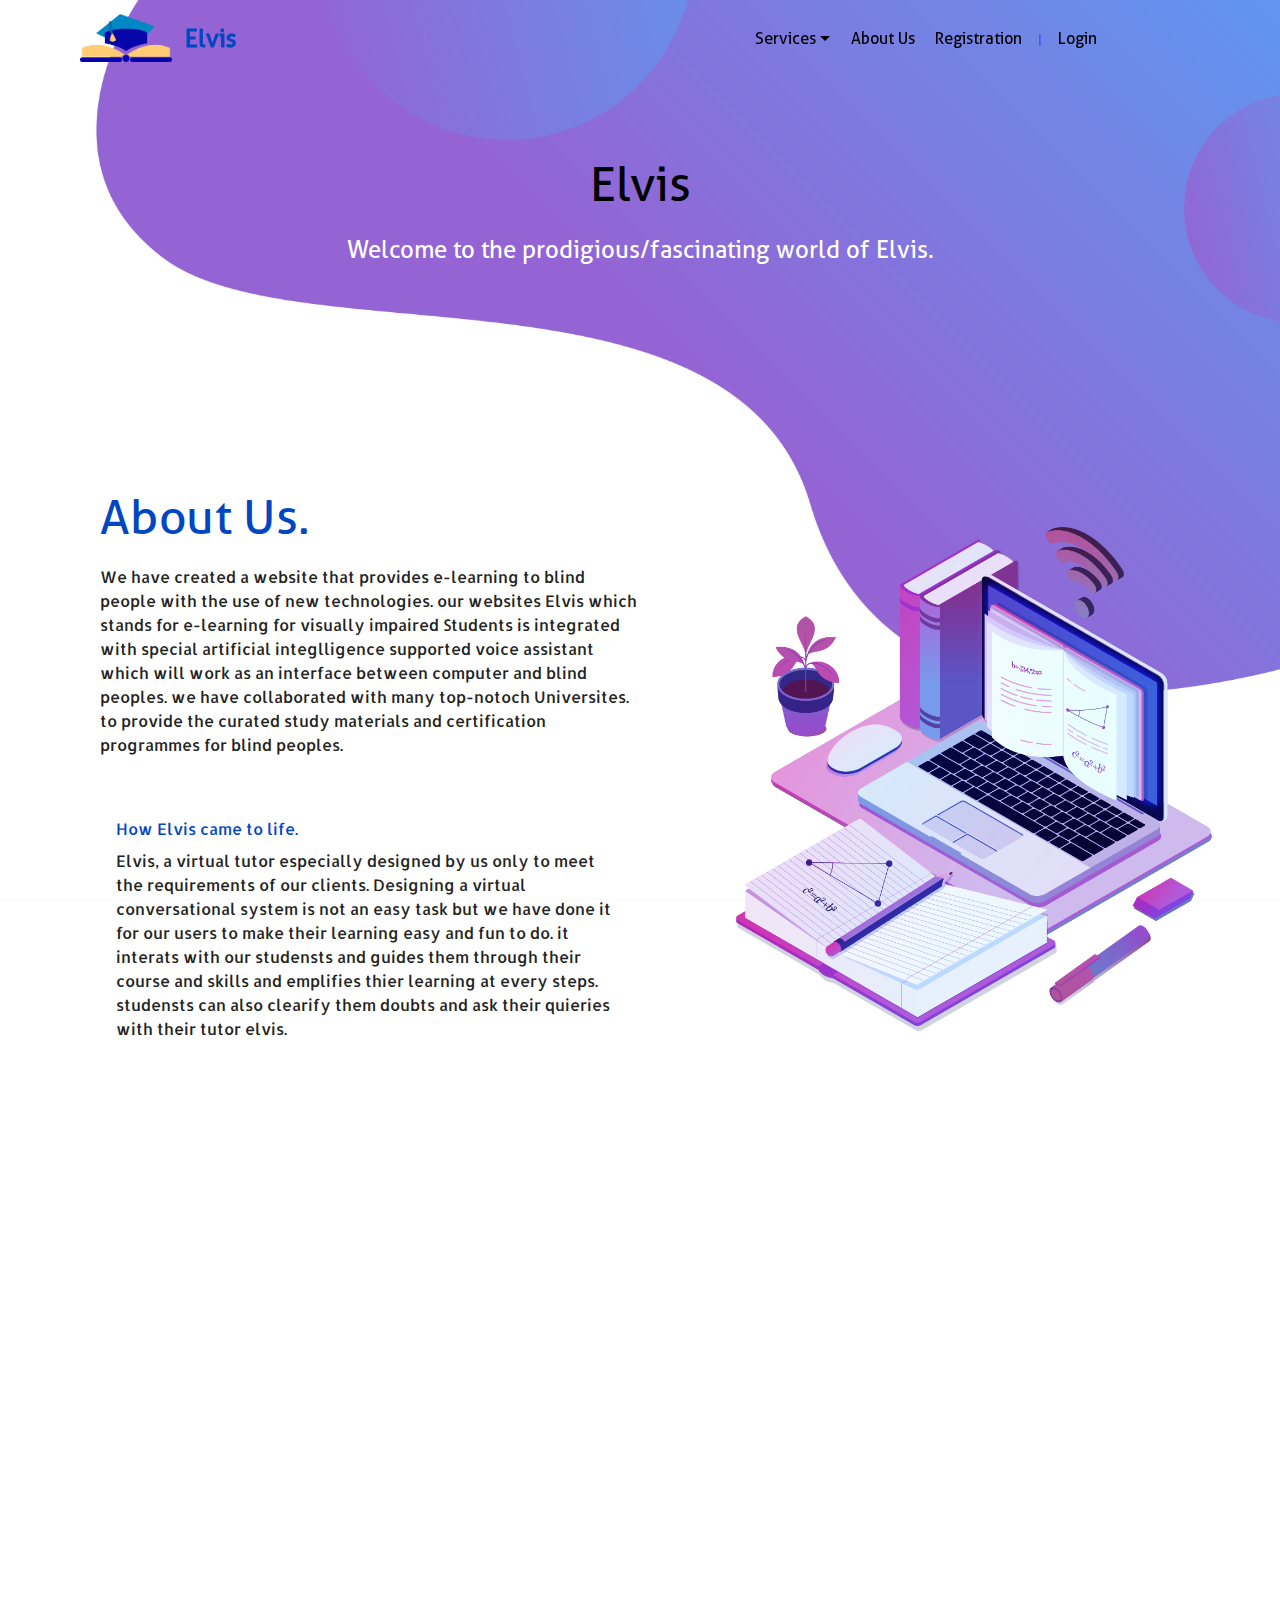
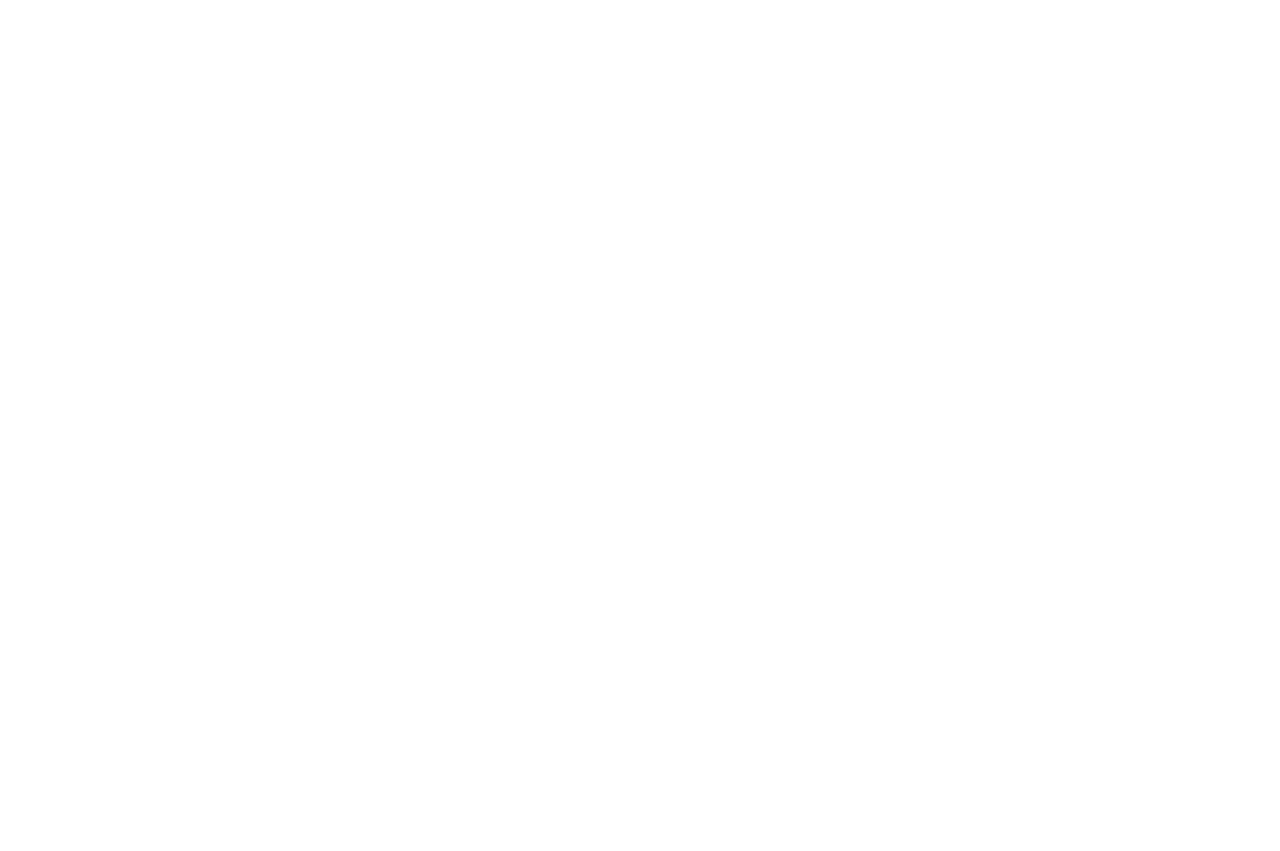
<file: aboutus.html>
<!DOCTYPE html>
<html>

<head>
    <!-- Site made with Mobirise Website Builder v4.10.15, https://mobirise.com -->
    <meta charset="UTF-8">
    <meta http-equiv="X-UA-Compatible" content="IE=edge">
    <meta name="generator" content="Mobirise v4.10.15, mobirise.com">
    <meta name="viewport" content="width=device-width, initial-scale=1, minimum-scale=1">
    <link rel="shortcut icon" href="assets/images/asset-5-236x123.png" type="image/x-icon">
    <meta name="description" content="">

    <title>Page 2</title>
    <link rel="stylesheet" href="assets/web/assets/mobirise-icons/mobirise-icons.css">
    <link rel="stylesheet" href="assets/bootstrap/css/bootstrap.min.css">
    <link rel="stylesheet" href="assets/bootstrap/css/bootstrap-grid.min.css">
    <link rel="stylesheet" href="assets/bootstrap/css/bootstrap-reboot.min.css">
    <link rel="stylesheet" href="assets/tether/tether.min.css">
    <link rel="stylesheet" href="assets/animatecss/animate.min.css">
    <link rel="stylesheet" href="assets/dropdown/css/style.css">
    <link rel="stylesheet" href="assets/theme/css/style.css">
    <link href="assets/fonts/style.css" rel="stylesheet">
    <link rel="preload" as="style" href="assets/css/mbr-additional.css">
    <link rel="stylesheet" href="assets/css/mbr-additional.css" type="text/css">



</head>

<body>
    <section class="menu cid-rGpFyz8nLM" once="menu" id="menu1-j">



        <nav class="navbar navbar-expand beta-menu navbar-dropdown align-items-center navbar-fixed-top navbar-toggleable-sm bg-color transparent">
            <button class="navbar-toggler navbar-toggler-right" type="button" data-toggle="collapse" data-target="#navbarSupportedContent" aria-controls="navbarSupportedContent" aria-expanded="false" aria-label="Toggle navigation">
            <div class="hamburger">
                <span></span>
                <span></span>
                <span></span>
                <span></span>
            </div>
        </button>
            <div class="menu-logo">
                <div class="navbar-brand">
                    <span class="navbar-logo">
                    <a href="index.html">
                         <img src="assets/images/asset-5-236x123.png" alt="Mobirise" title="" style="height: 3rem;">
                    </a>                </span>
                    <span class="navbar-caption-wrap"><a class="navbar-caption text-primary display-5" href="index.html" style="color: white;" >Elvis</a></span>
                </div>
            </div>
            <div class="collapse navbar-collapse" id="navbarSupportedContent">
                <ul class="navbar-nav nav-dropdown nav-right" data-app-modern-menu="true">
                    <li class="nav-item dropdown"><a class="nav-link link text-black dropdown-toggle display-4" href="services.html" data-toggle="dropdown-submenu" aria-expanded="true">
                        
                        Services
                    </a>
                        <div class="dropdown-menu" style=" box-shadow: 10px; background-color: rgb(4, 229, 245);  border-radius: 15px; -webkit-box-shadow: 10px 10px 32px -23px rgba(0,0,0,0.69); -moz-box-shadow: 10px 10px 32px -23px rgba(0,0,0,0.69); box-shadow: 10px 10px 32px -23px rgba(0,0,0,0.69); ">
                            <div class="dropdown">
                                <a class="text-black dropdown-item dropdown-toggle display-4" href="services.html" data-toggle="dropdown-submenu" aria-expanded="false">Packages</a>
                                <div class="dropdown-menu dropdown-submenu" style=" box-shadow: 10px; border-radius: 20px; -webkit-box-shadow: 10px 10px 32px -23px rgba(0,0,0,0.69); -moz-box-shadow: 10px 10px 32px -23px rgba(0,0,0,0.69); box-shadow: 10px 10px 32px -23px rgba(0,0,0,0.69); ">
                                    <a class="text-black dropdown-item display-4" href="services.html#packages">University Package</a>
                                    <a class="text-black dropdown-item display-4" href="services.html#packages?slide=1">&nbsp;School Package</a>
                                    <a class="text-black dropdown-item display-4" href="services.html#packages">Primary Package</a>
                                    <a class="text-black dropdown-item display-4" href="services.html#packages">Specific Package</a>
                                    <a class="text-black dropdown-item display-4" href="services.html#packages">&nbsp;Masters's Package</a>
                                </div>
                            </div>
                            <div class="dropdown"><a class="text-black dropdown-item dropdown-toggle display-4" href="services.html#audiolibrary" aria-expanded="false" data-toggle="dropdown-submenu">Audio &nbsp;Library</a>
                                <div class="dropdown-menu dropdown-submenu" style=" box-shadow: 10px; border-radius: 20px; -webkit-box-shadow: 10px 10px 32px -23px rgba(0,0,0,0.69); -moz-box-shadow: 10px 10px 32px -23px rgba(0,0,0,0.69); box-shadow: 10px 10px 32px -23px rgba(0,0,0,0.69); ">
                                    <a class="text-black dropdown-item display-4" href="services.html#audiolibrary" aria-expanded="false">Modules</a>
                                    <a class="text-black dropdown-item display-4" href="services.html#audiolibrary" aria-expanded="false">Lectures</a>
                                    <a class="text-black dropdown-item display-4" href="services.html#audiolibrary" aria-expanded="false">Audio Books</a>
                                    <a class="text-black dropdown-item display-4" href="services.html#audiolibrary" aria-expanded="false">Personalized Speckers</a>
                                    <a class="text-black dropdown-item display-4" href="services.html#audiolibrary" aria-expanded="false">Motivational Speckers</a>
                                </div>
                            </div>
                            <div class="dropdown"><a class="text-black dropdown-item dropdown-toggle display-4" href="services.html#gadgets" aria-expanded="false" data-toggle="dropdown-submenu">Gadgets</a>
                                <div class="dropdown-menu dropdown-submenu" style=" box-shadow: 10px; border-radius: 20px; -webkit-box-shadow: 10px 10px 32px -23px rgba(0,0,0,0.69); -moz-box-shadow: 10px 10px 32px -23px rgba(0,0,0,0.69); box-shadow: 10px 10px 32px -23px rgba(0,0,0,0.69); ">
                                    <a class="text-black dropdown-item display-4" href="services.html#gadgets" aria-expanded="false">Braille &nbsp;Keyboard</a>
                                    <a class="text-black dropdown-item display-4" href="services.html#gadgets" aria-expanded="false">Specialized Microphone</a>
                                    <a class="text-black dropdown-item display-4" href="services.html#gadgets" aria-expanded="false">Haptic feedback Sensor</a>
                                    <a class="text-black dropdown-item display-4" href="services.html#gadgets" aria-expanded="false">Headphone</a>
                                    <a class="text-black dropdown-item display-4" href="services.html#gadgets" aria-expanded="false">Elvis &nbsp;Radio</a>
                                </div>
                            </div>
                            <div class="dropdown"><a class="text-black dropdown-item dropdown-toggle display-4" href="services.html#merchandise" aria-expanded="false" data-toggle="dropdown-submenu">Merchandise</a>
                                <div class="dropdown-menu dropdown-submenu" style=" box-shadow: 10px; border-radius: 20px; -webkit-box-shadow: 10px 10px 32px -23px rgba(0,0,0,0.69); -moz-box-shadow: 10px 10px 32px -23px rgba(0,0,0,0.69); box-shadow: 10px 10px 32px -23px rgba(0,0,0,0.69); ">
                                    <a class="text-black dropdown-item display-4" href="services.html#merchandise" aria-expanded="false">T-Shirts</a>
                                    <a class="text-black dropdown-item display-4" href="services.html#merchandise" aria-expanded="false">Hoddie</a>
                                    <a class="text-black dropdown-item display-4" href="services.html#merchandise" aria-expanded="false">Stricker</a>
                                    <a class="text-black dropdown-item display-4" href="services.html#merchandise" aria-expanded="false">Mobile Cover</a>
                                    <a class="text-black dropdown-item display-4" href="services.html#merchandise" aria-expanded="false">Necklace</a></div>
                            </div>
                        </div>
                    </li>
                    <li class="nav-item">
                        <a class="nav-link link text-black display-4" href="aboutus.html">
                        
                        About Us
                    </a>
                    </li>
                    <li class="nav-item"><a class="nav-link link text-black display-4" href="registration.html">Registration</a></li>
                    <li class="nav-item" style="color: blue; margin-top: 1px;">&nbsp; | &nbsp;</li>
                    <li class="nav-item"><a class="nav-link link text-black display-4" href="login.html">Login&nbsp;</a></li>
                    <li class="nav-item">&nbsp; &nbsp; &nbsp; &nbsp; &nbsp; &nbsp; &nbsp; &nbsp; &nbsp; &nbsp; &nbsp; &nbsp; &nbsp; &nbsp; &nbsp; &nbsp;</li>
                </ul>

            </div>
        </nav>
    </section>


    <section class="header1 cid-rGWI5OK4QW mbr-fullscreen " id="header1-1i">





        <div class="container">
            <div class="row justify-content-md-center" style="margin-top: -290px;">
                <div class="mbr-white col-md-10">

                    <h3 class="mbr-section-subtitle align-center mbr-light pb-3 mbr-fonts-style display-2" style="color: black;">Elvis&nbsp;</h3>
                    <p class="mbr-text align-center pb-3 mbr-fonts-style display-5" style="color: white;">Welcome to the prodigious/fascinating &nbsp;world of Elvis.</p>

                </div>
            </div>
        </div>

    </section>
    <section class="features11 cid-rGXC4cLgsx" id="features11-1l">





        <div class="container" style="margin-top: -490px;">
            <div class="col-md-12">
                <div class="media-container-row">
                    <div class="mbr-figure m-auto" style="width: 50%;">
                        <img src="assets/images/aboutus.png" style="margin-left: 32px;" title="">
                    </div>
                    <div class=" align-left aside-content">
                        <h2 class="mbr-title pt-2 mbr-fonts-style display-2">About Us.</h2>
                        <div class="mbr-section-text">
                            <p class="mbr-text mb-5 pt-3 mbr-light mbr-fonts-style display-7">We have created a website that provides e-learning to blind people with the use of new technologies. our websites Elvis which stands for e-learning for visually impaired Students is integrated with special artificial integlligence
                                supported voice assistant which will work as an interface between computer and blind peoples. we have collaborated with many top-notoch Universites. to provide the curated study materials and certification programmes for
                                blind peoples.</p>
                        </div>

                        <div class="block-content">
                            <div class="card p-3 pr-3">
                                <div class="media">

                                    <div class="media-body">
                                        <h4 class="card-title mbr-fonts-style display-7">How Elvis came to life.</h4>
                                    </div>
                                </div>

                                <div class="card-box">
                                    <p class="block-text mbr-fonts-style display-7">Elvis, a virtual tutor especially designed by us only to meet the requirements of our clients. Designing a virtual conversational system is not an easy task but we have done it for our users to make their learning easy
                                        and fun to do. it interats with our studensts and guides them through their course and skills and emplifies thier learning at every steps. studensts can also clearify them doubts and ask their quieries with their
                                        tutor elvis. &nbsp;</p>
                                </div>
                            </div>

                        </div>
                    </div>
                </div>
            </div>
        </div>
    </section>


    <section class="header1 cid-rGWI5OK4QW" style=" height: 85vh; background-color: white; background-image: none;" id="header1-1i">





        <div class="container" style="">
            <div class="row justify-content-md-center">
                <h2 class="pb-5 mbr-fonts-style display-2" style="margin-top:-80px ; color: blue;">People Who Brought Elvis To Life.</h2>

            </div>



        </div>
        <img class="pb-5 mbr-fonts-style " src="assets/images/signatureall.png" style="width:100%; height: 30em;   margin-top: -55px;">

    </section>


    <section class="footer3 cid-rGs4LBPm4Y mbr-reveal" id="footer3-15">





        <div class="container" style="height:35vh">
            <div class="media-container-row content">
                <div class="col-md-2 col-sm-4">
                    <div class="mb-3 img-logo">
                        <a href="index.html">
                            <img src="assets\images\asset-5-236x123.png" title="" style="width: 100px; height: 70px; margin-top: 5px;">
                        </a>
                    </div>
                    <p class="mbr-fonts-style foot-logo display-7" style="margin-left:30px ; margin-top: -10px; ">Elvis</p>
                </div>
                <div class="col-md-3 col-sm-4">
                    <p class="mb-4 mbr-fonts-style foot-title display-7">
                        RECENT NEWS
                    </p>
                    <p class="mbr-text mbr-links-column mbr-fonts-style display-7">
                        <a href="#" class="text-white">About us</a>
                        <br><a href="#" class="text-white">Services</a>
                        <br>Registration&nbsp;<br>Login</p>
                </div>
                <div class="col-md-3 col-sm-4">
                    <p class="mb-4 mbr-fonts-style foot-title display-7">
                        CATEGORIES
                    </p>
                    <p class="mbr-text mbr-fonts-style mbr-links-column display-7">Packages&nbsp;<br>Audio Library<br>Gadgets&nbsp;<br>Merchandise<br></p>
                </div>
                <div class="col-md-4 col-sm-12">
                    <p class="mb-4 mbr-fonts-style foot-title display-7">Enquiry</p>
                    <p class="mbr-text form-text mbr-fonts-style display-4">Drop Your Mail Address, We'll Get Back to You.</p>
                    <div class="media-container-column" data-form-type="formoid">
                        <!---Formbuilder Form--->
                        <form action="enquiry.html" method="POST" class="mbr-form form-with-styler" data-form-title="Enquiry Mail"><input type="hidden" name="email" data-form-email="true" value="enquirymail">
                            <div hidden="hidden" data-form-alert="" class="alert alert-success col-12">Thankyou, We'll Get Back To You Shortly...</div>
                            <div hidden="hidden" data-form-alert-danger="" class="alert alert-danger col-12">
                            </div>
                    </div>
                    <div class="dragArea row form-inline justify-content-center">
                        <div class="col-auto form-group " data-for="email">
                            <input type="email" name="email" placeholder="Email" data-form-field="Email" required="required" class="form-control input-sm input-inverse my-2 display-7" id="email-footer3-15">
                        </div>
                        <div class="col-auto input-group-btn  m-2"><button type="submit" class="btn btn-primary m-0 display-4">Submit</button></div>
                    </div>
                    </form>
                    <!---Formbuilder Form--->
                </div>

            </div>
        </div>
        <div class="footer-lower">
            <div class="media-container-row">
                <div class="col-sm-12">
                    <hr>
                </div>
            </div>
            <div class="media-container-row" style="margin-left: 300px;">
                <div class="col-sm-6 copyright">
                    <p class="mbr-text mbr-fonts-style display-7">
                        © Copyright 2019 Elvis - All Rights Reserved<br></p>
                </div>
                <div class="col-md-6" style="margin-right: 400px;">
                    <div class="social-list align-right">
                        <div class="soc-item">
                            <a href="https://twitter.com/talyor'suniversity" target="_blank">
                                <span class="mbr-iconfont mbr-iconfont-social socicon-twitter socicon"></span>
                            </a>
                        </div>
                        <div class="soc-item">
                            <a href="https://www.facebook.com/pages/talyor's university" target="_blank">
                                <span class="mbr-iconfont mbr-iconfont-social socicon-facebook socicon"></span>
                            </a>
                        </div>
                        <div class="soc-item">
                            <a href="https://www.youtube.com/c/talyorsuniversity" target="_blank">
                                <span class="mbr-iconfont mbr-iconfont-social socicon-youtube socicon"></span>
                            </a>
                        </div>



                    </div>
                </div>
            </div>
        </div>
        </div>
    </section>

    <script src="assets/web/assets/jquery/jquery.min.js"></script>
    <script src="assets/popper/popper.min.js"></script>
    <script src="assets/bootstrap/js/bootstrap.min.js"></script>
    <script src="assets/tether/tether.min.js"></script>
    <script src="assets/smoothscroll/smooth-scroll.js"></script>
    <script src="assets/touchswipe/jquery.touch-swipe.min.js"></script>
    <script src="assets/viewportchecker/jquery.viewportchecker.js"></script>
    <script src="assets/parallax/jarallax.min.js"></script>
    <script src="assets/dropdown/js/nav-dropdown.js"></script>
    <script src="assets/dropdown/js/navbar-dropdown.js"></script>
    <script src="assets/theme/js/script.js"></script>


    <div id="scrollToTop" class="scrollToTop mbr-arrow-up">
        <a style="text-align: center;"><img src="assets\images\up-arrow.png" style="height: 82px; width: 82px; margin-left: -10px; margin-top:-12px ; ">
        </a>
    </div>
    <input name="animation" type="hidden">
</body>

</html>
</file>
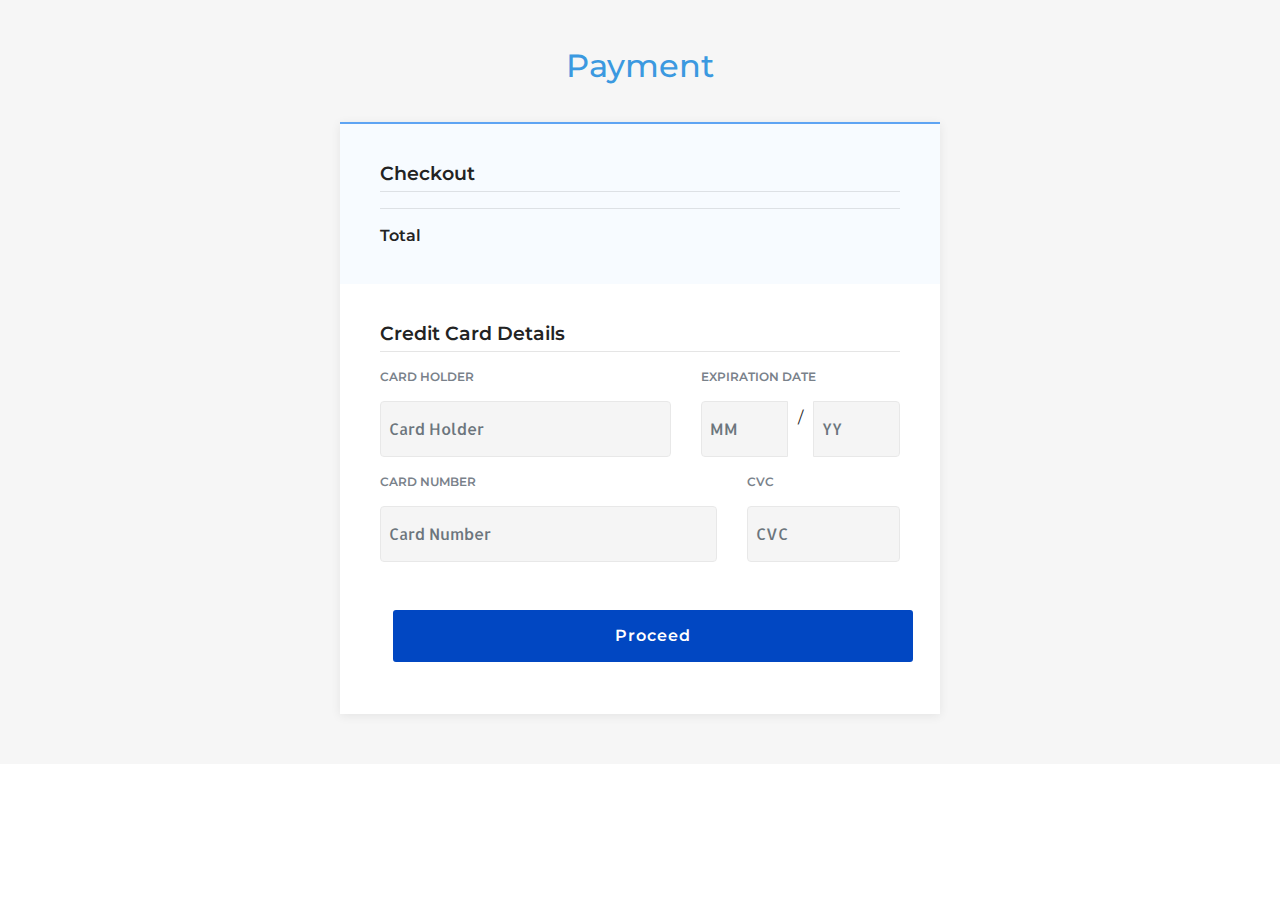
<file: checkout.html>
<html>

<head>
    <title>

    </title>
    <link rel="stylesheet" href="assets/icons/icons.css">
    <link rel="stylesheet" href="assets/bootstrap/css/bootstrap.min.css">
    <link rel="stylesheet" href="assets/bootstrap/css/bootstrap-grid.min.css">
    <link rel="stylesheet" href="assets/bootstrap/css/bootstrap-reboot.min.css">
    <link rel="stylesheet" href="assets/socicon/css/styles.css">
    <link rel="stylesheet" href="assets/dropdown/css/style.css">
    <link rel="stylesheet" href="assets/animatecss/animate.min.css">
    <link rel="stylesheet" href="assets/tether/tether.min.css">
    <link rel="stylesheet" href="assets/theme/css/style.css">
    <link href="assets/fonts/style.css" rel="stylesheet">
    <link rel="preload" as="style" href="assets/css/mbr-additional.css">
    <link rel="stylesheet" href="assets/css/mbr-additional.css" type="text/css">
    <link href="https://fonts.googleapis.com/css?family=Montserrat" rel="stylesheet">
    <link rel="stylesheet" href="payment.css">

</head>

<body>

    <main class="page payment-page">
        <section class="payment-form dark">
            <div class="container">
                <div class="block-heading">
                    <h2>Payment</h2>
                    <p></p>
                </div>
                <form>
                    <div class="products">
                        <h3 class="title">Checkout</h3>
                        <div class="item">
                            <span class='price' id='pricebbbnnvn'></span>
                            <p class='item-name' id='objectId'></p>

                        </div>

                        <div class="total">Total<span class="price" id='total'></span></div>
                    </div>
                    <div class="card-details">
                        <h3 class="title">Credit Card Details</h3>
                        <div class="row">
                            <div class="form-group col-sm-7">
                                <label for="card-holder">Card Holder</label>
                                <input id="card-holder" type="text" class="form-control" placeholder="Card Holder" aria-label="Card Holder" aria-describedby="basic-addon1">
                            </div>
                            <div class="form-group col-sm-5">
                                <label for="">Expiration Date</label>
                                <div class="input-group expiration-date">
                                    <input type="text" class="form-control" placeholder="MM" aria-label="MM" aria-describedby="basic-addon1">
                                    <span class="date-separator">/</span>
                                    <input type="text" class="form-control" placeholder="YY" aria-label="YY" aria-describedby="basic-addon1">
                                </div>
                            </div>
                            <div class="form-group col-sm-8">
                                <label for="card-number">Card Number</label>
                                <input id="card-number" type="text" class="form-control" placeholder="Card Number" aria-label="Card Holder" aria-describedby="basic-addon1">
                            </div>
                            <div class="form-group col-sm-4">
                                <label for="cvc">CVC</label>
                                <input id="cvc" type="text" class="form-control" placeholder="CVC" aria-label="Card Holder" aria-describedby="basic-addon1">
                            </div>
                            <div class="form-group col-sm-12">
                                <button type="button" class="btn btn-primary btn-block">Proceed</button>
                            </div>
                        </div>
                    </div>
                </form>
            </div>
        </section>
    </main>
    <script type="text/javascript">
        function getParameterByName(name, url) {
            if (!url) url = window.location.href;
            name = name.replace(/[\[\]]/g, '\\$&');
            var regex = new RegExp('[?&]' + name + '(=([^&#]*)|&|#|$)'),
                results = regex.exec(url);
            if (!results) return null;
            if (!results[2]) return '';
            return decodeURIComponent(results[2].replace(/\+/g, ' '));
        }

        if (getParameterByName('product') === 'unipacka') {
            document.querySelector('#pricebbbnnvn').textContent = '$1000'
            document.querySelector('#total').textContent = '$1000'
            document.querySelector('#objectId').textContent = 'University Package'
        }
        if (getParameterByName('product') === 'schpacka') {
            document.querySelector('#pricebbbnnvn').textContent = '$100'
            document.querySelector('#total').textContent = '$100'
            document.querySelector('#objectId').textContent = 'School Package'
        }
        if (getParameterByName('product') === 'pripacka') {
            document.querySelector('#pricebbbnnvn').textContent = '$50'
            document.querySelector('#total').textContent = '$50'
            document.querySelector('#objectId').textContent = 'Primary Package'
        }
        if (getParameterByName('product') === 'spcipacka') {
            document.querySelector('#pricebbbnnvn').textContent = '$500'
            document.querySelector('#total').textContent = '$500'
            document.querySelector('#objectId').textContent = 'Specific Package'
        }
        if (getParameterByName('product') === 'lect') {
            document.querySelector('#pricebbbnnvn').textContent = '$30'
            document.querySelector('#total').textContent = '$30'
            document.querySelector('#objectId').textContent = 'Lectures'
        }
        if (getParameterByName('product') === 'auidb') {
            document.querySelector('#pricebbbnnvn').textContent = '$8'
            document.querySelector('#total').textContent = '$8'
            document.querySelector('#objectId').textContent = 'Audio Books'
        }
        if (getParameterByName('product') === 'elvisradio') {
            document.querySelector('#pricebbbnnvn').textContent = '$60'
            document.querySelector('#total').textContent = '$60'
            document.querySelector('#objectId').textContent = 'Elvis Radio'
        }
        if (getParameterByName('product') === 'tshirt') {
            document.querySelector('#pricebbbnnvn').textContent = '$9'
            document.querySelector('#total').textContent = '$9'
            document.querySelector('#objectId').textContent = 'T-Shirt'
        }
        if (getParameterByName('product') === 'maspacka') {
            document.querySelector('#pricebbbnnvn').textContent = '$2000'
            document.querySelector('#total').textContent = '$2000'
            document.querySelector('#objectId').textContent = "Master's package"
        }
        if (getParameterByName('product') === 'modules') {
            document.querySelector('#pricebbbnnvn').textContent = '$20'
            document.querySelector('#total').textContent = '$20'
            document.querySelector('#objectId').textContent = "Modules"
        }
        if (getParameterByName('product') === 'perspeaker') {
            document.querySelector('#pricebbbnnvn').textContent = '$35'
            document.querySelector('#total').textContent = '$35'
            document.querySelector('#objectId').textContent = "Personalized Speakers"
        }
        if (getParameterByName('product') === 'motist') {
            document.querySelector('#pricebbbnnvn').textContent = '$5'
            document.querySelector('#total').textContent = '$5'
            document.querySelector('#objectId').textContent = "Motivational Stories"
        }
        if (getParameterByName('product') === 'bkey') {
            document.querySelector('#pricebbbnnvn').textContent = '$50'
            document.querySelector('#total').textContent = '$50'
            document.querySelector('#objectId').textContent = "Braille Keyboard"
        }
        if (getParameterByName('product') === 'spmicro') {
            document.querySelector('#pricebbbnnvn').textContent = '$120'
            document.querySelector('#total').textContent = '$120'
            document.querySelector('#objectId').textContent = "Specialized Microphone"
        }
        if (getParameterByName('product') === 'headphone') {
            document.querySelector('#pricebbbnnvn').textContent = '$30'
            document.querySelector('#total').textContent = '$30'
            document.querySelector('#objectId').textContent = "Headphone"
        }
        if (getParameterByName('product') === 'hapticsen') {
            document.querySelector('#pricebbbnnvn').textContent = '$250'
            document.querySelector('#total').textContent = '$250'
            document.querySelector('#objectId').textContent = "Haptic Feedback Sensor"
        }

        if (getParameterByName('product') === 'stickers') {
            document.querySelector('#pricebbbnnvn').textContent = '$3'
            document.querySelector('#total').textContent = '$3'
            document.querySelector('#objectId').textContent = "Stickers"
        }
        if (getParameterByName('product') === 'mobcover') {
            document.querySelector('#pricebbbnnvn').textContent = '$7'
            document.querySelector('#total').textContent = '$7'
            document.querySelector('#objectId').textContent = "Mobile Cover"
        }
        if (getParameterByName('product') === 'necklace') {
            document.querySelector('#pricebbbnnvn').textContent = '$11'
            document.querySelector('#total').textContent = '$11'
            document.querySelector('#objectId').textContent = "Necklace"
        }
    </script>

    <script src="assets/jquery/jquery.min.js"></script>
    <script src="assets/popper/popper.min.js"></script>
    <script src="assets/bootstrap/js/bootstrap.min.js"></script>
    <script src="assets/smoothscroll/smooth-scroll.js"></script>
    <script src="assets/dropdown/js/nav-dropdown.js"></script>
    <script src="assets/dropdown/js/navbar-dropdown.js"></script>
    <script src="assets/touchswipe/jquery.touch-swipe.min.js"></script>
    <script src="assets/viewportchecker/jquery.viewportchecker.js"></script>
    <script src="assets/parallax/jarallax.min.js"></script>
    <script src="assets/bootstrapcarouselswipe/bootstrap-carousel-swipe.js"></script>
    <script src="assets/mbr-testimonials-slider/mbr-testimonials-slider.js"></script>
    <script src="assets/tether/tether.min.js"></script>
    <script src="assets/theme/js/script.js"></script>
    <script src="assets/formoid/formoid.min.js"></script>
</body>

</html>
</file>
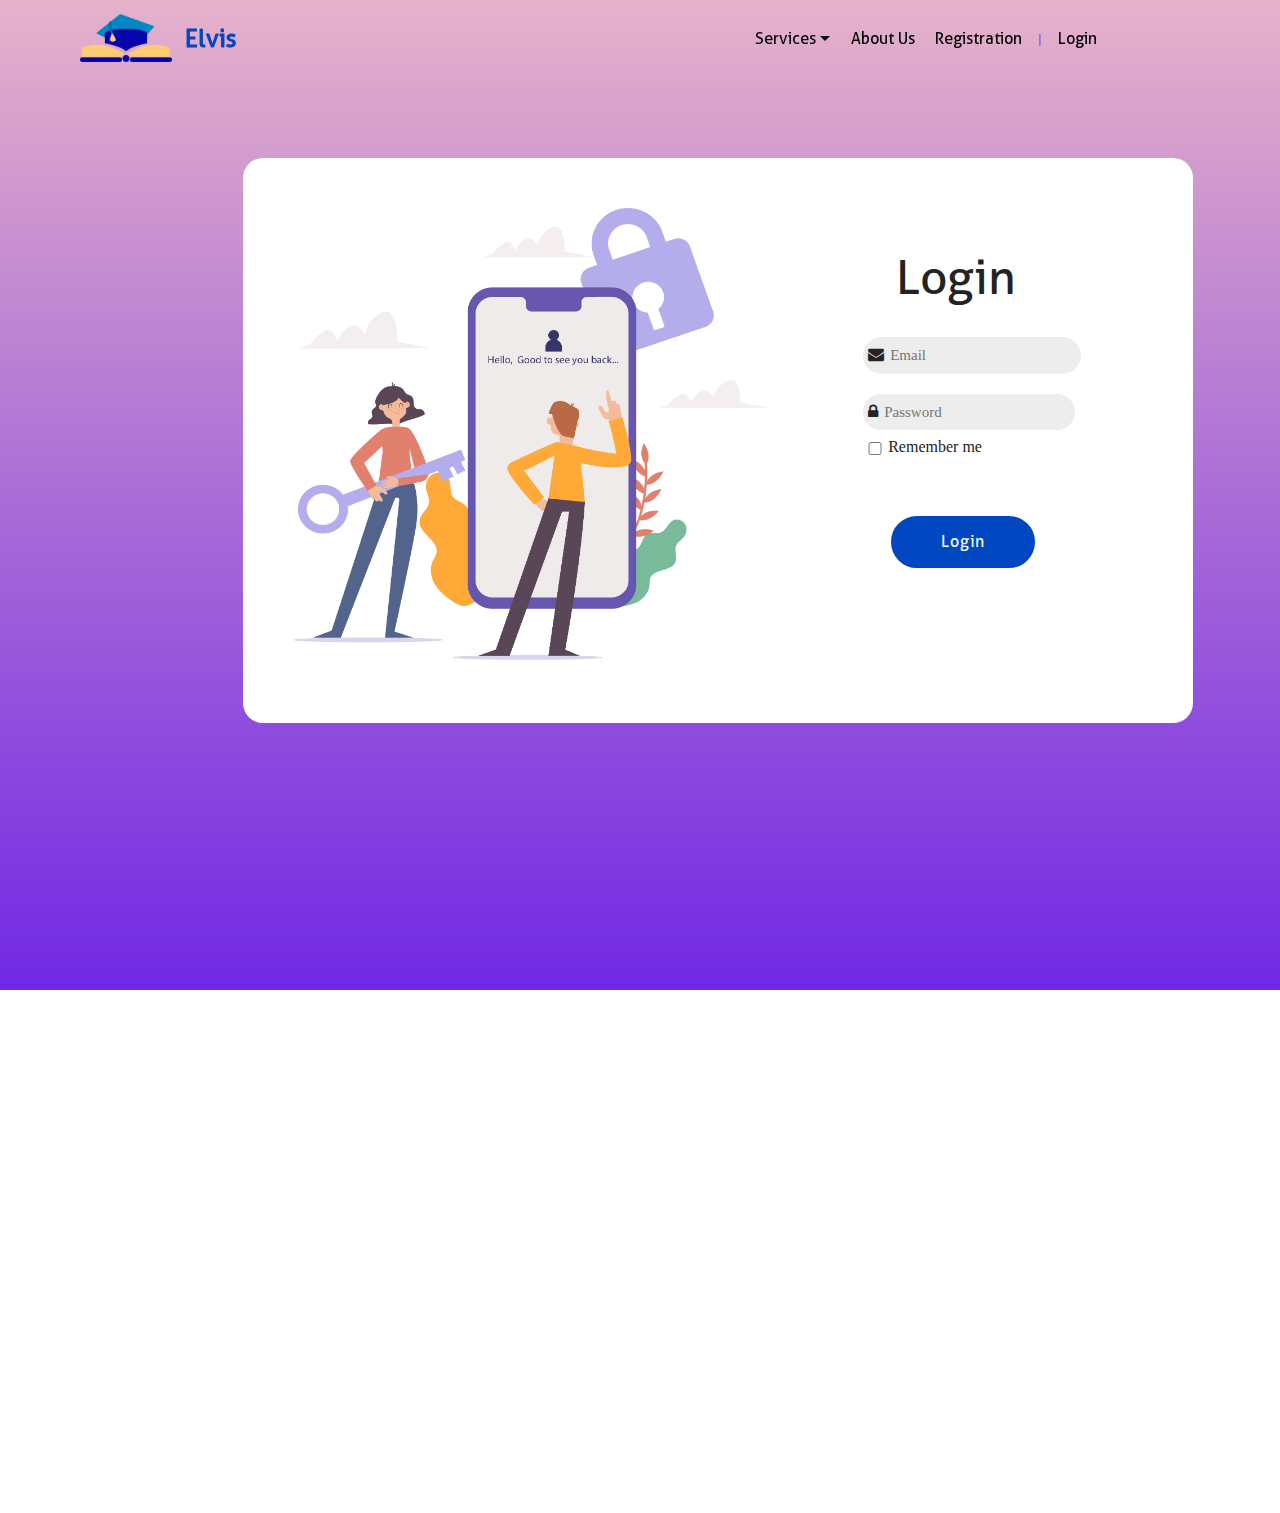
<file: login.html>
<html>

<head>
    <title>
        Login
    </title>

    <meta charset="UTF-8">
    <meta http-equiv="X-UA-Compatible" content="IE=edge">

    <meta name="viewport" content="width=device-width, initial-scale=1, minimum-scale=1">
    <link rel="shortcut icon" href="assets/images/asset-5-236x123.png" type="image/x-icon">
    <meta name="description" content="">

    <title>Services</title>
    <link rel="stylesheet" href="assets/icons/icons.css">
    <link rel="stylesheet" href="assets/bootstrap/css/bootstrap.min.css">
    <link rel="stylesheet" href="assets/bootstrap/css/bootstrap-grid.min.css">
    <link rel="stylesheet" href="assets/bootstrap/css/bootstrap-reboot.min.css">
    <link rel="stylesheet" href="assets/socicon/css/styles.css">
    <link rel="stylesheet" href="assets/dropdown/css/style.css">
    <link rel="stylesheet" href="assets/animatecss/animate.min.css">
    <link rel="stylesheet" href="assets/tether/tether.min.css">
    <link rel="stylesheet" href="assets/theme/css/style.css">
    <link href="assets/fonts/style.css" rel="stylesheet">
    <link rel="stylesheet" href="https://cdnjs.cloudflare.com/ajax/libs/font-awesome/4.7.0/css/font-awesome.min.css">
    <link rel="preload" as="style" href="assets/css/mbr-additional.css">
    <link rel="stylesheet" href="assets/css/mbr-additional.css" type="text/css">
    <style>
        .txtbox {
            float: left;
            background: rgb(237, 237, 237);
            border-radius: 29px;
            padding: 5px;
            margin-top: 20px;
        }
        
        input {
            border: none;
            padding: 2px;
            background: none;
            width: 80%;
            font-size: 15px;
        }
    </style>
</head>

<body>
    <section class="menu cid-rGpFyz8nLM" once="menu" id="menu1-j">



        <nav class="navbar navbar-expand beta-menu navbar-dropdown align-items-center navbar-fixed-top navbar-toggleable-sm bg-color transparent">
            <button class="navbar-toggler navbar-toggler-right" type="button" data-toggle="collapse" data-target="#navbarSupportedContent" aria-controls="navbarSupportedContent" aria-expanded="false" aria-label="Toggle navigation">
            <div class="hamburger">
                <span></span>
                <span></span>
                <span></span>
                <span></span>
            </div>
        </button>
            <div class="menu-logo">
                <div class="navbar-brand">
                    <span class="navbar-logo">
                    <a href="index.html">
                         <img src="assets/images/asset-5-236x123.png" alt="Mobirise" title="" style="height: 3rem;">
                    </a>                </span>
                    <span class="navbar-caption-wrap"><a class="navbar-caption text-primary display-5" href="index.html">Elvis</a></span>
                </div>
            </div>
            <div class="collapse navbar-collapse" id="navbarSupportedContent">
                <ul class="navbar-nav nav-dropdown nav-right" data-app-modern-menu="true">
                    <li class="nav-item dropdown"><a class="nav-link link text-black dropdown-toggle display-4" href="services.html" data-toggle="dropdown-submenu" aria-expanded="true">
                        
                        Services
                    </a>
                        <div class="dropdown-menu" style=" box-shadow: 10px; background-color: rgb(4, 229, 245);  border-radius: 15px; -webkit-box-shadow: 10px 10px 32px -23px rgba(0,0,0,0.69); -moz-box-shadow: 10px 10px 32px -23px rgba(0,0,0,0.69); box-shadow: 10px 10px 32px -23px rgba(0,0,0,0.69); ">
                            <div class="dropdown">
                                <a class="text-black dropdown-item dropdown-toggle display-4" href="services.html" data-toggle="dropdown-submenu" aria-expanded="false">Packages</a>
                                <div class="dropdown-menu dropdown-submenu" style=" box-shadow: 10px; border-radius: 20px; -webkit-box-shadow: 10px 10px 32px -23px rgba(0,0,0,0.69); -moz-box-shadow: 10px 10px 32px -23px rgba(0,0,0,0.69); box-shadow: 10px 10px 32px -23px rgba(0,0,0,0.69); ">
                                    <a class="text-black dropdown-item display-4" href="services.html#packages">University Package</a>
                                    <a class="text-black dropdown-item display-4" href="services.html?silde=2">&nbsp;School Package</a>
                                    <a class="text-black dropdown-item display-4" href="services.html#packages">Primary Package</a>
                                    <a class="text-black dropdown-item display-4" href="services.html#packages">Specific Package</a>
                                    <a class="text-black dropdown-item display-4" href="services.html#packages">&nbsp;Masters's Package</a>
                                </div>
                            </div>
                            <div class="dropdown"><a class="text-black dropdown-item dropdown-toggle display-4" href="services.html#audiolibrary" aria-expanded="false" data-toggle="dropdown-submenu">Audio &nbsp;Library</a>
                                <div class="dropdown-menu dropdown-submenu" style=" box-shadow: 10px; border-radius: 20px; -webkit-box-shadow: 10px 10px 32px -23px rgba(0,0,0,0.69); -moz-box-shadow: 10px 10px 32px -23px rgba(0,0,0,0.69); box-shadow: 10px 10px 32px -23px rgba(0,0,0,0.69); ">
                                    <a class="text-black dropdown-item display-4" href="services.html#audiolibrary" aria-expanded="false">Modules</a>
                                    <a class="text-black dropdown-item display-4" href="services.html#audiolibrary" aria-expanded="false">Lectures</a>
                                    <a class="text-black dropdown-item display-4" href="services.html#audiolibrary" aria-expanded="false">Audio Books</a>
                                    <a class="text-black dropdown-item display-4" href="services.html#audiolibrary" aria-expanded="false">Personalized Speckers</a>
                                    <a class="text-black dropdown-item display-4" href="services.html#audiolibrary" aria-expanded="false">Motivational Speckers</a>
                                </div>
                            </div>
                            <div class="dropdown"><a class="text-black dropdown-item dropdown-toggle display-4" href="services.html#gadgets" aria-expanded="false" data-toggle="dropdown-submenu">Gadgets</a>
                                <div class="dropdown-menu dropdown-submenu" style=" box-shadow: 10px; border-radius: 20px; -webkit-box-shadow: 10px 10px 32px -23px rgba(0,0,0,0.69); -moz-box-shadow: 10px 10px 32px -23px rgba(0,0,0,0.69); box-shadow: 10px 10px 32px -23px rgba(0,0,0,0.69); ">
                                    <a class="text-black dropdown-item display-4" href="services.html#gadgets" aria-expanded="false">Braille &nbsp;Keyboard</a>
                                    <a class="text-black dropdown-item display-4" href="services.html#gadgets" aria-expanded="false">Specialized Microphone</a>
                                    <a class="text-black dropdown-item display-4" href="services.html#gadgets" aria-expanded="false">Haptic feedback Sensor</a>
                                    <a class="text-black dropdown-item display-4" href="services.html#gadgets" aria-expanded="false">Headphone</a>
                                    <a class="text-black dropdown-item display-4" href="services.html#gadgets" aria-expanded="false">Elvis &nbsp;Radio</a>
                                </div>
                            </div>
                            <div class="dropdown"><a class="text-black dropdown-item dropdown-toggle display-4" href="services.html#merchandise" aria-expanded="false" data-toggle="dropdown-submenu">Merchandise</a>
                                <div class="dropdown-menu dropdown-submenu" style=" box-shadow: 10px; border-radius: 20px; -webkit-box-shadow: 10px 10px 32px -23px rgba(0,0,0,0.69); -moz-box-shadow: 10px 10px 32px -23px rgba(0,0,0,0.69); box-shadow: 10px 10px 32px -23px rgba(0,0,0,0.69); ">
                                    <a class="text-black dropdown-item display-4" href="services.html#merchandise" aria-expanded="false">T-Shirts</a>
                                    <a class="text-black dropdown-item display-4" href="services.html#merchandise" aria-expanded="false">Hoddie</a>
                                    <a class="text-black dropdown-item display-4" href="services.html#merchandise" aria-expanded="false">Stricker</a>
                                    <a class="text-black dropdown-item display-4" href="services.html#merchandise" aria-expanded="false">Mobile Cover</a>
                                    <a class="text-black dropdown-item display-4" href="services.html#merchandise" aria-expanded="false">Necklace</a></div>
                            </div>
                        </div>
                    </li>
                    <li class="nav-item">
                        <a class="nav-link link text-black display-4" href="aboutus.html">
                        
                        About Us
                    </a>
                    </li>
                    <li class="nav-item"><a class="nav-link link text-black display-4" href="registration.html">Registration</a></li>
                    <li class="nav-item" style="color: blue; margin-top: 1px;">&nbsp; | &nbsp;</li>
                    <li class="nav-item"><a class="nav-link link text-black display-4" href="login.html">Login&nbsp;</a></li>
                    <li class="nav-item">&nbsp; &nbsp; &nbsp; &nbsp; &nbsp; &nbsp; &nbsp; &nbsp; &nbsp; &nbsp; &nbsp; &nbsp; &nbsp; &nbsp; &nbsp; &nbsp;</li>
                </ul>

            </div>
        </nav>
    </section>
    <div style=" width: 100%; height:110vh; background-image: linear-gradient(to top, #7028e4 0%, #e5b2ca 100%); padding: 40px;   overflow-y: hidden; overflow-x: hidden;overflow: hidden;">
        <div style="width:950px; height:565px; margin-top: -20px; background-color: white; border-radius: 20px; display: flex; position: absolute; top:18%;left: 19%;   ">
            <div style=" height: 100%; width: 50%; float: left;">
                <div class="user_image">
                    <img src="assets/images/login.png" style="width: 100%; height: 80%; margin-top:50px ; margin-left: 50px; ">
                </div>
            </div>
            <div style=" height: 100%; width: 50%; float: left; padding: 20px; margin-top: 5px; ">
                <h2 class="pb-5 mbr-fonts-style display-2" style="text-align: center;  margin-top: 70px; ">Login</h2>
                <div style="width:70%; height: 250px;  border-radius:20px ;  "></div>

                <div style="margin-top: -290px; margin-left:125px ;">
                    <div class="txtbox">
                        <i class="fa fa-envelope" aria-hidden="true"></i>
                        <input type="email" placeholder="Email" name="txtemail" id="txtemail">
                    </div>
                    <br>
                    <br>


                    <div class="txtbox">
                        <i class="fa fa-lock" aria-hidden="true"></i>
                        <input type="password" placeholder="Password" name="txtpass" id="txtpass">

                    </div>
                    <div style="width: 100%; height: auto; margin-left: -50px; margin-top: 70px;">
                        <div style="width: 50%;  height: auto; margin-top: 6.5px; float: left;">
                            <input type="checkbox" id="remberme" name="rememberme"> </div>
                        <div style="width: 50%; height: auto; margin-left:-80px ; float: left;">
                            <label for="remberme">Remember me</label> </div>
                    </div>

                    <div class="mbr-section-btn text-center pt-4" style="height: 5vh; margin-top: 120px; margin-left: -115px;">
                        <a href="#" class="btn btn-primary display-4">Login</a>
                    </div>
                </div>
            </div>
        </div>
    </div>


    <section class="footer3 cid-rGs4LBPm4Y mbr-reveal" id="footer3-15">

        <div class="container" style="height:35vh">
            <div class="media-container-row content">
                <div class="col-md-2 col-sm-4">
                    <div class="mb-3 img-logo">
                        <a href="index.html">
                            <img src="assets\images\asset-5-236x123.png" title="" style="width: 100px; height: 70px; margin-top: 5px;">
                        </a>
                    </div>
                    <p class="mbr-fonts-style foot-logo display-7" style="margin-left:30px ; margin-top: -10px; ">Elvis</p>
                </div>
                <div class="col-md-3 col-sm-4">
                    <p class="mb-4 mbr-fonts-style foot-title display-7">
                        RECENT NEWS
                    </p>
                    <p class="mbr-text mbr-links-column mbr-fonts-style display-7">
                        <a href="#" class="text-white">About us</a>
                        <br><a href="#" class="text-white">Services</a>
                        <br>Registration&nbsp;<br>Login</p>
                </div>
                <div class="col-md-3 col-sm-4">
                    <p class="mb-4 mbr-fonts-style foot-title display-7">
                        CATEGORIES
                    </p>
                    <p class="mbr-text mbr-fonts-style mbr-links-column display-7">Packages&nbsp;<br>Audio Library<br>Gadgets&nbsp;<br>Merchandise<br></p>
                </div>
                <div class="col-md-4 col-sm-12">
                    <p class="mb-4 mbr-fonts-style foot-title display-7">Enquiry</p>
                    <p class="mbr-text form-text mbr-fonts-style display-4">Drop Your Mail Address, We'll Get Back to You.</p>
                    <div class="media-container-column" data-form-type="formoid">
                        <!---Formbuilder Form--->
                        <form action="enquiry.html" method="POST" class="mbr-form form-with-styler" data-form-title="Enquiry Mail"><input type="hidden" name="email" data-form-email="true" value="enquirymail">
                            <div hidden="hidden" data-form-alert="" class="alert alert-success col-12">Thankyou, We'll Get Back To You Shortly...</div>
                            <div hidden="hidden" data-form-alert-danger="" class="alert alert-danger col-12">
                            </div>
                    </div>
                    <div class="dragArea row form-inline justify-content-center">
                        <div class="col-auto form-group " data-for="email">
                            <input type="email" name="email" placeholder="Email" data-form-field="Email" required="required" class="form-control input-sm input-inverse my-2 display-7" id="email-footer3-15">
                        </div>
                        <div class="col-auto input-group-btn  m-2"><button type="submit" class="btn btn-primary m-0 display-4">Submit</button></div>
                    </div>
                    </form>
                    <!---Formbuilder Form--->
                </div>

            </div>
        </div>
        <div class="footer-lower">
            <div class="media-container-row">
                <div class="col-sm-12">
                    <hr>
                </div>
            </div>
            <div class="media-container-row" style="margin-left: 300px;">
                <div class="col-sm-6 copyright">
                    <p class="mbr-text mbr-fonts-style display-7">
                        © Copyright 2019 Elvis - All Rights Reserved<br></p>
                </div>
                <div class="col-md-6" style="margin-right: 400px;">
                    <div class="social-list align-right">
                        <div class="soc-item">
                            <a href="https://twitter.com/talyor'suniversity" target="_blank">
                                <span class="mbr-iconfont mbr-iconfont-social socicon-twitter socicon"></span>
                            </a>
                        </div>
                        <div class="soc-item">
                            <a href="https://www.facebook.com/pages/talyor's university" target="_blank">
                                <span class="mbr-iconfont mbr-iconfont-social socicon-facebook socicon"></span>
                            </a>
                        </div>
                        <div class="soc-item">
                            <a href="https://www.youtube.com/c/talyorsuniversity" target="_blank">
                                <span class="mbr-iconfont mbr-iconfont-social socicon-youtube socicon"></span>
                            </a>
                        </div>



                    </div>
                </div>
            </div>
        </div>
        </div>
    </section>
    <script src="assets/jquery/jquery.min.js"></script>
    <script src="assets/popper/popper.min.js"></script>
    <script src="assets/bootstrap/js/bootstrap.min.js"></script>
    <script src="assets/smoothscroll/smooth-scroll.js"></script>
    <script src="assets/dropdown/js/nav-dropdown.js"></script>
    <script src="assets/dropdown/js/navbar-dropdown.js"></script>
    <script src="assets/touchswipe/jquery.touch-swipe.min.js"></script>
    <script src="assets/viewportchecker/jquery.viewportchecker.js"></script>
    <script src="assets/parallax/jarallax.min.js"></script>
    <script src="assets/bootstrapcarouselswipe/bootstrap-carousel-swipe.js"></script>
    <script src="assets/mbr-testimonials-slider/mbr-testimonials-slider.js"></script>
    <script src="assets/tether/tether.min.js"></script>
    <script src="assets/theme/js/script.js"></script>
    <script src="assets/formoid/formoid.min.js"></script>

</body>

</html>
</file>
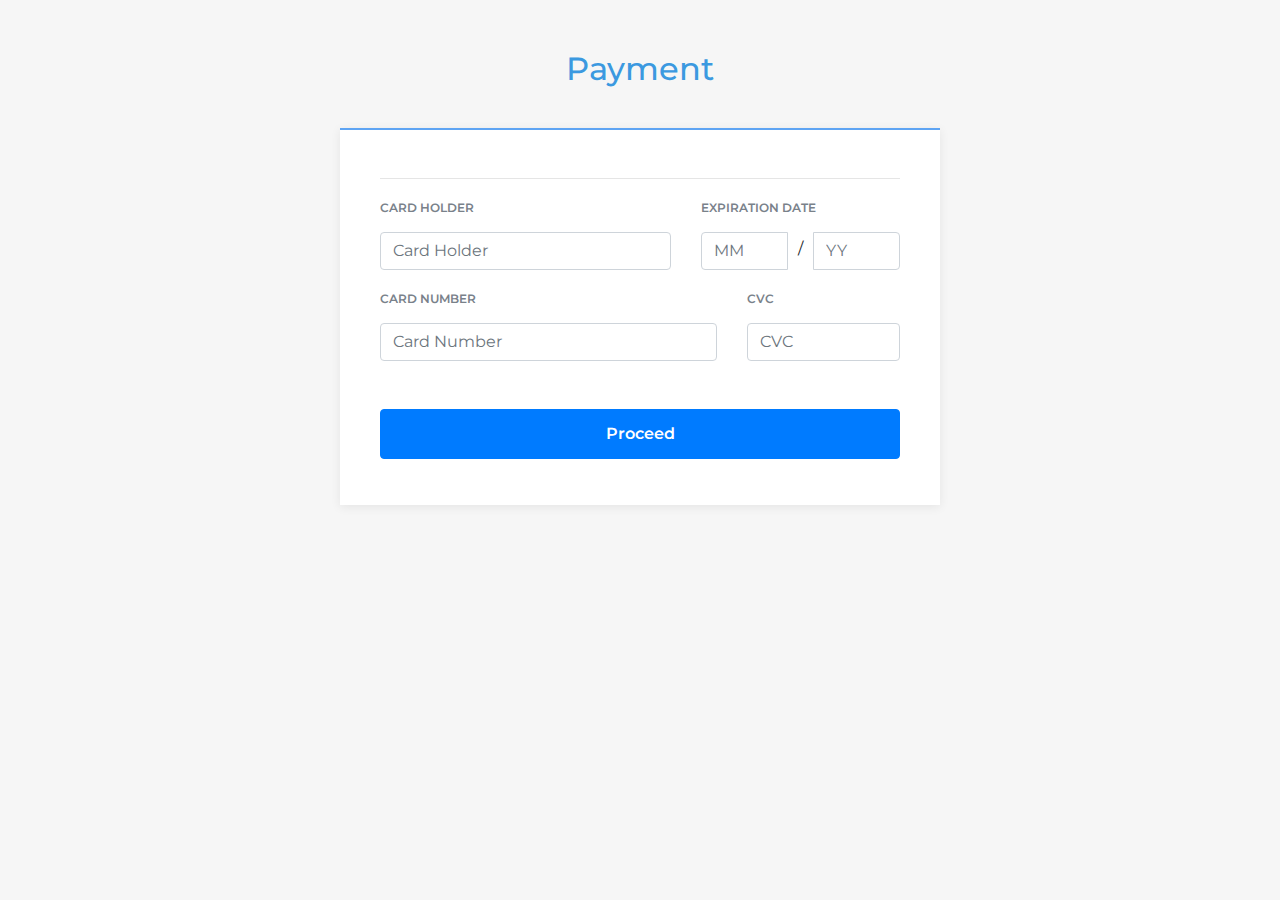
<file: payment.html>
<!DOCTYPE html>
<html>

<head>
    <title>Payment</title>
    <meta charset="utf-8">
    <meta name="viewport" content="width=device-width, initial-scale=1">
    <link rel="stylesheet" href="https://maxcdn.bootstrapcdn.com/bootstrap/4.0.0/css/bootstrap.min.css">
    <link href="https://fonts.googleapis.com/css?family=Montserrat" rel="stylesheet">
    <link rel="stylesheet" href="payment.css">
    <script src="assets/jquery/jquery.min.js"></script>


</head>

<body>
    <main class="page payment-page">
        <section class="payment-form dark" style="height: 100vh;">
            <div class="container">
                <div class="block-heading">
                    <h2>Payment</h2>
                    <p></p>
                </div>
                <form>

                    <div class="card-details">
                        <h3 class="title" id="title"></h3>
                        <div class="row">
                            <div class="form-group col-sm-7">
                                <label for="card-holder">Card Holder</label>
                                <input id="card-holder" type="text" class="form-control" placeholder="Card Holder" aria-label="Card Holder" aria-describedby="basic-addon1">
                            </div>
                            <div class="form-group col-sm-5">
                                <label for="">Expiration Date</label>
                                <div class="input-group expiration-date">
                                    <input type="text" class="form-control" placeholder="MM" aria-label="MM" aria-describedby="basic-addon1">
                                    <span class="date-separator">/</span>
                                    <input type="text" class="form-control" placeholder="YY" aria-label="YY" aria-describedby="basic-addon1">
                                </div>
                            </div>
                            <div class="form-group col-sm-8">
                                <label for="card-number">Card Number</label>
                                <input id="card-number" type="text" class="form-control" placeholder="Card Number" aria-label="Card Holder" aria-describedby="basic-addon1">
                            </div>
                            <div class="form-group col-sm-4">
                                <label for="cvc">CVC</label>
                                <input id="cvc" type="text" class="form-control" placeholder="CVC" aria-label="Card Holder" aria-describedby="basic-addon1">
                            </div>
                            <div class="form-group col-sm-12">
                                <button type="button" class="btn btn-primary btn-block">Proceed</button>
                            </div>
                        </div>
                    </div>
                </form>
            </div>
        </section>
    </main>
    <script type="text/javascript">
        function getParameterByName(name, url) {
            if (!url) url = window.location.href;
            name = name.replace(/[\[\]]/g, '\\$&');
            var regex = new RegExp('[?&]' + name + '(=([^&#]*)|&|#|$)'),
                results = regex.exec(url);
            if (!results) return null;
            if (!results[2]) return '';
            return decodeURIComponent(results[2].replace(/\+/g, ' '));
        }

        if (getParameterByName('card') === 'credit') {
            document.querySelector('#title').textContent = 'Credit Card Details'

        }

        if (getParameterByName('card') === 'debit') {
            document.querySelector('#title').textContent = 'Debit Card Details'

        }
    </script>
    <script src="https://code.jquery.com/jquery-3.2.1.min.js"></script>
    <script src="https://maxcdn.bootstrapcdn.com/bootstrap/4.0.0/js/bootstrap.min.js"></script>
    <script src="assets/jquery/jquery.min.js"></script>


</body>

</html>
</file>
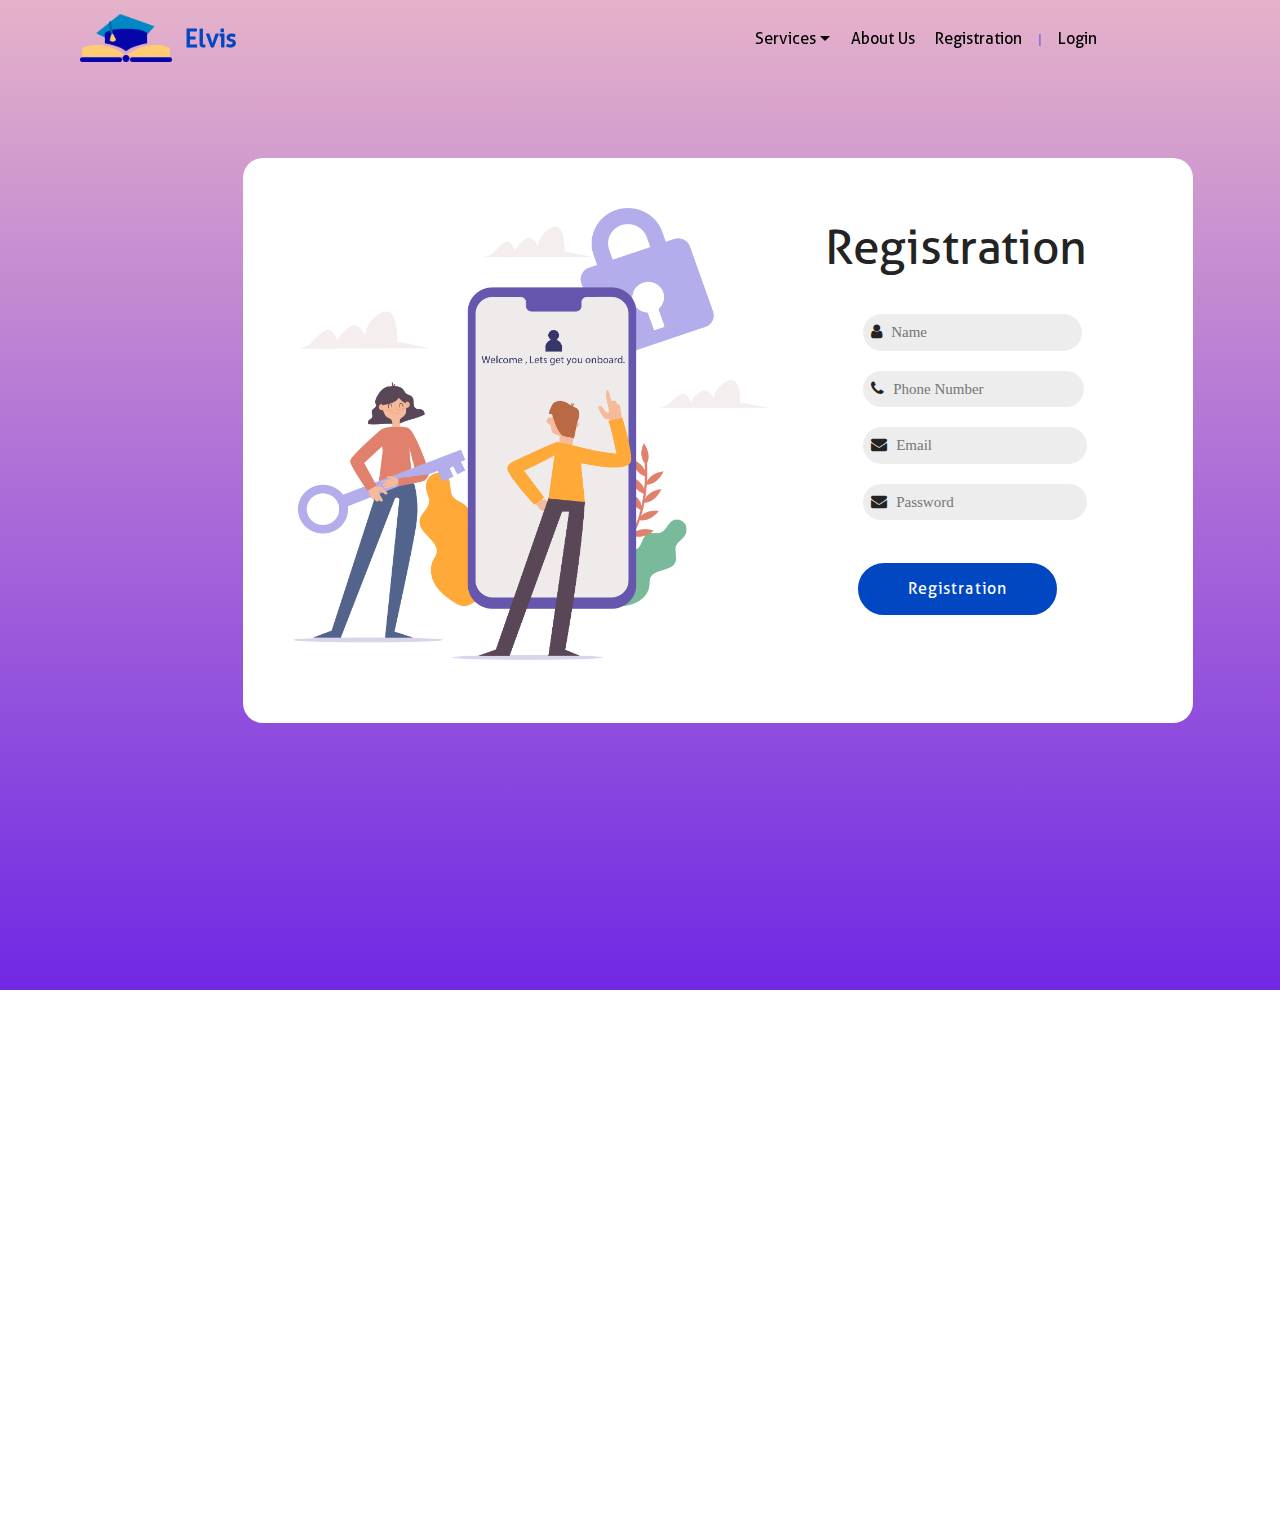
<file: registration.html>
<html>

<head>
    <title>
        Registration
    </title>

    <meta charset="UTF-8">
    <meta http-equiv="X-UA-Compatible" content="IE=edge">

    <meta name="viewport" content="width=device-width, initial-scale=1, minimum-scale=1">
    <link rel="shortcut icon" href="assets/images/asset-5-236x123.png" type="image/x-icon">
    <meta name="description" content="">

    <title>Services</title>
    <link rel="stylesheet" href="assets/icons/icons.css">
    <link rel="stylesheet" href="assets/bootstrap/css/bootstrap.min.css">
    <link rel="stylesheet" href="assets/bootstrap/css/bootstrap-grid.min.css">
    <link rel="stylesheet" href="assets/bootstrap/css/bootstrap-reboot.min.css">
    <link rel="stylesheet" href="assets/socicon/css/styles.css">
    <link rel="stylesheet" href="assets/dropdown/css/style.css">
    <link rel="stylesheet" href="assets/animatecss/animate.min.css">
    <link rel="stylesheet" href="assets/tether/tether.min.css">
    <link rel="stylesheet" href="assets/theme/css/style.css">
    <link href="assets/fonts/style.css" rel="stylesheet">
    <link rel="stylesheet" href="https://cdnjs.cloudflare.com/ajax/libs/font-awesome/4.7.0/css/font-awesome.min.css">
    <link rel="preload" as="style" href="assets/css/mbr-additional.css">
    <link rel="stylesheet" href="assets/css/mbr-additional.css" type="text/css">
    <style>
        .txtbox {
            float: left;
            background: rgb(237, 237, 237);
            border-radius: 29px;
            padding: 5px;
            margin-top: 20px;
        }
        
        input {
            border: none;
            padding: 2px;
            background: none;
            width: 80%;
            font-size: 15px;
        }
        
        form div i {
            padding: 3px;
        }
    </style>
</head>

<body>
    <section class="menu cid-rGpFyz8nLM" once="menu" id="menu1-j">



        <nav class="navbar navbar-expand beta-menu navbar-dropdown align-items-center navbar-fixed-top navbar-toggleable-sm bg-color transparent">
            <button class="navbar-toggler navbar-toggler-right" type="button" data-toggle="collapse" data-target="#navbarSupportedContent" aria-controls="navbarSupportedContent" aria-expanded="false" aria-label="Toggle navigation">
            <div class="hamburger">
                <span></span>
                <span></span>
                <span></span>
                <span></span>
            </div>
        </button>
            <div class="menu-logo">
                <div class="navbar-brand">
                    <span class="navbar-logo">
                    <a href="index.html">
                         <img src="assets/images/asset-5-236x123.png" alt="Mobirise" title="" style="height: 3rem;">
                    </a>                </span>
                    <span class="navbar-caption-wrap"><a class="navbar-caption text-primary display-5" href="index.html">Elvis</a></span>
                </div>
            </div>
            <div class="collapse navbar-collapse" id="navbarSupportedContent">
                <ul class="navbar-nav nav-dropdown nav-right" data-app-modern-menu="true">
                    <li class="nav-item dropdown"><a class="nav-link link text-black dropdown-toggle display-4" href="services.html" data-toggle="dropdown-submenu" aria-expanded="true">
                        
                        Services
                    </a>
                        <div class="dropdown-menu" style=" box-shadow: 10px; background-color: rgb(4, 229, 245);  border-radius: 15px; -webkit-box-shadow: 10px 10px 32px -23px rgba(0,0,0,0.69); -moz-box-shadow: 10px 10px 32px -23px rgba(0,0,0,0.69); box-shadow: 10px 10px 32px -23px rgba(0,0,0,0.69); ">
                            <div class="dropdown">
                                <a class="text-black dropdown-item dropdown-toggle display-4" href="services.html" data-toggle="dropdown-submenu" aria-expanded="false">Packages</a>
                                <div class="dropdown-menu dropdown-submenu" style=" box-shadow: 10px; border-radius: 20px; -webkit-box-shadow: 10px 10px 32px -23px rgba(0,0,0,0.69); -moz-box-shadow: 10px 10px 32px -23px rgba(0,0,0,0.69); box-shadow: 10px 10px 32px -23px rgba(0,0,0,0.69); ">
                                    <a class="text-black dropdown-item display-4" href="services.html#packages">University Package</a>
                                    <a class="text-black dropdown-item display-4" href="services.html?silde=2">&nbsp;School Package</a>
                                    <a class="text-black dropdown-item display-4" href="services.html#packages">Primary Package</a>
                                    <a class="text-black dropdown-item display-4" href="services.html#packages">Specific Package</a>
                                    <a class="text-black dropdown-item display-4" href="services.html#packages">&nbsp;Masters's Package</a>
                                </div>
                            </div>
                            <div class="dropdown"><a class="text-black dropdown-item dropdown-toggle display-4" href="services.html#audiolibrary" aria-expanded="false" data-toggle="dropdown-submenu">Audio &nbsp;Library</a>
                                <div class="dropdown-menu dropdown-submenu" style=" box-shadow: 10px; border-radius: 20px; -webkit-box-shadow: 10px 10px 32px -23px rgba(0,0,0,0.69); -moz-box-shadow: 10px 10px 32px -23px rgba(0,0,0,0.69); box-shadow: 10px 10px 32px -23px rgba(0,0,0,0.69); ">
                                    <a class="text-black dropdown-item display-4" href="services.html#audiolibrary" aria-expanded="false">Modules</a>
                                    <a class="text-black dropdown-item display-4" href="services.html#audiolibrary" aria-expanded="false">Lectures</a>
                                    <a class="text-black dropdown-item display-4" href="services.html#audiolibrary" aria-expanded="false">Audio Books</a>
                                    <a class="text-black dropdown-item display-4" href="services.html#audiolibrary" aria-expanded="false">Personalized Speckers</a>
                                    <a class="text-black dropdown-item display-4" href="services.html#audiolibrary" aria-expanded="false">Motivational Speckers</a>
                                </div>
                            </div>
                            <div class="dropdown"><a class="text-black dropdown-item dropdown-toggle display-4" href="services.html#gadgets" aria-expanded="false" data-toggle="dropdown-submenu">Gadgets</a>
                                <div class="dropdown-menu dropdown-submenu" style=" box-shadow: 10px; border-radius: 20px; -webkit-box-shadow: 10px 10px 32px -23px rgba(0,0,0,0.69); -moz-box-shadow: 10px 10px 32px -23px rgba(0,0,0,0.69); box-shadow: 10px 10px 32px -23px rgba(0,0,0,0.69); ">
                                    <a class="text-black dropdown-item display-4" href="services.html#gadgets" aria-expanded="false">Braille &nbsp;Keyboard</a>
                                    <a class="text-black dropdown-item display-4" href="services.html#gadgets" aria-expanded="false">Specialized Microphone</a>
                                    <a class="text-black dropdown-item display-4" href="services.html#gadgets" aria-expanded="false">Haptic feedback Sensor</a>
                                    <a class="text-black dropdown-item display-4" href="services.html#gadgets" aria-expanded="false">Headphone</a>
                                    <a class="text-black dropdown-item display-4" href="services.html#gadgets" aria-expanded="false">Elvis &nbsp;Radio</a>
                                </div>
                            </div>
                            <div class="dropdown"><a class="text-black dropdown-item dropdown-toggle display-4" href="services.html#merchandise" aria-expanded="false" data-toggle="dropdown-submenu">Merchandise</a>
                                <div class="dropdown-menu dropdown-submenu" style=" box-shadow: 10px; border-radius: 20px; -webkit-box-shadow: 10px 10px 32px -23px rgba(0,0,0,0.69); -moz-box-shadow: 10px 10px 32px -23px rgba(0,0,0,0.69); box-shadow: 10px 10px 32px -23px rgba(0,0,0,0.69); ">
                                    <a class="text-black dropdown-item display-4" href="services.html#merchandise" aria-expanded="false">T-Shirts</a>
                                    <a class="text-black dropdown-item display-4" href="services.html#merchandise" aria-expanded="false">Hoddie</a>
                                    <a class="text-black dropdown-item display-4" href="services.html#merchandise" aria-expanded="false">Stricker</a>
                                    <a class="text-black dropdown-item display-4" href="services.html#merchandise" aria-expanded="false">Mobile Cover</a>
                                    <a class="text-black dropdown-item display-4" href="services.html#merchandise" aria-expanded="false">Necklace</a></div>
                            </div>
                        </div>
                    </li>
                    <li class="nav-item">
                        <a class="nav-link link text-black display-4" href="aboutus.html">
                        
                        About Us
                    </a>
                    </li>
                    <li class="nav-item"><a class="nav-link link text-black display-4" href="registration.html">Registration</a></li>
                    <li class="nav-item" style="color: blue; margin-top: 1px;">&nbsp; | &nbsp;</li>
                    <li class="nav-item"><a class="nav-link link text-black display-4" href="login.html">Login&nbsp;</a></li>
                    <li class="nav-item">&nbsp; &nbsp; &nbsp; &nbsp; &nbsp; &nbsp; &nbsp; &nbsp; &nbsp; &nbsp; &nbsp; &nbsp; &nbsp; &nbsp; &nbsp; &nbsp;</li>
                </ul>

            </div>
        </nav>
    </section>
    <div style=" width: 100%; height:110vh; background-image: linear-gradient(to top, #7028e4 0%, #e5b2ca 100%); padding: 40px;   overflow-y: hidden; overflow-x: hidden;overflow: hidden;">
        <div style="width:950px; height:565px; margin-top: -20px; background-color: white; border-radius: 20px; display: flex; position: absolute; top:18%;left: 19%;   ">
            <div style=" height: 100%; width: 50%; float: left;">
                <div class="user_image">
                    <img src="assets/images/registrtaion.png" style="width: 100%; height: 80%; margin-top:50px ; margin-left: 50px; ">
                </div>
            </div>
            <div style=" height: 100%; width: 50%; float: left; padding: 20px; margin-top: 5px; ">
                <h2 class="pb-5 mbr-fonts-style display-2" style="text-align: center;  margin-top: 40px; ">Registration</h2>
                <div style="width:70%; height: 250px;  border-radius:20px ;  margin-top: 15px;"></div>

                <div style="margin-top: -290px; margin-left:125px ;">
                    <form action="">
                        <div class="txtbox">
                            <i class="fa fa-user" aria-hidden="true"></i>
                            <input type="text" placeholder="Name" name="txtname" id="txtname">
                        </div>
                        <div class="txtbox">
                            <i class="fa fa-phone" aria-hidden="true"></i>
                            <input type="text" placeholder="Phone Number" name="txtphone" id="txtphone">
                        </div>
                        <div class="txtbox">
                            <i class="fa fa-envelope" aria-hidden="true"></i>
                            <input type="email" placeholder="Email" name="txtemail" id="txtemail">
                        </div>
                        <br>
                        <br>

                        <div class="txtbox">
                            <i class="fa fa-envelope" aria-hidden="true"></i>
                            <input type="password" placeholder="Password" name="txtemail" id="txtemail">
                        </div>

                    </form>

                    <div class="mbr-section-btn text-center pt-4" style="height: 5vh; margin-top: 190px; margin-left: -125px;">
                        <a href="#" class="btn btn-primary display-4">Registration</a>
                    </div>
                </div>
            </div>
        </div>
    </div>


    <section class="footer3 cid-rGs4LBPm4Y mbr-reveal" id="footer3-15">





        <div class="container" style="height:35vh">
            <div class="media-container-row content">
                <div class="col-md-2 col-sm-4">
                    <div class="mb-3 img-logo">
                        <a href="index.html">
                            <img src="assets\images\asset-5-236x123.png" title="" style="width: 100px; height: 70px; margin-top: 5px;">
                        </a>
                    </div>
                    <p class="mbr-fonts-style foot-logo display-7" style="margin-left:30px ; margin-top: -10px; ">Elvis</p>
                </div>
                <div class="col-md-3 col-sm-4">
                    <p class="mb-4 mbr-fonts-style foot-title display-7">
                        RECENT NEWS
                    </p>
                    <p class="mbr-text mbr-links-column mbr-fonts-style display-7">
                        <a href="#" class="text-white">About us</a>
                        <br><a href="#" class="text-white">Services</a>
                        <br>Registration&nbsp;<br>Login</p>
                </div>
                <div class="col-md-3 col-sm-4">
                    <p class="mb-4 mbr-fonts-style foot-title display-7">
                        CATEGORIES
                    </p>
                    <p class="mbr-text mbr-fonts-style mbr-links-column display-7">Packages&nbsp;<br>Audio Library<br>Gadgets&nbsp;<br>Merchandise<br></p>
                </div>
                <div class="col-md-4 col-sm-12">
                    <p class="mb-4 mbr-fonts-style foot-title display-7">Enquiry</p>
                    <p class="mbr-text form-text mbr-fonts-style display-4">Drop Your Mail Address, We'll Get Back to You.</p>
                    <div class="media-container-column" data-form-type="formoid">
                        <!---Formbuilder Form--->
                        <form action="enquiry.html" method="POST" class="mbr-form form-with-styler" data-form-title="Enquiry Mail"><input type="hidden" name="email" data-form-email="true" value="enquirymail">
                            <div hidden="hidden" data-form-alert="" class="alert alert-success col-12">Thankyou, We'll Get Back To You Shortly...</div>
                            <div hidden="hidden" data-form-alert-danger="" class="alert alert-danger col-12">
                            </div>
                    </div>
                    <div class="dragArea row form-inline justify-content-center">
                        <div class="col-auto form-group " data-for="email">
                            <input type="email" name="email" placeholder="Email" data-form-field="Email" required="required" class="form-control input-sm input-inverse my-2 display-7" id="email-footer3-15">
                        </div>
                        <div class="col-auto input-group-btn  m-2"><button type="submit" class="btn btn-primary m-0 display-4">Submit</button></div>
                    </div>
                    </form>
                    <!---Formbuilder Form--->
                </div>

            </div>
        </div>
        <div class="footer-lower">
            <div class="media-container-row">
                <div class="col-sm-12">
                    <hr>
                </div>
            </div>
            <div class="media-container-row" style="margin-left: 300px;">
                <div class="col-sm-6 copyright">
                    <p class="mbr-text mbr-fonts-style display-7">
                        © Copyright 2019 Elvis - All Rights Reserved<br></p>
                </div>
                <div class="col-md-6" style="margin-right: 400px;">
                    <div class="social-list align-right">
                        <div class="soc-item">
                            <a href="https://twitter.com/talyor'suniversity" target="_blank">
                                <span class="mbr-iconfont mbr-iconfont-social socicon-twitter socicon"></span>
                            </a>
                        </div>
                        <div class="soc-item">
                            <a href="https://www.facebook.com/pages/talyor's university" target="_blank">
                                <span class="mbr-iconfont mbr-iconfont-social socicon-facebook socicon"></span>
                            </a>
                        </div>
                        <div class="soc-item">
                            <a href="https://www.youtube.com/c/talyorsuniversity" target="_blank">
                                <span class="mbr-iconfont mbr-iconfont-social socicon-youtube socicon"></span>
                            </a>
                        </div>



                    </div>
                </div>
            </div>
        </div>
        </div>
    </section>
    <script src="assets/jquery/jquery.min.js"></script>
    <script src="assets/popper/popper.min.js"></script>
    <script src="assets/bootstrap/js/bootstrap.min.js"></script>
    <script src="assets/smoothscroll/smooth-scroll.js"></script>
    <script src="assets/dropdown/js/nav-dropdown.js"></script>
    <script src="assets/dropdown/js/navbar-dropdown.js"></script>
    <script src="assets/touchswipe/jquery.touch-swipe.min.js"></script>
    <script src="assets/viewportchecker/jquery.viewportchecker.js"></script>
    <script src="assets/parallax/jarallax.min.js"></script>
    <script src="assets/bootstrapcarouselswipe/bootstrap-carousel-swipe.js"></script>
    <script src="assets/mbr-testimonials-slider/mbr-testimonials-slider.js"></script>
    <script src="assets/tether/tether.min.js"></script>
    <script src="assets/theme/js/script.js"></script>
    <script src="assets/formoid/formoid.min.js"></script>

</body>

</html>
</file>
<file: assets/web/assets/mobirise-icons/mobirise-icons.css>
@font-face {
  font-family: 'MobiriseIcons';
  src:  url('mobirise-icons.eot?spat4u');
  src:  url('mobirise-icons.eot?spat4u#iefix') format('embedded-opentype'),
    url('mobirise-icons.ttf?spat4u') format('truetype'),
    url('mobirise-icons.woff?spat4u') format('woff'),
    url('mobirise-icons.svg?spat4u#MobiriseIcons') format('svg');
  font-weight: normal;
  font-style: normal;
  font-display: swap;
}

[class^="mbri-"], [class*=" mbri-"] {
  /* use !important to prevent issues with browser extensions that change fonts */
  font-family: MobiriseIcons !important;
  speak: none;
  font-style: normal;
  font-weight: normal;
  font-variant: normal;
  text-transform: none;
  line-height: 1;

  /* Better Font Rendering =========== */
  -webkit-font-smoothing: antialiased;
  -moz-osx-font-smoothing: grayscale;
}

.mbri-add-submenu:before {
  content: "\e900";
}
.mbri-alert:before {
  content: "\e901";
}
.mbri-align-center:before {
  content: "\e902";
}
.mbri-align-justify:before {
  content: "\e903";
}
.mbri-align-left:before {
  content: "\e904";
}
.mbri-align-right:before {
  content: "\e905";
}
.mbri-android:before {
  content: "\e906";
}
.mbri-apple:before {
  content: "\e907";
}
.mbri-arrow-down:before {
  content: "\e908";
}
.mbri-arrow-next:before {
  content: "\e909";
}
.mbri-arrow-prev:before {
  content: "\e90a";
}
.mbri-arrow-up:before {
  content: "\e90b";
}
.mbri-bold:before {
  content: "\e90c";
}
.mbri-bookmark:before {
  content: "\e90d";
}
.mbri-bootstrap:before {
  content: "\e90e";
}
.mbri-briefcase:before {
  content: "\e90f";
}
.mbri-browse:before {
  content: "\e910";
}
.mbri-bulleted-list:before {
  content: "\e911";
}
.mbri-calendar:before {
  content: "\e912";
}
.mbri-camera:before {
  content: "\e913";
}
.mbri-cart-add:before {
  content: "\e914";
}
.mbri-cart-full:before {
  content: "\e915";
}
.mbri-cash:before {
  content: "\e916";
}
.mbri-change-style:before {
  content: "\e917";
}
.mbri-chat:before {
  content: "\e918";
}
.mbri-clock:before {
  content: "\e919";
}
.mbri-close:before {
  content: "\e91a";
}
.mbri-cloud:before {
  content: "\e91b";
}
.mbri-code:before {
  content: "\e91c";
}
.mbri-contact-form:before {
  content: "\e91d";
}
.mbri-credit-card:before {
  content: "\e91e";
}
.mbri-cursor-click:before {
  content: "\e91f";
}
.mbri-cust-feedback:before {
  content: "\e920";
}
.mbri-database:before {
  content: "\e921";
}
.mbri-delivery:before {
  content: "\e922";
}
.mbri-desktop:before {
  content: "\e923";
}
.mbri-devices:before {
  content: "\e924";
}
.mbri-down:before {
  content: "\e925";
}
.mbri-download:before {
  content: "\e989";
}
.mbri-drag-n-drop:before {
  content: "\e927";
}
.mbri-drag-n-drop2:before {
  content: "\e928";
}
.mbri-edit:before {
  content: "\e929";
}
.mbri-edit2:before {
  content: "\e92a";
}
.mbri-error:before {
  content: "\e92b";
}
.mbri-extension:before {
  content: "\e92c";
}
.mbri-features:before {
  content: "\e92d";
}
.mbri-file:before {
  content: "\e92e";
}
.mbri-flag:before {
  content: "\e92f";
}
.mbri-folder:before {
  content: "\e930";
}
.mbri-gift:before {
  content: "\e931";
}
.mbri-github:before {
  content: "\e932";
}
.mbri-globe:before {
  content: "\e933";
}
.mbri-globe-2:before {
  content: "\e934";
}
.mbri-growing-chart:before {
  content: "\e935";
}
.mbri-hearth:before {
  content: "\e936";
}
.mbri-help:before {
  content: "\e937";
}
.mbri-home:before {
  content: "\e938";
}
.mbri-hot-cup:before {
  content: "\e939";
}
.mbri-idea:before {
  content: "\e93a";
}
.mbri-image-gallery:before {
  content: "\e93b";
}
.mbri-image-slider:before {
  content: "\e93c";
}
.mbri-info:before {
  content: "\e93d";
}
.mbri-italic:before {
  content: "\e93e";
}
.mbri-key:before {
  content: "\e93f";
}
.mbri-laptop:before {
  content: "\e940";
}
.mbri-layers:before {
  content: "\e941";
}
.mbri-left-right:before {
  content: "\e942";
}
.mbri-left:before {
  content: "\e943";
}
.mbri-letter:before {
  content: "\e944";
}
.mbri-like:before {
  content: "\e945";
}
.mbri-link:before {
  content: "\e946";
}
.mbri-lock:before {
  content: "\e947";
}
.mbri-login:before {
  content: "\e948";
}
.mbri-logout:before {
  content: "\e949";
}
.mbri-magic-stick:before {
  content: "\e94a";
}
.mbri-map-pin:before {
  content: "\e94b";
}
.mbri-menu:before {
  content: "\e94c";
}
.mbri-mobile:before {
  content: "\e94d";
}
.mbri-mobile2:before {
  content: "\e94e";
}
.mbri-mobirise:before {
  content: "\e94f";
}
.mbri-more-horizontal:before {
  content: "\e950";
}
.mbri-more-vertical:before {
  content: "\e951";
}
.mbri-music:before {
  content: "\e952";
}
.mbri-new-file:before {
  content: "\e953";
}
.mbri-numbered-list:before {
  content: "\e954";
}
.mbri-opened-folder:before {
  content: "\e955";
}
.mbri-pages:before {
  content: "\e956";
}
.mbri-paper-plane:before {
  content: "\e957";
}
.mbri-paperclip:before {
  content: "\e958";
}
.mbri-photo:before {
  content: "\e959";
}
.mbri-photos:before {
  content: "\e95a";
}
.mbri-pin:before {
  content: "\e95b";
}
.mbri-play:before {
  content: "\e95c";
}
.mbri-plus:before {
  content: "\e95d";
}
.mbri-preview:before {
  content: "\e95e";
}
.mbri-print:before {
  content: "\e95f";
}
.mbri-protect:before {
  content: "\e960";
}
.mbri-question:before {
  content: "\e961";
}
.mbri-quote-left:before {
  content: "\e962";
}
.mbri-quote-right:before {
  content: "\e963";
}
.mbri-refresh:before {
  content: "\e964";
}
.mbri-responsive:before {
  content: "\e965";
}
.mbri-right:before {
  content: "\e966";
}
.mbri-rocket:before {
  content: "\e967";
}
.mbri-sad-face:before {
  content: "\e968";
}
.mbri-sale:before {
  content: "\e969";
}
.mbri-save:before {
  content: "\e96a";
}
.mbri-search:before {
  content: "\e96b";
}
.mbri-setting:before {
  content: "\e96c";
}
.mbri-setting2:before {
  content: "\e96d";
}
.mbri-setting3:before {
  content: "\e96e";
}
.mbri-share:before {
  content: "\e96f";
}
.mbri-shopping-bag:before {
  content: "\e970";
}
.mbri-shopping-basket:before {
  content: "\e971";
}
.mbri-shopping-cart:before {
  content: "\e972";
}
.mbri-sites:before {
  content: "\e973";
}
.mbri-smile-face:before {
  content: "\e974";
}
.mbri-speed:before {
  content: "\e975";
}
.mbri-star:before {
  content: "\e976";
}
.mbri-success:before {
  content: "\e977";
}
.mbri-sun:before {
  content: "\e978";
}
.mbri-sun2:before {
  content: "\e979";
}
.mbri-tablet:before {
  content: "\e97a";
}
.mbri-tablet-vertical:before {
  content: "\e97b";
}
.mbri-target:before {
  content: "\e97c";
}
.mbri-timer:before {
  content: "\e97d";
}
.mbri-to-ftp:before {
  content: "\e97e";
}
.mbri-to-local-drive:before {
  content: "\e97f";
}
.mbri-touch-swipe:before {
  content: "\e980";
}
.mbri-touch:before {
  content: "\e981";
}
.mbri-trash:before {
  content: "\e982";
}
.mbri-underline:before {
  content: "\e983";
}
.mbri-unlink:before {
  content: "\e984";
}
.mbri-unlock:before {
  content: "\e985";
}
.mbri-up-down:before {
  content: "\e986";
}
.mbri-up:before {
  content: "\e987";
}
.mbri-update:before {
  content: "\e988";
}
.mbri-upload:before {
 content: "\e926"; 
}
.mbri-user:before {
  content: "\e98a";
}
.mbri-user2:before {
  content: "\e98b";
}
.mbri-users:before {
  content: "\e98c";
}
.mbri-video:before {
  content: "\e98d";
}
.mbri-video-play:before {
  content: "\e98e";
}
.mbri-watch:before {
  content: "\e98f";
}
.mbri-website-theme:before {
  content: "\e990";
}
.mbri-wifi:before {
  content: "\e991";
}
.mbri-windows:before {
  content: "\e992";
}
.mbri-zoom-out:before {
  content: "\e993";
}
.mbri-redo:before {
  content: "\e994";
}
.mbri-undo:before {
  content: "\e995";
}
</file>
<file: assets/dropdown/css/style.css>
.navbar-dropdown {
  left: 0;
  padding: 0;
  position: absolute;
  right: 0;
  top: 0;
  transition: all 0.45s ease;
  z-index: 1030;
  background: #282828; }
  .navbar-dropdown .navbar-logo {
    margin-right: 0.8rem;
    transition: margin 0.3s ease-in-out;
    vertical-align: middle; }
    .navbar-dropdown .navbar-logo img {
      height: 3.125rem;
      transition: all 0.3s ease-in-out; }
    .navbar-dropdown .navbar-logo.mbr-iconfont {
      font-size: 3.125rem;
      line-height: 3.125rem; }
  .navbar-dropdown .navbar-caption {
    font-weight: 700;
    white-space: normal;
    vertical-align: -4px;
    line-height: 3.125rem !important; }
    .navbar-dropdown .navbar-caption, .navbar-dropdown .navbar-caption:hover {
      color: inherit;
      text-decoration: none; }
  .navbar-dropdown .mbr-iconfont + .navbar-caption {
    vertical-align: -1px; }
  .navbar-dropdown.navbar-fixed-top {
    position: fixed; }
  .navbar-dropdown .navbar-brand span {
    vertical-align: -4px; }
  .navbar-dropdown.bg-color.transparent {
    background: none; }
  .navbar-dropdown.navbar-short .navbar-brand {
    padding: 0.625rem 0; }
    .navbar-dropdown.navbar-short .navbar-brand span {
      vertical-align: -1px; }
  .navbar-dropdown.navbar-short .navbar-caption {
    line-height: 2.375rem !important;
    vertical-align: -2px; }
  .navbar-dropdown.navbar-short .navbar-logo {
    margin-right: 0.5rem; }
    .navbar-dropdown.navbar-short .navbar-logo img {
      height: 2.375rem; }
    .navbar-dropdown.navbar-short .navbar-logo.mbr-iconfont {
      font-size: 2.375rem;
      line-height: 2.375rem; }
  .navbar-dropdown.navbar-short .mbr-table-cell {
    height: 3.625rem; }
  .navbar-dropdown .navbar-close {
    left: 0.6875rem;
    position: fixed;
    top: 0.75rem;
    z-index: 1000; }
  .navbar-dropdown .hamburger-icon {
    content: "";
    display: inline-block;
    vertical-align: middle;
    width: 16px;
    -webkit-box-shadow: 0 -6px 0 1px #282828,0 0 0 1px #282828,0 6px 0 1px #282828;
    -moz-box-shadow: 0 -6px 0 1px #282828,0 0 0 1px #282828,0 6px 0 1px #282828;
    box-shadow: 0 -6px 0 1px #282828,0 0 0 1px #282828,0 6px 0 1px #282828; }

.dropdown-menu .dropdown-toggle[data-toggle="dropdown-submenu"]::after {
  border-bottom: 0.35em solid transparent;
  border-left: 0.35em solid;
  border-right: 0;
  border-top: 0.35em solid transparent;
  margin-left: 0.3rem; }

.dropdown-menu .dropdown-item:focus {
  outline: 0; }

.nav-dropdown {
  font-size: 0.75rem;
  font-weight: 500;
  height: auto !important; }
  .nav-dropdown .nav-btn {
    padding-left: 1rem; }
  .nav-dropdown .link {
    margin: .667em 1.667em;
    font-weight: 500;
    padding: 0;
    transition: color .2s ease-in-out; }
    .nav-dropdown .link.dropdown-toggle {
      margin-right: 2.583em; }
      .nav-dropdown .link.dropdown-toggle::after {
        margin-left: .25rem;
        border-top: 0.35em solid;
        border-right: 0.35em solid transparent;
        border-left: 0.35em solid transparent;
        border-bottom: 0; }
      .nav-dropdown .link.dropdown-toggle[aria-expanded="true"] {
        margin: 0;
        padding: 0.667em 3.263em  0.667em 1.667em; }
  .nav-dropdown .link::after,
  .nav-dropdown .dropdown-item::after {
    color: inherit; }
  .nav-dropdown .btn {
    font-size: 0.75rem;
    font-weight: 700;
    letter-spacing: 0;
    margin-bottom: 0;
    padding-left: 1.25rem;
    padding-right: 1.25rem; }
  .nav-dropdown .dropdown-menu {
    border-radius: 0;
    border: 0;
    left: 0;
    margin: 0;
    padding-bottom: 1.25rem;
    padding-top: 1.25rem;
    position: relative; }
  .nav-dropdown .dropdown-submenu {
    margin-left: 0.125rem;
    top: 0; }
  .nav-dropdown .dropdown-item {
    font-weight: 500;
    line-height: 2;
    padding: 0.3846em 4.615em 0.3846em 1.5385em;
    position: relative;
    transition: color .2s ease-in-out, background-color .2s ease-in-out; }
    .nav-dropdown .dropdown-item::after {
      margin-top: -0.3077em;
      position: absolute;
      right: 1.1538em;
      top: 50%; }
    .nav-dropdown .dropdown-item:focus, .nav-dropdown .dropdown-item:hover {
      background: none; }

@media (max-width: 767px) {
  .nav-dropdown.navbar-toggleable-sm {
    bottom: 0;
    display: none;
    left: 0;
    overflow-x: hidden;
    position: fixed;
    top: 0;
    transform: translateX(-100%);
    -ms-transform: translateX(-100%);
    -webkit-transform: translateX(-100%);
    width: 18.75rem;
    z-index: 999; } }
.nav-dropdown.navbar-toggleable-xl {
  bottom: 0;
  display: none;
  left: 0;
  overflow-x: hidden;
  position: fixed;
  top: 0;
  transform: translateX(-100%);
  -ms-transform: translateX(-100%);
  -webkit-transform: translateX(-100%);
  width: 18.75rem;
  z-index: 999; }

.nav-dropdown-sm {
  display: block !important;
  overflow-x: hidden;
  overflow: auto;
  padding-top: 3.875rem; }
  .nav-dropdown-sm::after {
    content: "";
    display: block;
    height: 3rem;
    width: 100%; }
  .nav-dropdown-sm.collapse.in ~ .navbar-close {
    display: block !important; }
  .nav-dropdown-sm.collapsing, .nav-dropdown-sm.collapse.in {
    transform: translateX(0);
    -ms-transform: translateX(0);
    -webkit-transform: translateX(0);
    transition: all 0.25s ease-out;
    -webkit-transition: all 0.25s ease-out;
    background: #282828; }
  .nav-dropdown-sm.collapsing[aria-expanded="false"] {
    transform: translateX(-100%);
    -ms-transform: translateX(-100%);
    -webkit-transform: translateX(-100%); }
  .nav-dropdown-sm .nav-item {
    display: block;
    margin-left: 0 !important;
    padding-left: 0; }
  .nav-dropdown-sm .link,
  .nav-dropdown-sm .dropdown-item {
    border-top: 1px dotted rgba(255, 255, 255, 0.1);
    font-size: 0.8125rem;
    line-height: 1.6;
    margin: 0 !important;
    padding: 0.875rem 2.4rem 0.875rem 1.5625rem !important;
    position: relative;
    white-space: normal; }
    .nav-dropdown-sm .link:focus, .nav-dropdown-sm .link:hover,
    .nav-dropdown-sm .dropdown-item:focus,
    .nav-dropdown-sm .dropdown-item:hover {
      background: rgba(0, 0, 0, 0.2) !important;
      color: #c0a375; }
  .nav-dropdown-sm .nav-btn {
    position: relative;
    padding: 1.5625rem 1.5625rem 0 1.5625rem; }
    .nav-dropdown-sm .nav-btn::before {
      border-top: 1px dotted rgba(255, 255, 255, 0.1);
      content: "";
      left: 0;
      position: absolute;
      top: 0;
      width: 100%; }
    .nav-dropdown-sm .nav-btn + .nav-btn {
      padding-top: 0.625rem; }
      .nav-dropdown-sm .nav-btn + .nav-btn::before {
        display: none; }
  .nav-dropdown-sm .btn {
    padding: 0.625rem 0; }
  .nav-dropdown-sm .dropdown-toggle[data-toggle="dropdown-submenu"]::after {
    margin-left: .25rem;
    border-top: 0.35em solid;
    border-right: 0.35em solid transparent;
    border-left: 0.35em solid transparent;
    border-bottom: 0; }
  .nav-dropdown-sm .dropdown-toggle[data-toggle="dropdown-submenu"][aria-expanded="true"]::after {
    border-top: 0;
    border-right: 0.35em solid transparent;
    border-left: 0.35em solid transparent;
    border-bottom: 0.35em solid; }
  .nav-dropdown-sm .dropdown-menu {
    margin: 0;
    padding: 0;
    position: relative;
    top: 0;
    left: 0;
    width: 100%;
    border: 0;
    float: none;
    border-radius: 0;
    background: none; }
  .nav-dropdown-sm .dropdown-submenu {
    left: 100%;
    margin-left: 0.125rem;
    margin-top: -1.25rem;
    top: 0; }

.navbar-toggleable-sm .nav-dropdown .dropdown-menu {
  position: absolute; }

.navbar-toggleable-sm .nav-dropdown .dropdown-submenu {
  left: 100%;
  margin-left: 0.125rem;
  margin-top: -1.25rem;
  top: 0; }

.navbar-toggleable-sm.opened .nav-dropdown .dropdown-menu {
  position: relative; }

.navbar-toggleable-sm.opened .nav-dropdown .dropdown-submenu {
  left: 0;
  margin-left: 00rem;
  margin-top: 0rem;
  top: 0; }

.is-builder .nav-dropdown.collapsing {
  transition: none !important; }

/*# sourceMappingURL=style.css.map */
</file>
<file: assets/theme/css/style.css>
/*!
 * Mobirise v4 theme (https://mobirise.com/)
 * Copyright 2017 Mobirise
 */
section {
  background-color: #eeeeee;
}

body {
  font-style: normal;
  line-height: 1.5;
}

section,
.container,
.container-fluid {
  position: relative;
  word-wrap: break-word;
}

a.mbr-iconfont:hover {
  text-decoration: none;
}

.article .lead p,
.article .lead ul,
.article .lead ol,
.article .lead pre,
.article .lead blockquote {
  margin-bottom: 0;
}

ul,
ol,
pre,
blockquote {
  margin-bottom: 2.3125rem;
}

pre {
  background: #f4f4f4;
  padding: 10px 24px;
  white-space: pre-wrap;
}

.inactive {
  -webkit-user-select: none;
  -moz-user-select: none;
  -ms-user-select: none;
  user-select: none;
  pointer-events: none;
  -webkit-user-drag: none;
  user-drag: none;
}

.mbr-section__comments .row {
  justify-content: center;
  -webkit-justify-content: center;
}

a {
  font-style: normal;
  font-weight: 400;
  cursor: pointer;
}

a, a:hover {
  text-decoration: none;
}

figure {
  margin-bottom: 0;
}

body {
  color: #232323;
}

h1,
h2,
h3,
h4,
h5,
h6,
.h1,
.h2,
.h3,
.h4,
.h5,
.h6,
.display-1,
.display-2,
.display-3,
.display-4 {
  line-height: 1;
  word-break: break-word;
  word-wrap: break-word;
}

b,
strong {
  font-weight: bold;
}

blockquote {
  padding: 10px 0 10px 20px;
  position: relative;
  border-left: 2px solid;
  border-color: #ff3366;
}

input:-webkit-autofill, input:-webkit-autofill:hover, input:-webkit-autofill:focus, input:-webkit-autofill:active {
  transition-delay: 9999s;
  transition-property: background-color, color;
}

textarea[type='hidden'] {
  display: none;
}

body {
  position: relative;
}

section {
  background-position: 50% 50%;
  background-repeat: no-repeat;
  background-size: cover;
}

section .mbr-background-video,
section .mbr-background-video-preview {
  position: absolute;
  bottom: 0;
  left: 0;
  right: 0;
  top: 0;
}

.hidden {
  visibility: hidden;
}

.mbr-z-index20 {
  z-index: 20;
}

/*! Base colors */
.mbr-white {
  color: #ffffff;
}

.mbr-black {
  color: #000000;
}

.mbr-bg-white {
  background-color: #ffffff;
}

.mbr-bg-black {
  background-color: #000000;
}

/*! Text-aligns */
.align-left {
  text-align: left;
}

.align-center {
  text-align: center;
}

.align-right {
  text-align: right;
}

@media (max-width: 767px) {
  .align-left,
  .align-center,
  .align-right,
  .mbr-section-btn,
  .mbr-section-title {
    text-align: center;
  }
}

/*! Font-weight  */
.mbr-light {
  font-weight: 300;
}

.mbr-regular {
  font-weight: 400;
}

.mbr-semibold {
  font-weight: 500;
}

.mbr-bold {
  font-weight: 700;
}

/*! Media  */
.media-size-item {
  -webkit-flex: 1 1 auto;
  -moz-flex: 1 1 auto;
  -ms-flex: 1 1 auto;
  -o-flex: 1 1 auto;
  flex: 1 1 auto;
}

.media-content {
  -webkit-flex-basis: 100%;
  flex-basis: 100%;
}

.media-container-row {
  display: -ms-flexbox;
  display: -webkit-flex;
  display: flex;
  -webkit-flex-direction: row;
  -ms-flex-direction: row;
  flex-direction: row;
  -webkit-flex-wrap: wrap;
  -ms-flex-wrap: wrap;
  flex-wrap: wrap;
  -webkit-justify-content: center;
  -ms-flex-pack: center;
  justify-content: center;
  -webkit-align-content: center;
  -ms-flex-line-pack: center;
  align-content: center;
  -webkit-align-items: start;
  -ms-flex-align: start;
  align-items: start;
}

.media-container-row .media-size-item {
  width: 400px;
}

.media-container-column {
  display: -ms-flexbox;
  display: -webkit-flex;
  display: flex;
  -webkit-flex-direction: column;
  -ms-flex-direction: column;
  flex-direction: column;
  -webkit-flex-wrap: wrap;
  -ms-flex-wrap: wrap;
  flex-wrap: wrap;
  -webkit-justify-content: center;
  -ms-flex-pack: center;
  justify-content: center;
  -webkit-align-content: center;
  -ms-flex-line-pack: center;
  align-content: center;
  -webkit-align-items: stretch;
  -ms-flex-align: stretch;
  align-items: stretch;
}

.media-container-column > * {
  width: 100%;
}

@media (min-width: 992px) {
  .media-container-row {
    -webkit-flex-wrap: nowrap;
    -ms-flex-wrap: nowrap;
    flex-wrap: nowrap;
  }
}

figure {
  overflow: hidden;
}

figure[mbr-media-size] {
  transition: width 0.1s;
}

.mbr-figure img,
.mbr-figure iframe {
  display: block;
  width: 100%;
}

.card {
  background-color: transparent;
  border: none;
}

.card-box {
  width: 100%;
}

.card-img {
  text-align: center;
  flex-shrink: 0;
  -webkit-flex-shrink: 0;
}

.media {
  max-width: 100%;
  margin: 0 auto;
}

.mbr-figure {
  -ms-flex-item-align: center;
  -ms-grid-row-align: center;
  -webkit-align-self: center;
  align-self: center;
}

.media-container > div {
  max-width: 100%;
}

.mbr-figure img,
.card-img img {
  width: 100%;
}

@media (max-width: 991px) {
  .media-size-item {
    width: auto !important;
  }
  .media {
    width: auto;
  }
  .mbr-figure {
    width: 100% !important;
  }
}

/*! Buttons */
.btn {
  font-weight: 500;
  border-width: 2px;
  font-style: normal;
  letter-spacing: 1px;
  margin: .4rem .8rem;
  white-space: normal;
  -webkit-transition: all .3s ease-in-out;
  -moz-transition: all .3s ease-in-out;
  transition: all .3s ease-in-out;
  display: inline-flex;
  align-items: center;
  justify-content: center;
  word-break: break-word;
  -webkit-align-items: center;
  -webkit-justify-content: center;
  display: -webkit-inline-flex;
}

.btn-sm {
  font-weight: 500;
  letter-spacing: 1px;
  -webkit-transition: all .3s ease-in-out;
  -moz-transition: all .3s ease-in-out;
  transition: all .3s ease-in-out;
}

.btn-md {
  font-weight: 500;
  letter-spacing: 1px;
  margin: .4rem .8rem !important;
  -webkit-transition: all .3s ease-in-out;
  -moz-transition: all .3s ease-in-out;
  transition: all .3s ease-in-out;
}

.btn-lg {
  font-weight: 500;
  letter-spacing: 1px;
  margin: .4rem .8rem !important;
  -webkit-transition: all .3s ease-in-out;
  -moz-transition: all .3s ease-in-out;
  transition: all .3s ease-in-out;
}

.mbr-section-btn {
  margin-left: -0.25rem;
  margin-right: -0.25rem;
  font-size: 0;
}

nav .mbr-section-btn {
  margin-left: 0rem;
  margin-right: 0rem;
}

.btn-form {
  border-radius: 0;
}

.btn-form:hover {
  cursor: pointer;
}

/*! Btn icon margin */
.btn .mbr-iconfont,
.btn.btn-sm .mbr-iconfont {
  cursor: pointer;
  margin-right: 0.5rem;
}

.btn.btn-md .mbr-iconfont,
.btn.btn-md .mbr-iconfont {
  margin-right: 0.8rem;
}

.mbr-regular {
  font-weight: 400;
}

.mbr-semibold {
  font-weight: 500;
}

.mbr-bold {
  font-weight: 700;
}

[type='submit'] {
  -webkit-appearance: none;
}

/*! Full-screen */
.mbr-fullscreen .mbr-overlay {
  min-height: 100vh;
}

.mbr-fullscreen {
  display: flex;
  display: -webkit-flex;
  display: -moz-flex;
  display: -ms-flex;
  display: -o-flex;
  align-items: center;
  -webkit-align-items: center;
  min-height: 100vh;
  padding-top: 3rem;
  padding-bottom: 3rem;
}

/*! Map */
.map {
  height: 25rem;
  position: relative;
}

.map iframe {
  width: 100%;
  height: 100%;
}

.mbr-overlay {
  background-color: #000;
  bottom: 0;
  left: 0;
  opacity: .5;
  position: absolute;
  right: 0;
  top: 0;
  z-index: 0;
  pointer-events: none;
}

/* Form */
blockquote {
  font-style: italic;
  padding: 10px 0 10px 20px;
  font-size: 1.09rem;
  position: relative;
  border-width: 3px;
}

.form-control {
  background-color: #f5f5f5;
  box-shadow: none;
  color: #565656;
  line-height: 1.43;
  min-height: 3.5em;
  padding: 1.07em .5em;
}

.form-control, .form-control:focus {
  border: 1px solid #e8e8e8;
}

.form-active .form-control:invalid {
  border-color: red;
}

.form-control-label {
  position: relative;
  cursor: pointer;
  margin-bottom: .357em;
  padding: 0;
}

.alert {
  color: #ffffff;
  border-radius: 0;
  border: 0;
  font-size: .875rem;
  line-height: 1.5;
  margin-bottom: 1.875rem;
  padding: 1.25rem;
  position: relative;
}

.alert.alert-form::after {
  background-color: inherit;
  bottom: -7px;
  content: "";
  display: block;
  height: 14px;
  left: 50%;
  margin-left: -7px;
  position: absolute;
  transform: rotate(45deg);
  width: 14px;
  -webkit-transform: rotate(45deg);
}

.form-asterisk {
  font-family: initial;
  position: absolute;
  top: -2px;
  font-weight: normal;
}

/*! Scroll to top arrow */
#scrollToTop a i:before {
  content: '';
  position: absolute;
  height: 40%;
  top: 25%;
  background: #fff;
  width: 2px;
  left: calc(50% - 1px);
}

#scrollToTop a i:after {
  content: '';
  position: absolute;
  display: block;
  border-top: 2px solid #fff;
  border-right: 2px solid #fff;
  width: 40%;
  height: 40%;
  left: 30%;
  bottom: 30%;
  transform: rotate(135deg);
  -webkit-transform: rotate(135deg);
}

.mbr-arrow-up {
  bottom: 25px;
  right: 90px;
  position: fixed;
  text-align: right;
  z-index: 5000;
  color: #ffffff;
  font-size: 32px;
  transform: rotate(180deg);
  -webkit-transform: rotate(180deg);
}

.mbr-arrow-up a {
  background: rgba(0, 0, 0, 0.2);
  border-radius: 3px;
  color: #fff;
  display: inline-block;
  height: 60px;
  width: 60px;
  outline-style: none !important;
  position: relative;
  text-decoration: none;
  transition: all 0.3s ease-in-out;
  cursor: pointer;
  text-align: center;
}

.mbr-arrow-up a:hover {
  background-color: rgba(0, 0, 0, 0.4);
}

.mbr-arrow-up a i {
  line-height: 60px;
}

.mbr-arrow-up-icon {
  display: block;
  color: #fff;
}

.mbr-arrow-up-icon::before {
  content: '\203a';
  display: inline-block;
  font-family: serif;
  font-size: 32px;
  line-height: 1;
  font-style: normal;
  position: relative;
  top: 6px;
  left: -4px;
  -webkit-transform: rotate(-90deg);
  transform: rotate(-90deg);
}

/*! Arrow Down */
.mbr-arrow {
  position: absolute;
  bottom: 45px;
  left: 50%;
  width: 60px;
  height: 60px;
  cursor: pointer;
  background-color: rgba(80, 80, 80, 0.5);
  border-radius: 50%;
  -webkit-transform: translateX(-50%);
  transform: translateX(-50%);
}

.mbr-arrow > a {
  display: inline-block;
  text-decoration: none;
  outline-style: none;
  -webkit-animation: arrowdown 1.7s ease-in-out infinite;
  animation: arrowdown 1.7s ease-in-out infinite;
}

.mbr-arrow > a > i {
  position: absolute;
  top: -2px;
  left: 15px;
  font-size: 2rem;
}

@keyframes arrowdown {
  0% {
    transform: translateY(0px);
    -webkit-transform: translateY(0px);
  }
  50% {
    transform: translateY(-5px);
    -webkit-transform: translateY(-5px);
  }
  100% {
    transform: translateY(0px);
    -webkit-transform: translateY(0px);
  }
}

@-webkit-keyframes arrowdown {
  0% {
    transform: translateY(0px);
    -webkit-transform: translateY(0px);
  }
  50% {
    transform: translateY(-5px);
    -webkit-transform: translateY(-5px);
  }
  100% {
    transform: translateY(0px);
    -webkit-transform: translateY(0px);
  }
}

@media (max-width: 500px) {
  .mbr-arrow-up {
    left: 50%;
    right: auto;
    transform: translateX(-50%) rotate(180deg);
    -webkit-transform: translateX(-50%) rotate(180deg);
  }
}

/*Gradients animation*/
@keyframes gradient-animation {
  from {
    background-position: 0% 100%;
    animation-timing-function: ease-in-out;
  }
  to {
    background-position: 100% 0%;
    animation-timing-function: ease-in-out;
  }
}

@-webkit-keyframes gradient-animation {
  from {
    background-position: 0% 100%;
    animation-timing-function: ease-in-out;
  }
  to {
    background-position: 100% 0%;
    animation-timing-function: ease-in-out;
  }
}

.bg-gradient {
  background-size: 200% 200%;
  animation: gradient-animation 5s infinite alternate;
  -webkit-animation: gradient-animation 5s infinite alternate;
}

.menu .navbar-brand {
  display: -webkit-flex;
}

.menu .navbar-brand span {
  display: flex;
  display: -webkit-flex;
}

.menu .navbar-brand .navbar-caption-wrap {
  display: -webkit-flex;
}

.menu .navbar-brand .navbar-logo img {
  display: -webkit-flex;
}

@media (min-width: 768px) and (max-width: 1023px) {
  .menu .navbar-toggleable-sm .navbar-nav {
    display: -webkit-box;
    display: -webkit-flex;
    display: -ms-flexbox;
  }
}

@media (max-width: 1023px) {
  .menu .navbar-collapse {
    max-height: 93.5vh;
  }
  .menu .navbar-collapse.show {
    overflow: auto;
  }
}

@media (min-width: 1024px) {
  .menu .navbar-nav.nav-dropdown {
    display: -webkit-flex;
  }
  .menu .navbar-toggleable-sm .navbar-collapse {
    display: -webkit-flex !important;
  }
  .menu .collapsed .navbar-collapse {
    max-height: 93.5vh;
  }
  .menu .collapsed .navbar-collapse.show {
    overflow: auto;
  }
}

@media (max-width: 767px) {
  .menu .navbar-collapse {
    max-height: 80vh;
  }
}

/* Others*/
.note-check a[data-value=Rubik] {
  font-style: normal;
}

.mbr-arrow a {
  color: #ffffff;
}

@media (max-width: 767px) {
  .mbr-arrow {
    display: none;
  }
}

.navbar {
  display: -webkit-flex;
  -webkit-flex-wrap: wrap;
  -webkit-align-items: center;
  -webkit-justify-content: space-between;
}

.navbar-collapse {
  -webkit-flex-basis: 100%;
  -webkit-flex-grow: 1;
  -webkit-align-items: center;
}

.nav-dropdown .link {
  padding: 0.667em 1.667em !important;
  margin: 0 !important;
}

.nav {
  display: -webkit-flex;
  -webkit-flex-wrap: wrap;
}

.row {
  display: -webkit-flex;
  -webkit-flex-wrap: wrap;
}

.justify-content-center {
  -webkit-justify-content: center;
}

.form-inline {
  display: -webkit-flex;
  -webkit-flex-flow: row wrap;
  -webkit-align-items: center;
}

.card-wrapper {
  -webkit-flex: 1;
}

.carousel-control {
  z-index: 10;
  display: -webkit-flex;
  -webkit-align-items: center;
  -webkit-justify-content: center;
}

.carousel-controls {
  display: -webkit-flex;
}

.media {
  display: -webkit-flex;
}

.form-group:focus {
  outline: none;
}

.jq-selectbox__select {
  padding: 1.07em 0.5em;
  position: absolute;
  top: 0;
  left: 0;
  width: 100%;
}

.jq-selectbox__dropdown {
  position: absolute;
  top: 100% !important;
  left: 0 !important;
  width: 100% !important;
}

.jq-selectbox__trigger-arrow {
  transform: translateY(-50%);
}

.jq-selectbox li {
  padding: 1.07em 0.5em;
}

input[type='range'] {
  padding-left: 0 !important;
  padding-right: 0 !important;
}

.modal-dialog,
.modal-content {
  height: 100%;
}

.modal-dialog .carousel-inner {
  height: 100%;
}

.carousel-item {
  text-align: center;
}

.carousel-item img {
  margin: auto;
}

.navbar-toggler {
  -webkit-align-self: flex-start;
  -ms-flex-item-align: start;
  align-self: flex-start;
  padding: 0.25rem 0.75rem;
  font-size: 1.25rem;
  line-height: 1;
  background: transparent;
  border: 1px solid transparent;
  -webkit-border-radius: 0.25rem;
  border-radius: 0.25rem;
}

.navbar-toggler:focus,
.navbar-toggler:hover {
  text-decoration: none;
}

.navbar-toggler-icon {
  display: inline-block;
  width: 1.5em;
  height: 1.5em;
  vertical-align: middle;
  content: '';
  background: no-repeat center center;
  -webkit-background-size: 100% 100%;
  -o-background-size: 100% 100%;
  background-size: 100% 100%;
}

.navbar-toggler-left {
  position: absolute;
  left: 1rem;
}

.navbar-toggler-right {
  position: absolute;
  right: 1rem;
}

@media (max-width: 575px) {
  .navbar-toggleable .navbar-nav .dropdown-menu {
    position: static;
    float: none;
  }
  .navbar-toggleable > .container {
    padding-right: 0;
    padding-left: 0;
  }
}

@media (min-width: 576px) {
  .navbar-toggleable {
    -webkit-box-orient: horizontal;
    -webkit-box-direction: normal;
    -webkit-flex-direction: row;
    -ms-flex-direction: row;
    flex-direction: row;
    -webkit-flex-wrap: nowrap;
    -ms-flex-wrap: nowrap;
    flex-wrap: nowrap;
    -webkit-box-align: center;
    -webkit-align-items: center;
    -ms-flex-align: center;
    align-items: center;
  }
  .navbar-toggleable .navbar-nav {
    -webkit-box-orient: horizontal;
    -webkit-box-direction: normal;
    -webkit-flex-direction: row;
    -ms-flex-direction: row;
    flex-direction: row;
  }
  .navbar-toggleable .navbar-nav .nav-link {
    padding-right: 0.5rem;
    padding-left: 0.5rem;
  }
  .navbar-toggleable > .container {
    display: -webkit-box;
    display: -webkit-flex;
    display: -ms-flexbox;
    display: flex;
    -webkit-flex-wrap: nowrap;
    -ms-flex-wrap: nowrap;
    flex-wrap: nowrap;
    -webkit-box-align: center;
    -webkit-align-items: center;
    -ms-flex-align: center;
    align-items: center;
  }
  .navbar-toggleable .navbar-collapse {
    display: -webkit-box !important;
    display: -webkit-flex !important;
    display: -ms-flexbox !important;
    display: flex !important;
    width: 100%;
  }
  .navbar-toggleable .navbar-toggler {
    display: none;
  }
}

@media (max-width: 767px) {
  .navbar-toggleable-sm .navbar-nav .dropdown-menu {
    position: static;
    float: none;
  }
  .navbar-toggleable-sm > .container {
    padding-right: 0;
    padding-left: 0;
  }
}

@media (min-width: 768px) {
  .navbar-toggleable-sm {
    -webkit-box-orient: horizontal;
    -webkit-box-direction: normal;
    -webkit-flex-direction: row;
    -ms-flex-direction: row;
    flex-direction: row;
    -webkit-flex-wrap: nowrap;
    -ms-flex-wrap: nowrap;
    flex-wrap: nowrap;
    -webkit-box-align: center;
    -webkit-align-items: center;
    -ms-flex-align: center;
    align-items: center;
  }
  .navbar-toggleable-sm .navbar-nav {
    -webkit-box-orient: horizontal;
    -webkit-box-direction: normal;
    -webkit-flex-direction: row;
    -ms-flex-direction: row;
    flex-direction: row;
  }
  .navbar-toggleable-sm .navbar-nav .nav-link {
    padding-right: 0.5rem;
    padding-left: 0.5rem;
  }
  .navbar-toggleable-sm > .container {
    display: -webkit-box;
    display: -webkit-flex;
    display: -ms-flexbox;
    display: flex;
    -webkit-flex-wrap: nowrap;
    -ms-flex-wrap: nowrap;
    flex-wrap: nowrap;
    -webkit-box-align: center;
    -webkit-align-items: center;
    -ms-flex-align: center;
    align-items: center;
  }
  .navbar-toggleable-sm .navbar-collapse {
    display: none;
    width: 100%;
  }
  .navbar-toggleable-sm .navbar-toggler {
    display: none;
  }
}

@media (max-width: 1023px) {
  .navbar-toggleable-md .navbar-nav .dropdown-menu {
    position: static;
    float: none;
  }
  .navbar-toggleable-md > .container {
    padding-right: 0;
    padding-left: 0;
  }
}

@media (min-width: 1024px) {
  .navbar-toggleable-md {
    -webkit-box-orient: horizontal;
    -webkit-box-direction: normal;
    -webkit-flex-direction: row;
    -ms-flex-direction: row;
    flex-direction: row;
    -webkit-flex-wrap: nowrap;
    -ms-flex-wrap: nowrap;
    flex-wrap: nowrap;
    -webkit-box-align: center;
    -webkit-align-items: center;
    -ms-flex-align: center;
    align-items: center;
  }
  .navbar-toggleable-md .navbar-nav {
    -webkit-box-orient: horizontal;
    -webkit-box-direction: normal;
    -webkit-flex-direction: row;
    -ms-flex-direction: row;
    flex-direction: row;
  }
  .navbar-toggleable-md .navbar-nav .nav-link {
    padding-right: 0.5rem;
    padding-left: 0.5rem;
  }
  .navbar-toggleable-md > .container {
    display: -webkit-box;
    display: -webkit-flex;
    display: -ms-flexbox;
    display: flex;
    -webkit-flex-wrap: nowrap;
    -ms-flex-wrap: nowrap;
    flex-wrap: nowrap;
    -webkit-box-align: center;
    -webkit-align-items: center;
    -ms-flex-align: center;
    align-items: center;
  }
  .navbar-toggleable-md .navbar-collapse {
    display: -webkit-box !important;
    display: -webkit-flex !important;
    display: -ms-flexbox !important;
    display: flex !important;
    width: 100%;
  }
  .navbar-toggleable-md .navbar-toggler {
    display: none;
  }
}

@media (max-width: 1199px) {
  .navbar-toggleable-lg .navbar-nav .dropdown-menu {
    position: static;
    float: none;
  }
  .navbar-toggleable-lg > .container {
    padding-right: 0;
    padding-left: 0;
  }
}

@media (min-width: 1200px) {
  .navbar-toggleable-lg {
    -webkit-box-orient: horizontal;
    -webkit-box-direction: normal;
    -webkit-flex-direction: row;
    -ms-flex-direction: row;
    flex-direction: row;
    -webkit-flex-wrap: nowrap;
    -ms-flex-wrap: nowrap;
    flex-wrap: nowrap;
    -webkit-box-align: center;
    -webkit-align-items: center;
    -ms-flex-align: center;
    align-items: center;
  }
  .navbar-toggleable-lg .navbar-nav {
    -webkit-box-orient: horizontal;
    -webkit-box-direction: normal;
    -webkit-flex-direction: row;
    -ms-flex-direction: row;
    flex-direction: row;
  }
  .navbar-toggleable-lg .navbar-nav .nav-link {
    padding-right: 0.5rem;
    padding-left: 0.5rem;
  }
  .navbar-toggleable-lg > .container {
    display: -webkit-box;
    display: -webkit-flex;
    display: -ms-flexbox;
    display: flex;
    -webkit-flex-wrap: nowrap;
    -ms-flex-wrap: nowrap;
    flex-wrap: nowrap;
    -webkit-box-align: center;
    -webkit-align-items: center;
    -ms-flex-align: center;
    align-items: center;
  }
  .navbar-toggleable-lg .navbar-collapse {
    display: -webkit-box !important;
    display: -webkit-flex !important;
    display: -ms-flexbox !important;
    display: flex !important;
    width: 100%;
  }
  .navbar-toggleable-lg .navbar-toggler {
    display: none;
  }
}

.navbar-toggleable-xl {
  -webkit-box-orient: horizontal;
  -webkit-box-direction: normal;
  -webkit-flex-direction: row;
  -ms-flex-direction: row;
  flex-direction: row;
  -webkit-flex-wrap: nowrap;
  -ms-flex-wrap: nowrap;
  flex-wrap: nowrap;
  -webkit-box-align: center;
  -webkit-align-items: center;
  -ms-flex-align: center;
  align-items: center;
}

.navbar-toggleable-xl .navbar-nav .dropdown-menu {
  position: static;
  float: none;
}

.navbar-toggleable-xl > .container {
  padding-right: 0;
  padding-left: 0;
}

.navbar-toggleable-xl .navbar-nav {
  -webkit-box-orient: horizontal;
  -webkit-box-direction: normal;
  -webkit-flex-direction: row;
  -ms-flex-direction: row;
  flex-direction: row;
}

.navbar-toggleable-xl .navbar-nav .nav-link {
  padding-right: 0.5rem;
  padding-left: 0.5rem;
}

.navbar-toggleable-xl > .container {
  display: -webkit-box;
  display: -webkit-flex;
  display: -ms-flexbox;
  display: flex;
  -webkit-flex-wrap: nowrap;
  -ms-flex-wrap: nowrap;
  flex-wrap: nowrap;
  -webkit-box-align: center;
  -webkit-align-items: center;
  -ms-flex-align: center;
  align-items: center;
}

.navbar-toggleable-xl .navbar-collapse {
  display: -webkit-box !important;
  display: -webkit-flex !important;
  display: -ms-flexbox !important;
  display: flex !important;
  width: 100%;
}

.navbar-toggleable-xl .navbar-toggler {
  display: none;
}

.card-img {
  width: auto;
}

.menu .navbar.collapsed:not(.beta-menu) {
  flex-direction: column;
  -webkit-flex-direction: column;
}

.carousel-item.active,
.carousel-item-next,
.carousel-item-prev {
  display: -webkit-box;
  display: -webkit-flex;
  display: -ms-flexbox;
  display: flex;
}

.note-air-layout .dropup .dropdown-menu,
.note-air-layout .navbar-fixed-bottom .dropdown .dropdown-menu {
  bottom: initial !important;
}

html,
body {
  height: auto;
  min-height: 100vh;
}

.dropup .dropdown-toggle::after {
  display: none;
}
.engine {
	position: absolute;
	text-indent: -2400px;
	text-align: center;
	padding: 0;
	top: 0;
	left: -2400px;
}
</file>
<file: assets/fonts/style.css>
@font-face {
   font-family: 'Aller_Rg';
   font-display: swap;
   src: url('Aller_Rg/font.ttf');
}
</file>
<file: assets/css/mbr-additional.css>
@import url(https://fonts.googleapis.com/css?family=Allerta:400&display=swap);
body {
    font-family: Rubik;
}

.display-1 {
    font-family: 'Aller_Rg';
    font-size: 4.25rem;
    font-display: swap;
}

.display-1>.mbr-iconfont {
    font-size: 6.8rem;
}

.display-2 {
    font-family: 'Aller_Rg';
    font-size: 3rem;
    font-display: swap;
}

.display-2>.mbr-iconfont {
    font-size: 4.8rem;
}

.display-4 {
    font-family: 'Aller_Rg';
    font-size: 1rem;
    font-display: swap;
}

.display-4>.mbr-iconfont {
    font-size: 1.6rem;
}

.display-5 {
    font-family: 'Aller_Rg';
    font-size: 1.5rem;
    font-display: swap;
}

.display-5>.mbr-iconfont {
    font-size: 2.4rem;
}

.display-7 {
    font-family: 'Allerta', sans-serif;
    font-size: 1rem;
    font-display: swap;
}

.display-7>.mbr-iconfont {
    font-size: 1.6rem;
}


/* ---- Fluid typography for mobile devices ---- */


/* 1.4 - font scale ratio ( bootstrap == 1.42857 ) */


/* 100vw - current viewport width */


/* (48 - 20)  48 == 48rem == 768px, 20 == 20rem == 320px(minimal supported viewport) */


/* 0.65 - min scale variable, may vary */

@media (max-width: 768px) {
    .display-1 {
        font-size: 3.4rem;
        font-size: calc( 2.1374999999999997rem + (4.25 - 2.1374999999999997) * ((100vw - 20rem) / (48 - 20)));
        line-height: calc( 1.4 * (2.1374999999999997rem + (4.25 - 2.1374999999999997) * ((100vw - 20rem) / (48 - 20))));
    }
    .display-2 {
        font-size: 2.4rem;
        font-size: calc( 1.7rem + (3 - 1.7) * ((100vw - 20rem) / (48 - 20)));
        line-height: calc( 1.4 * (1.7rem + (3 - 1.7) * ((100vw - 20rem) / (48 - 20))));
    }
    .display-4 {
        font-size: 0.8rem;
        font-size: calc( 1rem + (1 - 1) * ((100vw - 20rem) / (48 - 20)));
        line-height: calc( 1.4 * (1rem + (1 - 1) * ((100vw - 20rem) / (48 - 20))));
    }
    .display-5 {
        font-size: 1.2rem;
        font-size: calc( 1.175rem + (1.5 - 1.175) * ((100vw - 20rem) / (48 - 20)));
        line-height: calc( 1.4 * (1.175rem + (1.5 - 1.175) * ((100vw - 20rem) / (48 - 20))));
    }
}


/* Buttons */

.btn {
    padding: 1rem 3rem;
    border-radius: 3px;
}

.btn-sm {
    padding: 0.6rem 1.5rem;
    border-radius: 3px;
}

.btn-md {
    padding: 1rem 3rem;
    border-radius: 3px;
}

.btn-lg {
    padding: 1.2rem 3.2rem;
    border-radius: 3px;
}

.bg-primary {
    background-color: #0147c2 !important;
}

.bg-success {
    background-color: #00ae0a !important;
}

.bg-info {
    background-color: #82786e !important;
}

.bg-warning {
    background-color: #00ae0a !important;
}

.bg-danger {
    background-color: #b1a374 !important;
}

.btn-primary,
.btn-primary:active {
    background-color: #0147c2 !important;
    border-color: #0147c2 !important;
    color: #ffffff !important;
}

.btn-primary:hover,
.btn-primary:focus,
.btn-primary.focus,
.btn-primary.active {
    color: #ffffff !important;
    background-color: #012b76 !important;
    border-color: #012b76 !important;
}

.btn-primary.disabled,
.btn-primary:disabled {
    color: #ffffff !important;
    background-color: #012b76 !important;
    border-color: #012b76 !important;
}

.btn-secondary,
.btn-secondary:active {
    background-color: #149dcc !important;
    border-color: #149dcc !important;
    color: #ffffff !important;
}

.btn-secondary:hover,
.btn-secondary:focus,
.btn-secondary.focus,
.btn-secondary.active {
    color: #ffffff !important;
    background-color: #0d6786 !important;
    border-color: #0d6786 !important;
}

.btn-secondary.disabled,
.btn-secondary:disabled {
    color: #ffffff !important;
    background-color: #0d6786 !important;
    border-color: #0d6786 !important;
}

.btn-info,
.btn-info:active {
    background-color: #82786e !important;
    border-color: #82786e !important;
    color: #ffffff !important;
}

.btn-info:hover,
.btn-info:focus,
.btn-info.focus,
.btn-info.active {
    color: #ffffff !important;
    background-color: #59524b !important;
    border-color: #59524b !important;
}

.btn-info.disabled,
.btn-info:disabled {
    color: #ffffff !important;
    background-color: #59524b !important;
    border-color: #59524b !important;
}

.btn-success,
.btn-success:active {
    background-color: #00ae0a !important;
    border-color: #00ae0a !important;
    color: #ffffff !important;
}

.btn-success:hover,
.btn-success:focus,
.btn-success.focus,
.btn-success.active {
    color: #ffffff !important;
    background-color: #006206 !important;
    border-color: #006206 !important;
}

.btn-success.disabled,
.btn-success:disabled {
    color: #ffffff !important;
    background-color: #006206 !important;
    border-color: #006206 !important;
}

.btn-warning,
.btn-warning:active {
    background-color: #00ae0a !important;
    border-color: #00ae0a !important;
    color: #ffffff !important;
}

.btn-warning:hover,
.btn-warning:focus,
.btn-warning.focus,
.btn-warning.active {
    color: #ffffff !important;
    background-color: #006206 !important;
    border-color: #006206 !important;
}

.btn-warning.disabled,
.btn-warning:disabled {
    color: #ffffff !important;
    background-color: #006206 !important;
    border-color: #006206 !important;
}

.btn-danger,
.btn-danger:active {
    background-color: #b1a374 !important;
    border-color: #b1a374 !important;
    color: #ffffff !important;
}

.btn-danger:hover,
.btn-danger:focus,
.btn-danger.focus,
.btn-danger.active {
    color: #ffffff !important;
    background-color: #8b7d4e !important;
    border-color: #8b7d4e !important;
}

.btn-danger.disabled,
.btn-danger:disabled {
    color: #ffffff !important;
    background-color: #8b7d4e !important;
    border-color: #8b7d4e !important;
}

.btn-white {
    color: #333333 !important;
}

.btn-white,
.btn-white:active {
    background-color: #ffffff !important;
    border-color: #ffffff !important;
    color: #808080 !important;
}

.btn-white:hover,
.btn-white:focus,
.btn-white.focus,
.btn-white.active {
    color: #808080 !important;
    background-color: #d9d9d9 !important;
    border-color: #d9d9d9 !important;
}

.btn-white.disabled,
.btn-white:disabled {
    color: #808080 !important;
    background-color: #d9d9d9 !important;
    border-color: #d9d9d9 !important;
}

.btn-black,
.btn-black:active {
    background-color: #333333 !important;
    border-color: #333333 !important;
    color: #ffffff !important;
}

.btn-black:hover,
.btn-black:focus,
.btn-black.focus,
.btn-black.active {
    color: #ffffff !important;
    background-color: #0d0d0d !important;
    border-color: #0d0d0d !important;
}

.btn-black.disabled,
.btn-black:disabled {
    color: #ffffff !important;
    background-color: #0d0d0d !important;
    border-color: #0d0d0d !important;
}

.btn-primary-outline,
.btn-primary-outline:active {
    background: none;
    border-color: #00225d;
    color: #00225d;
}

.btn-primary-outline:hover,
.btn-primary-outline:focus,
.btn-primary-outline.focus,
.btn-primary-outline.active {
    color: #ffffff;
    background-color: #0147c2;
    border-color: #0147c2;
}

.btn-primary-outline.disabled,
.btn-primary-outline:disabled {
    color: #ffffff !important;
    background-color: #0147c2 !important;
    border-color: #0147c2 !important;
}

.btn-secondary-outline,
.btn-secondary-outline:active {
    background: none;
    border-color: #0b566f;
    color: #0b566f;
}

.btn-secondary-outline:hover,
.btn-secondary-outline:focus,
.btn-secondary-outline.focus,
.btn-secondary-outline.active {
    color: #ffffff;
    background-color: #149dcc;
    border-color: #149dcc;
}

.btn-secondary-outline.disabled,
.btn-secondary-outline:disabled {
    color: #ffffff !important;
    background-color: #149dcc !important;
    border-color: #149dcc !important;
}

.btn-info-outline,
.btn-info-outline:active {
    background: none;
    border-color: #4b453f;
    color: #4b453f;
}

.btn-info-outline:hover,
.btn-info-outline:focus,
.btn-info-outline.focus,
.btn-info-outline.active {
    color: #ffffff;
    background-color: #82786e;
    border-color: #82786e;
}

.btn-info-outline.disabled,
.btn-info-outline:disabled {
    color: #ffffff !important;
    background-color: #82786e !important;
    border-color: #82786e !important;
}

.btn-success-outline,
.btn-success-outline:active {
    background: none;
    border-color: #004804;
    color: #004804;
}

.btn-success-outline:hover,
.btn-success-outline:focus,
.btn-success-outline.focus,
.btn-success-outline.active {
    color: #ffffff;
    background-color: #00ae0a;
    border-color: #00ae0a;
}

.btn-success-outline.disabled,
.btn-success-outline:disabled {
    color: #ffffff !important;
    background-color: #00ae0a !important;
    border-color: #00ae0a !important;
}

.btn-warning-outline,
.btn-warning-outline:active {
    background: none;
    border-color: #004804;
    color: #004804;
}

.btn-warning-outline:hover,
.btn-warning-outline:focus,
.btn-warning-outline.focus,
.btn-warning-outline.active {
    color: #ffffff;
    background-color: #00ae0a;
    border-color: #00ae0a;
}

.btn-warning-outline.disabled,
.btn-warning-outline:disabled {
    color: #ffffff !important;
    background-color: #00ae0a !important;
    border-color: #00ae0a !important;
}

.btn-danger-outline,
.btn-danger-outline:active {
    background: none;
    border-color: #7a6e45;
    color: #7a6e45;
}

.btn-danger-outline:hover,
.btn-danger-outline:focus,
.btn-danger-outline.focus,
.btn-danger-outline.active {
    color: #ffffff;
    background-color: #b1a374;
    border-color: #b1a374;
}

.btn-danger-outline.disabled,
.btn-danger-outline:disabled {
    color: #ffffff !important;
    background-color: #b1a374 !important;
    border-color: #b1a374 !important;
}

.btn-black-outline,
.btn-black-outline:active {
    background: none;
    border-color: #000000;
    color: #000000;
}

.btn-black-outline:hover,
.btn-black-outline:focus,
.btn-black-outline.focus,
.btn-black-outline.active {
    color: #ffffff;
    background-color: #333333;
    border-color: #333333;
}

.btn-black-outline.disabled,
.btn-black-outline:disabled {
    color: #ffffff !important;
    background-color: #333333 !important;
    border-color: #333333 !important;
}

.btn-white-outline,
.btn-white-outline:active,
.btn-white-outline.active {
    background: none;
    border-color: #ffffff;
    color: #ffffff;
}

.btn-white-outline:hover,
.btn-white-outline:focus,
.btn-white-outline.focus {
    color: #333333;
    background-color: #ffffff;
    border-color: #ffffff;
}

.text-primary {
    color: #0147c2 !important;
}

.text-secondary {
    color: #149dcc !important;
}

.text-success {
    color: #00ae0a !important;
}

.text-info {
    color: #82786e !important;
}

.text-warning {
    color: #00ae0a !important;
}

.text-danger {
    color: #b1a374 !important;
}

.text-white {
    color: #ffffff !important;
}

.text-black {
    color: #000000 !important;
}

a.text-primary:hover,
a.text-primary:focus {
    color: #00225d !important;
}

a.text-secondary:hover,
a.text-secondary:focus {
    color: #0b566f !important;
}

a.text-success:hover,
a.text-success:focus {
    color: #004804 !important;
}

a.text-info:hover,
a.text-info:focus {
    color: #4b453f !important;
}

a.text-warning:hover,
a.text-warning:focus {
    color: #004804 !important;
}

a.text-danger:hover,
a.text-danger:focus {
    color: #7a6e45 !important;
}

a.text-white:hover,
a.text-white:focus {
    color: #b3b3b3 !important;
}

a.text-black:hover,
a.text-black:focus {
    color: #4d4d4d !important;
}

.alert-success {
    background-color: #70c770;
}

.alert-info {
    background-color: #82786e;
}

.alert-warning {
    background-color: #00ae0a;
}

.alert-danger {
    background-color: #b1a374;
}

.mbr-section-btn a.btn:not(.btn-form) {
    border-radius: 100px;
}

.mbr-section-btn a.btn:not(.btn-form):hover,
.mbr-section-btn a.btn:not(.btn-form):focus {
    box-shadow: none !important;
}

.mbr-section-btn a.btn:not(.btn-form):hover,
.mbr-section-btn a.btn:not(.btn-form):focus {
    box-shadow: 0 10px 40px 0 rgba(0, 0, 0, 0.2) !important;
    -webkit-box-shadow: 0 10px 40px 0 rgba(0, 0, 0, 0.2) !important;
}

.mbr-gallery-filter li a {
    border-radius: 100px !important;
}

.mbr-gallery-filter li.active .btn {
    background-color: #0147c2;
    border-color: #0147c2;
    color: #ffffff;
}

.mbr-gallery-filter li.active .btn:focus {
    box-shadow: none;
}

.nav-tabs .nav-link {
    border-radius: 100px !important;
}

a,
a:hover {
    color: #0147c2;
}

.mbr-plan-header.bg-primary .mbr-plan-subtitle,
.mbr-plan-header.bg-primary .mbr-plan-price-desc {
    color: #4488fe;
}

.mbr-plan-header.bg-success .mbr-plan-subtitle,
.mbr-plan-header.bg-success .mbr-plan-price-desc {
    color: #2fff3a;
}

.mbr-plan-header.bg-info .mbr-plan-subtitle,
.mbr-plan-header.bg-info .mbr-plan-price-desc {
    color: #beb8b2;
}

.mbr-plan-header.bg-warning .mbr-plan-subtitle,
.mbr-plan-header.bg-warning .mbr-plan-price-desc {
    color: #2fff3a;
}

.mbr-plan-header.bg-danger .mbr-plan-subtitle,
.mbr-plan-header.bg-danger .mbr-plan-price-desc {
    color: #dfd9c6;
}


/* Scroll to top button*/

#scrollToTop a {
    border-radius: 100px;
}

.form-control {
    font-family: 'Allerta', sans-serif;
    font-size: 1rem;
    font-display: swap;
}

.form-control>.mbr-iconfont {
    font-size: 1.6rem;
}

blockquote {
    border-color: #0147c2;
}


/* Forms */

.mbr-form .btn {
    margin: .4rem 0;
}

.mbr-form .input-group-btn a.btn {
    border-radius: 100px !important;
}

.mbr-form .input-group-btn a.btn:hover {
    box-shadow: 0 10px 40px 0 rgba(0, 0, 0, 0.2);
}

.mbr-form .input-group-btn button[type="submit"] {
    border-radius: 100px !important;
    padding: 1rem 3rem;
}

.mbr-form .input-group-btn button[type="submit"]:hover {
    box-shadow: 0 10px 40px 0 rgba(0, 0, 0, 0.2);
}

.form2 .form-control {
    border-top-left-radius: 100px;
    border-bottom-left-radius: 100px;
}

.form2 .input-group-btn a.btn {
    border-top-left-radius: 0 !important;
    border-bottom-left-radius: 0 !important;
}

.form2 .input-group-btn button[type="submit"] {
    border-top-left-radius: 0 !important;
    border-bottom-left-radius: 0 !important;
}

.form3 input[type="email"] {
    border-radius: 100px !important;
}

@media (max-width: 349px) {
    .form2 input[type="email"] {
        border-radius: 100px !important;
    }
    .form2 .input-group-btn a.btn {
        border-radius: 100px !important;
    }
    .form2 .input-group-btn button[type="submit"] {
        border-radius: 100px !important;
    }
}

@media (max-width: 767px) {
    .btn {
        font-size: .75rem !important;
    }
    .btn .mbr-iconfont {
        font-size: 1rem !important;
    }
}


/* Footer */

.mbr-footer-content li::before,
.mbr-footer .mbr-contacts li::before {
    background: #0147c2;
}

.mbr-footer-content li a:hover,
.mbr-footer .mbr-contacts li a:hover {
    color: #0147c2;
}

.footer3 input[type="email"],
.footer4 input[type="email"] {
    border-radius: 100px !important;
}

.footer3 .input-group-btn a.btn,
.footer4 .input-group-btn a.btn {
    border-radius: 100px !important;
}

.footer3 .input-group-btn button[type="submit"],
.footer4 .input-group-btn button[type="submit"] {
    border-radius: 100px !important;
}


/* Headers*/

.header13 .form-inline input[type="email"],
.header14 .form-inline input[type="email"] {
    border-radius: 100px;
}

.header13 .form-inline input[type="text"],
.header14 .form-inline input[type="text"] {
    border-radius: 100px;
}

.header13 .form-inline input[type="tel"],
.header14 .form-inline input[type="tel"] {
    border-radius: 100px;
}

.header13 .form-inline a.btn,
.header14 .form-inline a.btn {
    border-radius: 100px;
}

.header13 .form-inline button,
.header14 .form-inline button {
    border-radius: 100px !important;
}

@media screen and (-ms-high-contrast: active),
(-ms-high-contrast: none) {
    .card-wrapper {
        flex: auto !important;
    }
}

.jq-selectbox li:hover,
.jq-selectbox li.selected {
    background-color: #0147c2;
    color: #ffffff;
}

.jq-selectbox .jq-selectbox__trigger-arrow,
.jq-number__spin.minus:after,
.jq-number__spin.plus:after {
    transition: 0.4s;
    border-top-color: currentColor;
    border-bottom-color: currentColor;
}

.jq-selectbox:hover .jq-selectbox__trigger-arrow,
.jq-number__spin.minus:hover:after,
.jq-number__spin.plus:hover:after {
    border-top-color: #0147c2;
    border-bottom-color: #0147c2;
}

.xdsoft_datetimepicker .xdsoft_calendar td.xdsoft_default,
.xdsoft_datetimepicker .xdsoft_calendar td.xdsoft_current,
.xdsoft_datetimepicker .xdsoft_timepicker .xdsoft_time_box>div>div.xdsoft_current {
    color: #ffffff !important;
    background-color: #0147c2 !important;
    box-shadow: none !important;
}

.xdsoft_datetimepicker .xdsoft_calendar td:hover,
.xdsoft_datetimepicker .xdsoft_timepicker .xdsoft_time_box>div>div:hover {
    color: #ffffff !important;
    background: #149dcc !important;
    box-shadow: none !important;
}

.lazy-bg {
    background-image: none !important;
}

.lazy-placeholder:not(section) {
    display: block;
    position: relative;
    padding-bottom: 56.25%;
}

iframe.lazy-placeholder,
.lazy-placeholder:after {
    content: '';
    position: absolute;
    width: 100px;
    height: 100px;
    background: transparent no-repeat center;
    background-size: contain;
    top: 50%;
    left: 50%;
    transform: translateX(-50%) translateY(-50%);
    background-image: url("data:image/svg+xml;charset=UTF-8,%3csvg width='32' height='32' viewBox='0 0 64 64' xmlns='http://www.w3.org/2000/svg' stroke='%230147c2' %3e%3cg fill='none' fill-rule='evenodd'%3e%3cg transform='translate(16 16)' stroke-width='2'%3e%3ccircle stroke-opacity='.5' cx='16' cy='16' r='16'/%3e%3cpath d='M32 16c0-9.94-8.06-16-16-16'%3e%3canimateTransform attributeName='transform' type='rotate' from='0 16 16' to='360 16 16' dur='1s' repeatCount='indefinite'/%3e%3c/path%3e%3c/g%3e%3c/g%3e%3c/svg%3e");
}

section.lazy-placeholder:after {
    opacity: 0.3;
}

.cid-rGpFyz8nLM .navbar {
    padding: .5rem 0;
    background: #ffffff;
    transition: none;
    min-height: 77px;
}

.cid-rGpFyz8nLM .navbar-dropdown.bg-color.transparent.opened {
    background: #ffffff;
}

.cid-rGpFyz8nLM a {
    font-style: normal;
}

.cid-rGpFyz8nLM .nav-item span {
    padding-right: 0.4em;
    line-height: 0.5em;
    vertical-align: text-bottom;
    position: relative;
    text-decoration: none;
}

.cid-rGpFyz8nLM .nav-item a {
    display: -webkit-flex;
    align-items: center;
    justify-content: center;
    padding: 0.7rem 0 !important;
    margin: 0rem .65rem !important;
    -webkit-align-items: center;
    -webkit-justify-content: center;
}

.cid-rGpFyz8nLM .nav-item:focus,
.cid-rGpFyz8nLM .nav-link:focus {
    outline: none;
}

.cid-rGpFyz8nLM .btn {
    padding: 0.4rem 1.5rem;
    display: -webkit-inline-flex;
    align-items: center;
    -webkit-align-items: center;
}

.cid-rGpFyz8nLM .btn .mbr-iconfont {
    font-size: 1.6rem;
}

.cid-rGpFyz8nLM .menu-logo {
    margin-right: auto;
}

.cid-rGpFyz8nLM .menu-logo .navbar-brand {
    display: flex;
    margin-left: 5rem;
    padding: 0;
    transition: padding .2s;
    min-height: 3.8rem;
    -webkit-align-items: center;
    align-items: center;
}

.cid-rGpFyz8nLM .menu-logo .navbar-brand .navbar-caption-wrap {
    display: flex;
    -webkit-align-items: center;
    align-items: center;
    word-break: break-word;
    min-width: 7rem;
    margin: .3rem 0;
}

.cid-rGpFyz8nLM .menu-logo .navbar-brand .navbar-caption-wrap .navbar-caption {
    line-height: 1.2rem !important;
    padding-right: 2rem;
}

.cid-rGpFyz8nLM .menu-logo .navbar-brand .navbar-logo {
    font-size: 4rem;
    transition: font-size 0.25s;
}

.cid-rGpFyz8nLM .menu-logo .navbar-brand .navbar-logo img {
    display: flex;
}

.cid-rGpFyz8nLM .menu-logo .navbar-brand .navbar-logo .mbr-iconfont {
    transition: font-size 0.25s;
}

.cid-rGpFyz8nLM .menu-logo .navbar-brand .navbar-logo a {
    display: inline-flex;
}

.cid-rGpFyz8nLM .navbar-toggleable-sm .navbar-collapse {
    justify-content: flex-end;
    -webkit-justify-content: flex-end;
    padding-right: 5rem;
    width: auto;
}

.cid-rGpFyz8nLM .navbar-toggleable-sm .navbar-collapse .navbar-nav {
    flex-wrap: wrap;
    -webkit-flex-wrap: wrap;
    padding-left: 0;
}

.cid-rGpFyz8nLM .navbar-toggleable-sm .navbar-collapse .navbar-nav .nav-item {
    -webkit-align-self: center;
    align-self: center;
}

.cid-rGpFyz8nLM .navbar-toggleable-sm .navbar-collapse .navbar-buttons {
    padding-left: 0;
    padding-bottom: 0;
}

.cid-rGpFyz8nLM .dropdown .dropdown-menu {
    background: #ffffff;
    display: none;
    position: absolute;
    min-width: 5rem;
    padding-top: 1.4rem;
    padding-bottom: 1.4rem;
    text-align: left;
}

.cid-rGpFyz8nLM .dropdown .dropdown-menu .dropdown-item {
    width: auto;
    padding: 0.235em 1.5385em 0.235em 1.5385em !important;
}

.cid-rGpFyz8nLM .dropdown .dropdown-menu .dropdown-item::after {
    right: 0.5rem;
}

.cid-rGpFyz8nLM .dropdown .dropdown-menu .dropdown-submenu {
    margin: 0;
}

.cid-rGpFyz8nLM .dropdown.open>.dropdown-menu {
    display: block;
}

.cid-rGpFyz8nLM .navbar-toggleable-sm.opened:after {
    position: absolute;
    width: 100vw;
    height: 100vh;
    content: '';
    background-color: rgba(0, 0, 0, 0.1);
    left: 0;
    bottom: 0;
    transform: translateY(100%);
    -webkit-transform: translateY(100%);
    z-index: 1000;
}

.cid-rGpFyz8nLM .navbar.navbar-short {
    min-height: 60px;
    transition: all .2s;
}

.cid-rGpFyz8nLM .navbar.navbar-short .navbar-toggler-right {
    top: 20px;
}

.cid-rGpFyz8nLM .navbar.navbar-short .navbar-logo a {
    font-size: 2.5rem !important;
    line-height: 2.5rem;
    transition: font-size 0.25s;
}

.cid-rGpFyz8nLM .navbar.navbar-short .navbar-logo a .mbr-iconfont {
    font-size: 2.5rem !important;
}

.cid-rGpFyz8nLM .navbar.navbar-short .navbar-logo a img {
    height: 3rem !important;
}

.cid-rGpFyz8nLM .navbar.navbar-short .navbar-brand {
    min-height: 3rem;
}

.cid-rGpFyz8nLM button.navbar-toggler {
    width: 31px;
    height: 18px;
    cursor: pointer;
    transition: all .2s;
    top: 1.5rem;
    right: 1rem;
}

.cid-rGpFyz8nLM button.navbar-toggler:focus {
    outline: none;
}

.cid-rGpFyz8nLM button.navbar-toggler .hamburger span {
    position: absolute;
    right: 0;
    width: 30px;
    height: 2px;
    border-right: 5px;
    background-color: #000000;
}

.cid-rGpFyz8nLM button.navbar-toggler .hamburger span:nth-child(1) {
    top: 0;
    transition: all .2s;
}

.cid-rGpFyz8nLM button.navbar-toggler .hamburger span:nth-child(2) {
    top: 8px;
    transition: all .15s;
}

.cid-rGpFyz8nLM button.navbar-toggler .hamburger span:nth-child(3) {
    top: 8px;
    transition: all .15s;
}

.cid-rGpFyz8nLM button.navbar-toggler .hamburger span:nth-child(4) {
    top: 16px;
    transition: all .2s;
}

.cid-rGpFyz8nLM nav.opened .hamburger span:nth-child(1) {
    top: 8px;
    width: 0;
    opacity: 0;
    right: 50%;
    transition: all .2s;
}

.cid-rGpFyz8nLM nav.opened .hamburger span:nth-child(2) {
    -webkit-transform: rotate(45deg);
    transform: rotate(45deg);
    transition: all .25s;
}

.cid-rGpFyz8nLM nav.opened .hamburger span:nth-child(3) {
    -webkit-transform: rotate(-45deg);
    transform: rotate(-45deg);
    transition: all .25s;
}

.cid-rGpFyz8nLM nav.opened .hamburger span:nth-child(4) {
    top: 8px;
    width: 0;
    opacity: 0;
    right: 50%;
    transition: all .2s;
}

.cid-rGpFyz8nLM .collapsed.navbar-expand {
    flex-direction: column;
    -webkit-flex-direction: column;
}

.cid-rGpFyz8nLM .collapsed .btn {
    display: -webkit-flex;
}

.cid-rGpFyz8nLM .collapsed .navbar-collapse {
    display: none !important;
    padding-right: 0 !important;
}

.cid-rGpFyz8nLM .collapsed .navbar-collapse.collapsing,
.cid-rGpFyz8nLM .collapsed .navbar-collapse.show {
    display: block !important;
}

.cid-rGpFyz8nLM .collapsed .navbar-collapse.collapsing .navbar-nav,
.cid-rGpFyz8nLM .collapsed .navbar-collapse.show .navbar-nav {
    display: block;
    text-align: center;
}

.cid-rGpFyz8nLM .collapsed .navbar-collapse.collapsing .navbar-nav .nav-item,
.cid-rGpFyz8nLM .collapsed .navbar-collapse.show .navbar-nav .nav-item {
    clear: both;
}

.cid-rGpFyz8nLM .collapsed .navbar-collapse.collapsing .navbar-nav .nav-item:last-child,
.cid-rGpFyz8nLM .collapsed .navbar-collapse.show .navbar-nav .nav-item:last-child {
    margin-bottom: 1rem;
}

.cid-rGpFyz8nLM .collapsed .navbar-collapse.collapsing .navbar-buttons,
.cid-rGpFyz8nLM .collapsed .navbar-collapse.show .navbar-buttons {
    text-align: center;
}

.cid-rGpFyz8nLM .collapsed .navbar-collapse.collapsing .navbar-buttons:last-child,
.cid-rGpFyz8nLM .collapsed .navbar-collapse.show .navbar-buttons:last-child {
    margin-bottom: 1rem;
}

@media (min-width: 1024px) {
    .cid-rGpFyz8nLM .collapsed:not(.navbar-short) .navbar-collapse {
        max-height: calc(98.5vh - 3.8rem);
    }
}

.cid-rGpFyz8nLM .collapsed button.navbar-toggler {
    display: block;
}

.cid-rGpFyz8nLM .collapsed .navbar-brand {
    margin-left: 1rem !important;
}

.cid-rGpFyz8nLM .collapsed .navbar-toggleable-sm {
    flex-direction: column;
    -webkit-flex-direction: column;
}

.cid-rGpFyz8nLM .collapsed .dropdown .dropdown-menu {
    width: 100%;
    text-align: center;
    position: relative;
    opacity: 0;
    overflow: hidden;
    display: block;
    height: 0;
    visibility: hidden;
    padding: 0;
    transition-duration: .5s;
    transition-property: opacity, padding, height;
}

.cid-rGpFyz8nLM .collapsed .dropdown.open>.dropdown-menu {
    position: relative;
    opacity: 1;
    height: auto;
    padding: 1.4rem 0;
    visibility: visible;
}

.cid-rGpFyz8nLM .collapsed .dropdown .dropdown-submenu {
    left: 0;
    text-align: center;
    width: 100%;
}

.cid-rGpFyz8nLM .collapsed .dropdown .dropdown-toggle[data-toggle="dropdown-submenu"]::after {
    margin-top: 0;
    position: inherit;
    right: 0;
    top: 50%;
    display: inline-block;
    width: 0;
    height: 0;
    margin-left: .3em;
    vertical-align: middle;
    content: "";
    border-top: .30em solid;
    border-right: .30em solid transparent;
    border-left: .30em solid transparent;
}

@media (max-width: 1023px) {
    .cid-rGpFyz8nLM .navbar-expand {
        flex-direction: column;
        -webkit-flex-direction: column;
    }
    .cid-rGpFyz8nLM img {
        height: 3.8rem !important;
    }
    .cid-rGpFyz8nLM .btn {
        display: -webkit-flex;
    }
    .cid-rGpFyz8nLM button.navbar-toggler {
        display: block;
    }
    .cid-rGpFyz8nLM .navbar-brand {
        margin-left: 1rem !important;
    }
    .cid-rGpFyz8nLM .navbar-toggleable-sm {
        flex-direction: column;
        -webkit-flex-direction: column;
    }
    .cid-rGpFyz8nLM .navbar-collapse {
        display: none !important;
        padding-right: 0 !important;
    }
    .cid-rGpFyz8nLM .navbar-collapse.collapsing,
    .cid-rGpFyz8nLM .navbar-collapse.show {
        display: block !important;
    }
    .cid-rGpFyz8nLM .navbar-collapse.collapsing .navbar-nav,
    .cid-rGpFyz8nLM .navbar-collapse.show .navbar-nav {
        display: block;
        text-align: center;
    }
    .cid-rGpFyz8nLM .navbar-collapse.collapsing .navbar-nav .nav-item,
    .cid-rGpFyz8nLM .navbar-collapse.show .navbar-nav .nav-item {
        clear: both;
    }
    .cid-rGpFyz8nLM .navbar-collapse.collapsing .navbar-nav .nav-item:last-child,
    .cid-rGpFyz8nLM .navbar-collapse.show .navbar-nav .nav-item:last-child {
        margin-bottom: 1rem;
    }
    .cid-rGpFyz8nLM .navbar-collapse.collapsing .navbar-buttons,
    .cid-rGpFyz8nLM .navbar-collapse.show .navbar-buttons {
        text-align: center;
    }
    .cid-rGpFyz8nLM .navbar-collapse.collapsing .navbar-buttons:last-child,
    .cid-rGpFyz8nLM .navbar-collapse.show .navbar-buttons:last-child {
        margin-bottom: 1rem;
    }
    .cid-rGpFyz8nLM .dropdown .dropdown-menu {
        width: 100%;
        text-align: center;
        position: relative;
        opacity: 0;
        overflow: hidden;
        display: block;
        height: 0;
        visibility: hidden;
        padding: 0;
        transition-duration: .5s;
        transition-property: opacity, padding, height;
    }
    .cid-rGpFyz8nLM .dropdown.open>.dropdown-menu {
        position: relative;
        opacity: 1;
        height: auto;
        padding: 1.4rem 0;
        visibility: visible;
    }
    .cid-rGpFyz8nLM .dropdown .dropdown-submenu {
        left: 0;
        text-align: center;
        width: 100%;
    }
    .cid-rGpFyz8nLM .dropdown .dropdown-toggle[data-toggle="dropdown-submenu"]::after {
        margin-top: 0;
        position: inherit;
        right: 0;
        top: 50%;
        display: inline-block;
        width: 0;
        height: 0;
        margin-left: .3em;
        vertical-align: middle;
        content: "";
        border-top: .30em solid;
        border-right: .30em solid transparent;
        border-left: .30em solid transparent;
    }
}

@media (min-width: 767px) {
    .cid-rGpFyz8nLM .menu-logo {
        flex-shrink: 0;
        -webkit-flex-shrink: 0;
    }
}

.cid-rGpFyz8nLM .navbar-collapse {
    flex-basis: auto;
    -webkit-flex-basis: auto;
}

.cid-rGpFyz8nLM .nav-link:hover,
.cid-rGpFyz8nLM .dropdown-item:hover {
    color: #0147c2 !important;
}

.cid-rGpJHEj69c {
    background-image: url("assets/images/asset-3-2000x1172.png");
}

.cid-rGpJHEj69c {
    background-image: url("/../../../assets/images/asset-3-2000x1172.png");
}

.cid-rGpJHEj69c h1 {
    color: #616161;
}

.cid-rGpJHEj69c h2,
.cid-rGpJHEj69c h3,
.cid-rGpJHEj69c p {
    color: #767676;
}

.cid-rGpJHEj69c .mbr-section-subtitle {
    font-style: italic;
}

.cid-rGszLTAmLu {
    padding-top: 90px;
    padding-bottom: 90px;
    background-color: #efefef;
}

.cid-rGszLTAmLu .mbr-section-subtitle {
    color: #767676;
    text-align: center;
    font-weight: 300;
}

.cid-rGszLTAmLu .timeline-text-content {
    padding: 2rem 2.5rem;
    background: #ffffff;
    margin-left: 2rem;
}

.cid-rGszLTAmLu .timeline-text-content p {
    margin-bottom: 0;
}

.cid-rGszLTAmLu .time-line-date-content {
    margin-right: 2rem;
}

.cid-rGszLTAmLu .time-line-date-content p {
    padding: 2rem 2.5rem;
    background: #ffffff;
    float: right;
}

.cid-rGszLTAmLu .timeline-element {
    margin-bottom: 50px;
    position: relative;
    word-wrap: break-word;
    word-break: break-word;
    display: -webkit-flex;
    flex-direction: row;
    -webkit-flex-direction: row;
}

.cid-rGszLTAmLu .timeline-element:hover .mbr-timeline-date {
    box-shadow: 0 7px 20px 0px rgba(0, 0, 0, 0.08);
    transition: all .4s;
}

.cid-rGszLTAmLu .timeline-element:hover .timeline-text-content {
    box-shadow: 0 7px 20px 0px rgba(0, 0, 0, 0.08);
    transition: all .4s;
}

.cid-rGszLTAmLu .mbr-timeline-date,
.cid-rGszLTAmLu .timeline-text-content {
    transition: all .4s;
}

.cid-rGszLTAmLu .reverse {
    flex-direction: row-reverse;
    -webkit-flex-direction: row-reverse;
}

.cid-rGszLTAmLu .reverse .timeline-text-content {
    margin-right: 2rem;
    margin-left: 0;
}

.cid-rGszLTAmLu .reverse .time-line-date-content {
    margin-left: 2rem;
    margin-right: 0rem;
}

.cid-rGszLTAmLu .reverse .time-line-date-content p {
    float: left;
}

.cid-rGszLTAmLu .iconBackground {
    position: absolute;
    left: 50%;
    width: 20px;
    height: 20px;
    line-height: 30px;
    text-align: center;
    border-radius: 50%;
    font-size: 30px;
    display: inline-block;
    background-color: #ffffff;
    top: 20px;
    margin-left: -10px;
}

.cid-rGszLTAmLu .separline:before {
    top: 20px;
    bottom: 0;
    position: absolute;
    content: "";
    width: 2px;
    background-color: #ffffff;
    left: calc(50% - 1px);
    height: calc(100% + 4rem);
}

@media (max-width: 768px) {
    .cid-rGszLTAmLu .iconBackground {
        left: 0 !important;
    }
    .cid-rGszLTAmLu .separline:before {
        left: 0!important;
    }
    .cid-rGszLTAmLu .timeline-text-content {
        margin-left: 0 !important;
    }
    .cid-rGszLTAmLu .time-line-date-content {
        margin-right: 0 !important;
    }
    .cid-rGszLTAmLu .time-line-date-content p {
        float: left !important;
    }
    .cid-rGszLTAmLu .reverse .time-line-date-content {
        margin-left: 0 !important;
    }
    .cid-rGszLTAmLu .reverse .timeline-text-content {
        margin-right: 0 !important;
    }
}

.cid-rGszLTAmLu .reverseTimeline {
    display: flex;
    flex-direction: column-reverse;
}

.cid-rGszLTAmLu .mbr-section-title {
    color: #0147c2;
}

.cid-rGszLTAmLu .mbr-timeline-title {
    color: #0147c2;
}

.cid-rGs0nRN3in {
    padding-top: 30px;
    padding-bottom: 30px;
    background-color: #efefef;
}

.cid-rGs0nRN3in .line {
    background-color: #149dcc;
    color: #149dcc;
    align: center;
    height: 2px;
    margin: 0 auto;
}

.cid-rGs0nRN3in .section-text {
    padding: 2rem 0;
}

.cid-rGs0nRN3in .inner-container {
    margin: 0 auto;
}

@media (max-width: 768px) {
    .cid-rGs0nRN3in .inner-container {
        width: 100% !important;
    }
}

.cid-rGs3joSYso {
    padding-top: 90px;
    padding-bottom: 45px;
    background: linear-gradient(45deg, #55b4d4, #55b4d4);
}

.cid-rGs3joSYso .list-group-item {
    padding: .75rem 3.25rem;
}

.cid-rGs3joSYso .plan {
    word-break: break-word;
    position: relative;
    max-width: 300px;
    padding-right: 0;
    padding-left: 0;
    color: #767676;
}

.cid-rGs3joSYso .plan .list-group-item {
    position: relative;
    -webkit-justify-content: center;
    justify-content: center;
    border: 0;
}

.cid-rGs3joSYso .plan .list-group-item::after {
    position: absolute;
    bottom: 0;
    left: 20%;
    width: 60%;
    height: 2px;
    content: "";
    background-color: #eaeaea;
}

.cid-rGs3joSYso .plan .list-group-item:last-child::after {
    display: none;
}

.cid-rGs3joSYso .plan-header {
    padding-left: 1rem;
    padding-right: 1rem;
}

.cid-rGs3joSYso .plan-header,
.cid-rGs3joSYso .plan-body {
    background-color: #fff;
}

.cid-rGs3joSYso .price-figure {
    font-weight: 700;
    color: #232323;
}

.cid-rGs3joSYso .price-value {
    font-weight: 700;
    vertical-align: top;
}

@media (max-width: 550px) {
    .cid-rGs3joSYso .price-figure {
        font-size: 4.25rem;
    }
}

.cid-rGs3joSYso UL {
    text-align: center;
}

.cid-rGs3joSYso .plan-title {
    color: #0147c2;
}

.cid-rGs2zRjaah {
    padding-top: 45px;
    padding-bottom: 90px;
    background: linear-gradient(45deg, #55b4d4, #55b4d4);
}

.cid-rGs2zRjaah .list-group-item {
    padding: .75rem 3.25rem;
}

.cid-rGs2zRjaah .plan {
    word-break: break-word;
    position: relative;
    max-width: 300px;
    padding-right: 0;
    padding-left: 0;
    color: #767676;
}

.cid-rGs2zRjaah .plan .list-group-item {
    position: relative;
    -webkit-justify-content: center;
    justify-content: center;
    border: 0;
}

.cid-rGs2zRjaah .plan .list-group-item::after {
    position: absolute;
    bottom: 0;
    left: 20%;
    width: 60%;
    height: 2px;
    content: "";
    background-color: #eaeaea;
}

.cid-rGs2zRjaah .plan .list-group-item:last-child::after {
    display: none;
}

.cid-rGs2zRjaah .plan-header {
    padding-left: 1rem;
    padding-right: 1rem;
}

.cid-rGs2zRjaah .plan-header,
.cid-rGs2zRjaah .plan-body {
    background-color: #fff;
}

.cid-rGs2zRjaah .price-figure {
    font-weight: 700;
    color: #232323;
}

.cid-rGs2zRjaah .price-value {
    font-weight: 700;
    vertical-align: top;
}

@media (max-width: 550px) {
    .cid-rGs2zRjaah .price-figure {
        font-size: 4.25rem;
    }
}

.cid-rGs4BEa5LI {
    padding-top: 90px;
    padding-bottom: 90px;
    background-color: #ffffff;
}

.cid-rGs4BEa5LI .carousel-item {
    justify-content: center;
    -webkit-justify-content: center;
}

.cid-rGs4BEa5LI .carousel-item.active,
.cid-rGs4BEa5LI .carousel-item-next,
.cid-rGs4BEa5LI .carousel-item-prev {
    display: flex;
}

.cid-rGs4BEa5LI .carousel-controls a {
    transition: opacity .5s;
    font-size: 2rem;
}

.cid-rGs4BEa5LI .carousel-controls a span {
    position: absolute;
    top: 180px;
    padding: 10px;
    border-radius: 50%;
    color: #585858;
    background: #c8c6c6;
    opacity: .5;
}

.cid-rGs4BEa5LI .carousel-controls a:hover span {
    opacity: 1;
}

.cid-rGs4BEa5LI .user_image {
    width: 200px;
    height: 200px;
    margin-bottom: 1.6rem;
    overflow: hidden;
    border-radius: 50%;
    margin: 0 auto 2rem auto;
}

.cid-rGs4BEa5LI .user_image img {
    width: 100%;
    min-width: 100%;
    min-height: 100%;
}

@media (max-width: 230px) {
    .cid-rGs4BEa5LI .user_image {
        width: 100%;
        height: auto;
    }
}

.cid-rGs4BEa5LI H2 {
    color: #0147c2;
}

.cid-rGs4LBPm4Y {
    padding-top: 75px;
    padding-bottom: 60px;
    background-color: #55b4d4;
}

.cid-rGs4LBPm4Y .form-text {
    color: #ffffff;
}

@media (max-width: 767px) {
    .cid-rGs4LBPm4Y .content {
        text-align: center;
    }
    .cid-rGs4LBPm4Y .content>div:not(:last-child) {
        margin-bottom: 2rem;
    }
}

.cid-rGs4LBPm4Y .img-logo img {
    height: 6rem;
}

.cid-rGs4LBPm4Y .form-group,
.cid-rGs4LBPm4Y .input-group-btn {
    padding: 0;
}

.cid-rGs4LBPm4Y .form-control {
    font-size: .75rem;
    text-align: center;
    min-width: 150px;
}

.cid-rGs4LBPm4Y .input-group-btn .btn {
    padding: .75rem 1.5625rem !important;
    margin-left: .625rem;
    text-transform: none;
    color: #fff;
    text-align: center;
}

.cid-rGs4LBPm4Y .copyright .mbr-text {
    color: #767676;
}

@media (max-width: 767px) {
    .cid-rGs4LBPm4Y .footer-lower .copyright {
        margin-bottom: 1rem;
        text-align: center;
    }
}

.cid-rGs4LBPm4Y .footer-lower hr {
    margin: 1rem 0;
    border-color: #000;
    opacity: .05;
}

.cid-rGs4LBPm4Y .footer-lower .social-list {
    padding-left: 0;
    margin-bottom: 0;
    list-style: none;
    display: flex;
    -webkit-flex-wrap: wrap;
    flex-wrap: wrap;
    -webkit-justify-content: flex-end;
    justify-content: flex-end;
}

.cid-rGs4LBPm4Y .footer-lower .social-list .mbr-iconfont-social {
    font-size: 1.3rem;
    color: #232323;
}

.cid-rGs4LBPm4Y .footer-lower .social-list .soc-item {
    margin: 0 .5rem;
}

.cid-rGs4LBPm4Y .footer-lower .social-list a {
    margin: 0;
    opacity: .5;
    -webkit-transition: .2s linear;
    transition: .2s linear;
}

.cid-rGs4LBPm4Y .footer-lower .social-list a:hover {
    opacity: 1;
}

@media (max-width: 767px) {
    .cid-rGs4LBPm4Y .footer-lower .social-list {
        -webkit-justify-content: center;
        justify-content: center;
    }
}

@media (max-width: 767px) {
    .cid-rGs4LBPm4Y .foot-logo {
        text-align: center !important;
    }
    .cid-rGs4LBPm4Y .foot-title {
        text-align: center !important;
    }
    .cid-rGs4LBPm4Y .mbr-text {
        text-align: center !important;
    }
    .cid-rGs4LBPm4Y .form-group {
        margin: 0;
    }
}

.cid-rGs4LBPm4Y .foot-title {
    color: #ffffff;
}

.cid-rGs4LBPm4Y .mbr-links-column {
    color: #ffffff;
}

.cid-rGs4LBPm4Y .foot-logo {
    color: #0147c2;
}

.cid-rGs4LBPm4Y .copyright .mbr-text {
    color: #ffffff;
}

.cid-rGpFyz8nLM .navbar {
    padding: .5rem 0;
    background: #ffffff;
    transition: none;
    min-height: 77px;
}

.cid-rGpFyz8nLM .navbar-dropdown.bg-color.transparent.opened {
    background: #ffffff;
}

.cid-rGpFyz8nLM a {
    font-style: normal;
}

.cid-rGpFyz8nLM .nav-item span {
    padding-right: 0.4em;
    line-height: 0.5em;
    vertical-align: text-bottom;
    position: relative;
    text-decoration: none;
}

.cid-rGpFyz8nLM .nav-item a {
    display: -webkit-flex;
    align-items: center;
    justify-content: center;
    padding: 0.7rem 0 !important;
    margin: 0rem .65rem !important;
    -webkit-align-items: center;
    -webkit-justify-content: center;
}

.cid-rGpFyz8nLM .nav-item:focus,
.cid-rGpFyz8nLM .nav-link:focus {
    outline: none;
}

.cid-rGpFyz8nLM .btn {
    padding: 0.4rem 1.5rem;
    display: -webkit-inline-flex;
    align-items: center;
    -webkit-align-items: center;
}

.cid-rGpFyz8nLM .btn .mbr-iconfont {
    font-size: 1.6rem;
}

.cid-rGpFyz8nLM .menu-logo {
    margin-right: auto;
}

.cid-rGpFyz8nLM .menu-logo .navbar-brand {
    display: flex;
    margin-left: 5rem;
    padding: 0;
    transition: padding .2s;
    min-height: 3.8rem;
    -webkit-align-items: center;
    align-items: center;
}

.cid-rGpFyz8nLM .menu-logo .navbar-brand .navbar-caption-wrap {
    display: flex;
    -webkit-align-items: center;
    align-items: center;
    word-break: break-word;
    min-width: 7rem;
    margin: .3rem 0;
}

.cid-rGpFyz8nLM .menu-logo .navbar-brand .navbar-caption-wrap .navbar-caption {
    line-height: 1.2rem !important;
    padding-right: 2rem;
}

.cid-rGpFyz8nLM .menu-logo .navbar-brand .navbar-logo {
    font-size: 4rem;
    transition: font-size 0.25s;
}

.cid-rGpFyz8nLM .menu-logo .navbar-brand .navbar-logo img {
    display: flex;
}

.cid-rGpFyz8nLM .menu-logo .navbar-brand .navbar-logo .mbr-iconfont {
    transition: font-size 0.25s;
}

.cid-rGpFyz8nLM .menu-logo .navbar-brand .navbar-logo a {
    display: inline-flex;
}

.cid-rGpFyz8nLM .navbar-toggleable-sm .navbar-collapse {
    justify-content: flex-end;
    -webkit-justify-content: flex-end;
    padding-right: 5rem;
    width: auto;
}

.cid-rGpFyz8nLM .navbar-toggleable-sm .navbar-collapse .navbar-nav {
    flex-wrap: wrap;
    -webkit-flex-wrap: wrap;
    padding-left: 0;
}

.cid-rGpFyz8nLM .navbar-toggleable-sm .navbar-collapse .navbar-nav .nav-item {
    -webkit-align-self: center;
    align-self: center;
}

.cid-rGpFyz8nLM .navbar-toggleable-sm .navbar-collapse .navbar-buttons {
    padding-left: 0;
    padding-bottom: 0;
}

.cid-rGpFyz8nLM .dropdown .dropdown-menu {
    background: #ffffff;
    display: none;
    position: absolute;
    min-width: 5rem;
    padding-top: 1.4rem;
    padding-bottom: 1.4rem;
    text-align: left;
}

.cid-rGpFyz8nLM .dropdown .dropdown-menu .dropdown-item {
    width: auto;
    padding: 0.235em 1.5385em 0.235em 1.5385em !important;
}

.cid-rGpFyz8nLM .dropdown .dropdown-menu .dropdown-item::after {
    right: 0.5rem;
}

.cid-rGpFyz8nLM .dropdown .dropdown-menu .dropdown-submenu {
    margin: 0;
}

.cid-rGpFyz8nLM .dropdown.open>.dropdown-menu {
    display: block;
}

.cid-rGpFyz8nLM .navbar-toggleable-sm.opened:after {
    position: absolute;
    width: 100vw;
    height: 100vh;
    content: '';
    background-color: rgba(0, 0, 0, 0.1);
    left: 0;
    bottom: 0;
    transform: translateY(100%);
    -webkit-transform: translateY(100%);
    z-index: 1000;
}

.cid-rGpFyz8nLM .navbar.navbar-short {
    min-height: 60px;
    transition: all .2s;
}

.cid-rGpFyz8nLM .navbar.navbar-short .navbar-toggler-right {
    top: 20px;
}

.cid-rGpFyz8nLM .navbar.navbar-short .navbar-logo a {
    font-size: 2.5rem !important;
    line-height: 2.5rem;
    transition: font-size 0.25s;
}

.cid-rGpFyz8nLM .navbar.navbar-short .navbar-logo a .mbr-iconfont {
    font-size: 2.5rem !important;
}

.cid-rGpFyz8nLM .navbar.navbar-short .navbar-logo a img {
    height: 3rem !important;
}

.cid-rGpFyz8nLM .navbar.navbar-short .navbar-brand {
    min-height: 3rem;
}

.cid-rGpFyz8nLM button.navbar-toggler {
    width: 31px;
    height: 18px;
    cursor: pointer;
    transition: all .2s;
    top: 1.5rem;
    right: 1rem;
}

.cid-rGpFyz8nLM button.navbar-toggler:focus {
    outline: none;
}

.cid-rGpFyz8nLM button.navbar-toggler .hamburger span {
    position: absolute;
    right: 0;
    width: 30px;
    height: 2px;
    border-right: 5px;
    background-color: #000000;
}

.cid-rGpFyz8nLM button.navbar-toggler .hamburger span:nth-child(1) {
    top: 0;
    transition: all .2s;
}

.cid-rGpFyz8nLM button.navbar-toggler .hamburger span:nth-child(2) {
    top: 8px;
    transition: all .15s;
}

.cid-rGpFyz8nLM button.navbar-toggler .hamburger span:nth-child(3) {
    top: 8px;
    transition: all .15s;
}

.cid-rGpFyz8nLM button.navbar-toggler .hamburger span:nth-child(4) {
    top: 16px;
    transition: all .2s;
}

.cid-rGpFyz8nLM nav.opened .hamburger span:nth-child(1) {
    top: 8px;
    width: 0;
    opacity: 0;
    right: 50%;
    transition: all .2s;
}

.cid-rGpFyz8nLM nav.opened .hamburger span:nth-child(2) {
    -webkit-transform: rotate(45deg);
    transform: rotate(45deg);
    transition: all .25s;
}

.cid-rGpFyz8nLM nav.opened .hamburger span:nth-child(3) {
    -webkit-transform: rotate(-45deg);
    transform: rotate(-45deg);
    transition: all .25s;
}

.cid-rGpFyz8nLM nav.opened .hamburger span:nth-child(4) {
    top: 8px;
    width: 0;
    opacity: 0;
    right: 50%;
    transition: all .2s;
}

.cid-rGpFyz8nLM .collapsed.navbar-expand {
    flex-direction: column;
    -webkit-flex-direction: column;
}

.cid-rGpFyz8nLM .collapsed .btn {
    display: -webkit-flex;
}

.cid-rGpFyz8nLM .collapsed .navbar-collapse {
    display: none !important;
    padding-right: 0 !important;
}

.cid-rGpFyz8nLM .collapsed .navbar-collapse.collapsing,
.cid-rGpFyz8nLM .collapsed .navbar-collapse.show {
    display: block !important;
}

.cid-rGpFyz8nLM .collapsed .navbar-collapse.collapsing .navbar-nav,
.cid-rGpFyz8nLM .collapsed .navbar-collapse.show .navbar-nav {
    display: block;
    text-align: center;
}

.cid-rGpFyz8nLM .collapsed .navbar-collapse.collapsing .navbar-nav .nav-item,
.cid-rGpFyz8nLM .collapsed .navbar-collapse.show .navbar-nav .nav-item {
    clear: both;
}

.cid-rGpFyz8nLM .collapsed .navbar-collapse.collapsing .navbar-nav .nav-item:last-child,
.cid-rGpFyz8nLM .collapsed .navbar-collapse.show .navbar-nav .nav-item:last-child {
    margin-bottom: 1rem;
}

.cid-rGpFyz8nLM .collapsed .navbar-collapse.collapsing .navbar-buttons,
.cid-rGpFyz8nLM .collapsed .navbar-collapse.show .navbar-buttons {
    text-align: center;
}

.cid-rGpFyz8nLM .collapsed .navbar-collapse.collapsing .navbar-buttons:last-child,
.cid-rGpFyz8nLM .collapsed .navbar-collapse.show .navbar-buttons:last-child {
    margin-bottom: 1rem;
}

@media (min-width: 1024px) {
    .cid-rGpFyz8nLM .collapsed:not(.navbar-short) .navbar-collapse {
        max-height: calc(98.5vh - 3.8rem);
    }
}

.cid-rGpFyz8nLM .collapsed button.navbar-toggler {
    display: block;
}

.cid-rGpFyz8nLM .collapsed .navbar-brand {
    margin-left: 1rem !important;
}

.cid-rGpFyz8nLM .collapsed .navbar-toggleable-sm {
    flex-direction: column;
    -webkit-flex-direction: column;
}

.cid-rGpFyz8nLM .collapsed .dropdown .dropdown-menu {
    width: 100%;
    text-align: center;
    position: relative;
    opacity: 0;
    overflow: hidden;
    display: block;
    height: 0;
    visibility: hidden;
    padding: 0;
    transition-duration: .5s;
    transition-property: opacity, padding, height;
}

.cid-rGpFyz8nLM .collapsed .dropdown.open>.dropdown-menu {
    position: relative;
    opacity: 1;
    height: auto;
    padding: 1.4rem 0;
    visibility: visible;
}

.cid-rGpFyz8nLM .collapsed .dropdown .dropdown-submenu {
    left: 0;
    text-align: center;
    width: 100%;
}

.cid-rGpFyz8nLM .collapsed .dropdown .dropdown-toggle[data-toggle="dropdown-submenu"]::after {
    margin-top: 0;
    position: inherit;
    right: 0;
    top: 50%;
    display: inline-block;
    width: 0;
    height: 0;
    margin-left: .3em;
    vertical-align: middle;
    content: "";
    border-top: .30em solid;
    border-right: .30em solid transparent;
    border-left: .30em solid transparent;
}

@media (max-width: 1023px) {
    .cid-rGpFyz8nLM .navbar-expand {
        flex-direction: column;
        -webkit-flex-direction: column;
    }
    .cid-rGpFyz8nLM img {
        height: 3.8rem !important;
    }
    .cid-rGpFyz8nLM .btn {
        display: -webkit-flex;
    }
    .cid-rGpFyz8nLM button.navbar-toggler {
        display: block;
    }
    .cid-rGpFyz8nLM .navbar-brand {
        margin-left: 1rem !important;
    }
    .cid-rGpFyz8nLM .navbar-toggleable-sm {
        flex-direction: column;
        -webkit-flex-direction: column;
    }
    .cid-rGpFyz8nLM .navbar-collapse {
        display: none !important;
        padding-right: 0 !important;
    }
    .cid-rGpFyz8nLM .navbar-collapse.collapsing,
    .cid-rGpFyz8nLM .navbar-collapse.show {
        display: block !important;
    }
    .cid-rGpFyz8nLM .navbar-collapse.collapsing .navbar-nav,
    .cid-rGpFyz8nLM .navbar-collapse.show .navbar-nav {
        display: block;
        text-align: center;
    }
    .cid-rGpFyz8nLM .navbar-collapse.collapsing .navbar-nav .nav-item,
    .cid-rGpFyz8nLM .navbar-collapse.show .navbar-nav .nav-item {
        clear: both;
    }
    .cid-rGpFyz8nLM .navbar-collapse.collapsing .navbar-nav .nav-item:last-child,
    .cid-rGpFyz8nLM .navbar-collapse.show .navbar-nav .nav-item:last-child {
        margin-bottom: 1rem;
    }
    .cid-rGpFyz8nLM .navbar-collapse.collapsing .navbar-buttons,
    .cid-rGpFyz8nLM .navbar-collapse.show .navbar-buttons {
        text-align: center;
    }
    .cid-rGpFyz8nLM .navbar-collapse.collapsing .navbar-buttons:last-child,
    .cid-rGpFyz8nLM .navbar-collapse.show .navbar-buttons:last-child {
        margin-bottom: 1rem;
    }
    .cid-rGpFyz8nLM .dropdown .dropdown-menu {
        width: 100%;
        text-align: center;
        position: relative;
        opacity: 0;
        overflow: hidden;
        display: block;
        height: 0;
        visibility: hidden;
        padding: 0;
        transition-duration: .5s;
        transition-property: opacity, padding, height;
    }
    .cid-rGpFyz8nLM .dropdown.open>.dropdown-menu {
        position: relative;
        opacity: 1;
        height: auto;
        padding: 1.4rem 0;
        visibility: visible;
    }
    .cid-rGpFyz8nLM .dropdown .dropdown-submenu {
        left: 0;
        text-align: center;
        width: 100%;
    }
    .cid-rGpFyz8nLM .dropdown .dropdown-toggle[data-toggle="dropdown-submenu"]::after {
        margin-top: 0;
        position: inherit;
        right: 0;
        top: 50%;
        display: inline-block;
        width: 0;
        height: 0;
        margin-left: .3em;
        vertical-align: middle;
        content: "";
        border-top: .30em solid;
        border-right: .30em solid transparent;
        border-left: .30em solid transparent;
    }
}

@media (min-width: 767px) {
    .cid-rGpFyz8nLM .menu-logo {
        flex-shrink: 0;
        -webkit-flex-shrink: 0;
    }
}

.cid-rGpFyz8nLM .navbar-collapse {
    flex-basis: auto;
    -webkit-flex-basis: auto;
}

.cid-rGpFyz8nLM .nav-link:hover,
.cid-rGpFyz8nLM .dropdown-item:hover {
    color: #0147c2 !important;
}

.cid-rGWHdczW0Y .navbar {
    padding: .5rem 0;
    background: #ffffff;
    transition: none;
    min-height: 77px;
}

.cid-rGWHdczW0Y .navbar-dropdown.bg-color.transparent.opened {
    background: #ffffff;
}

.cid-rGWHdczW0Y a {
    font-style: normal;
}

.cid-rGWHdczW0Y .nav-item span {
    padding-right: 0.4em;
    line-height: 0.5em;
    vertical-align: text-bottom;
    position: relative;
    text-decoration: none;
}

.cid-rGWHdczW0Y .nav-item a {
    display: -webkit-flex;
    align-items: center;
    justify-content: center;
    padding: 0.7rem 0 !important;
    margin: 0rem .65rem !important;
    -webkit-align-items: center;
    -webkit-justify-content: center;
}

.cid-rGWHdczW0Y .nav-item:focus,
.cid-rGWHdczW0Y .nav-link:focus {
    outline: none;
}

.cid-rGWHdczW0Y .btn {
    padding: 0.4rem 1.5rem;
    display: -webkit-inline-flex;
    align-items: center;
    -webkit-align-items: center;
}

.cid-rGWHdczW0Y .btn .mbr-iconfont {
    font-size: 1.6rem;
}

.cid-rGWHdczW0Y .menu-logo {
    margin-right: auto;
}

.cid-rGWHdczW0Y .menu-logo .navbar-brand {
    display: flex;
    margin-left: 5rem;
    padding: 0;
    transition: padding .2s;
    min-height: 3.8rem;
    -webkit-align-items: center;
    align-items: center;
}

.cid-rGWHdczW0Y .menu-logo .navbar-brand .navbar-caption-wrap {
    display: flex;
    -webkit-align-items: center;
    align-items: center;
    word-break: break-word;
    min-width: 7rem;
    margin: .3rem 0;
}

.cid-rGWHdczW0Y .menu-logo .navbar-brand .navbar-caption-wrap .navbar-caption {
    line-height: 1.2rem !important;
    padding-right: 2rem;
}

.cid-rGWHdczW0Y .menu-logo .navbar-brand .navbar-logo {
    font-size: 4rem;
    transition: font-size 0.25s;
}

.cid-rGWHdczW0Y .menu-logo .navbar-brand .navbar-logo img {
    display: flex;
}

.cid-rGWHdczW0Y .menu-logo .navbar-brand .navbar-logo .mbr-iconfont {
    transition: font-size 0.25s;
}

.cid-rGWHdczW0Y .menu-logo .navbar-brand .navbar-logo a {
    display: inline-flex;
}

.cid-rGWHdczW0Y .navbar-toggleable-sm .navbar-collapse {
    justify-content: flex-end;
    -webkit-justify-content: flex-end;
    padding-right: 5rem;
    width: auto;
}

.cid-rGWHdczW0Y .navbar-toggleable-sm .navbar-collapse .navbar-nav {
    flex-wrap: wrap;
    -webkit-flex-wrap: wrap;
    padding-left: 0;
}

.cid-rGWHdczW0Y .navbar-toggleable-sm .navbar-collapse .navbar-nav .nav-item {
    -webkit-align-self: center;
    align-self: center;
}

.cid-rGWHdczW0Y .navbar-toggleable-sm .navbar-collapse .navbar-buttons {
    padding-left: 0;
    padding-bottom: 0;
}

.cid-rGWHdczW0Y .dropdown .dropdown-menu {
    background: #ffffff;
    display: none;
    position: absolute;
    min-width: 5rem;
    padding-top: 1.4rem;
    padding-bottom: 1.4rem;
    text-align: left;
}

.cid-rGWHdczW0Y .dropdown .dropdown-menu .dropdown-item {
    width: auto;
    padding: 0.235em 1.5385em 0.235em 1.5385em !important;
}

.cid-rGWHdczW0Y .dropdown .dropdown-menu .dropdown-item::after {
    right: 0.5rem;
}

.cid-rGWHdczW0Y .dropdown .dropdown-menu .dropdown-submenu {
    margin: 0;
}

.cid-rGWHdczW0Y .dropdown.open>.dropdown-menu {
    display: block;
}

.cid-rGWHdczW0Y .navbar-toggleable-sm.opened:after {
    position: absolute;
    width: 100vw;
    height: 100vh;
    content: '';
    background-color: rgba(0, 0, 0, 0.1);
    left: 0;
    bottom: 0;
    transform: translateY(100%);
    -webkit-transform: translateY(100%);
    z-index: 1000;
}

.cid-rGWHdczW0Y .navbar.navbar-short {
    min-height: 60px;
    transition: all .2s;
}

.cid-rGWHdczW0Y .navbar.navbar-short .navbar-toggler-right {
    top: 20px;
}

.cid-rGWHdczW0Y .navbar.navbar-short .navbar-logo a {
    font-size: 2.5rem !important;
    line-height: 2.5rem;
    transition: font-size 0.25s;
}

.cid-rGWHdczW0Y .navbar.navbar-short .navbar-logo a .mbr-iconfont {
    font-size: 2.5rem !important;
}

.cid-rGWHdczW0Y .navbar.navbar-short .navbar-logo a img {
    height: 3rem !important;
}

.cid-rGWHdczW0Y .navbar.navbar-short .navbar-brand {
    min-height: 3rem;
}

.cid-rGWHdczW0Y button.navbar-toggler {
    width: 31px;
    height: 18px;
    cursor: pointer;
    transition: all .2s;
    top: 1.5rem;
    right: 1rem;
}

.cid-rGWHdczW0Y button.navbar-toggler:focus {
    outline: none;
}

.cid-rGWHdczW0Y button.navbar-toggler .hamburger span {
    position: absolute;
    right: 0;
    width: 30px;
    height: 2px;
    border-right: 5px;
    background-color: #000000;
}

.cid-rGWHdczW0Y button.navbar-toggler .hamburger span:nth-child(1) {
    top: 0;
    transition: all .2s;
}

.cid-rGWHdczW0Y button.navbar-toggler .hamburger span:nth-child(2) {
    top: 8px;
    transition: all .15s;
}

.cid-rGWHdczW0Y button.navbar-toggler .hamburger span:nth-child(3) {
    top: 8px;
    transition: all .15s;
}

.cid-rGWHdczW0Y button.navbar-toggler .hamburger span:nth-child(4) {
    top: 16px;
    transition: all .2s;
}

.cid-rGWHdczW0Y nav.opened .hamburger span:nth-child(1) {
    top: 8px;
    width: 0;
    opacity: 0;
    right: 50%;
    transition: all .2s;
}

.cid-rGWHdczW0Y nav.opened .hamburger span:nth-child(2) {
    -webkit-transform: rotate(45deg);
    transform: rotate(45deg);
    transition: all .25s;
}

.cid-rGWHdczW0Y nav.opened .hamburger span:nth-child(3) {
    -webkit-transform: rotate(-45deg);
    transform: rotate(-45deg);
    transition: all .25s;
}

.cid-rGWHdczW0Y nav.opened .hamburger span:nth-child(4) {
    top: 8px;
    width: 0;
    opacity: 0;
    right: 50%;
    transition: all .2s;
}

.cid-rGWHdczW0Y .collapsed.navbar-expand {
    flex-direction: column;
    -webkit-flex-direction: column;
}

.cid-rGWHdczW0Y .collapsed .btn {
    display: -webkit-flex;
}

.cid-rGWHdczW0Y .collapsed .navbar-collapse {
    display: none !important;
    padding-right: 0 !important;
}

.cid-rGWHdczW0Y .collapsed .navbar-collapse.collapsing,
.cid-rGWHdczW0Y .collapsed .navbar-collapse.show {
    display: block !important;
}

.cid-rGWHdczW0Y .collapsed .navbar-collapse.collapsing .navbar-nav,
.cid-rGWHdczW0Y .collapsed .navbar-collapse.show .navbar-nav {
    display: block;
    text-align: center;
}

.cid-rGWHdczW0Y .collapsed .navbar-collapse.collapsing .navbar-nav .nav-item,
.cid-rGWHdczW0Y .collapsed .navbar-collapse.show .navbar-nav .nav-item {
    clear: both;
}

.cid-rGWHdczW0Y .collapsed .navbar-collapse.collapsing .navbar-nav .nav-item:last-child,
.cid-rGWHdczW0Y .collapsed .navbar-collapse.show .navbar-nav .nav-item:last-child {
    margin-bottom: 1rem;
}

.cid-rGWHdczW0Y .collapsed .navbar-collapse.collapsing .navbar-buttons,
.cid-rGWHdczW0Y .collapsed .navbar-collapse.show .navbar-buttons {
    text-align: center;
}

.cid-rGWHdczW0Y .collapsed .navbar-collapse.collapsing .navbar-buttons:last-child,
.cid-rGWHdczW0Y .collapsed .navbar-collapse.show .navbar-buttons:last-child {
    margin-bottom: 1rem;
}

@media (min-width: 1024px) {
    .cid-rGWHdczW0Y .collapsed:not(.navbar-short) .navbar-collapse {
        max-height: calc(98.5vh - 3.8rem);
    }
}

.cid-rGWHdczW0Y .collapsed button.navbar-toggler {
    display: block;
}

.cid-rGWHdczW0Y .collapsed .navbar-brand {
    margin-left: 1rem !important;
}

.cid-rGWHdczW0Y .collapsed .navbar-toggleable-sm {
    flex-direction: column;
    -webkit-flex-direction: column;
}

.cid-rGWHdczW0Y .collapsed .dropdown .dropdown-menu {
    width: 100%;
    text-align: center;
    position: relative;
    opacity: 0;
    overflow: hidden;
    display: block;
    height: 0;
    visibility: hidden;
    padding: 0;
    transition-duration: .5s;
    transition-property: opacity, padding, height;
}

.cid-rGWHdczW0Y .collapsed .dropdown.open>.dropdown-menu {
    position: relative;
    opacity: 1;
    height: auto;
    padding: 1.4rem 0;
    visibility: visible;
}

.cid-rGWHdczW0Y .collapsed .dropdown .dropdown-submenu {
    left: 0;
    text-align: center;
    width: 100%;
}

.cid-rGWHdczW0Y .collapsed .dropdown .dropdown-toggle[data-toggle="dropdown-submenu"]::after {
    margin-top: 0;
    position: inherit;
    right: 0;
    top: 50%;
    display: inline-block;
    width: 0;
    height: 0;
    margin-left: .3em;
    vertical-align: middle;
    content: "";
    border-top: .30em solid;
    border-right: .30em solid transparent;
    border-left: .30em solid transparent;
}

@media (max-width: 1023px) {
    .cid-rGWHdczW0Y .navbar-expand {
        flex-direction: column;
        -webkit-flex-direction: column;
    }
    .cid-rGWHdczW0Y img {
        height: 3.8rem !important;
    }
    .cid-rGWHdczW0Y .btn {
        display: -webkit-flex;
    }
    .cid-rGWHdczW0Y button.navbar-toggler {
        display: block;
    }
    .cid-rGWHdczW0Y .navbar-brand {
        margin-left: 1rem !important;
    }
    .cid-rGWHdczW0Y .navbar-toggleable-sm {
        flex-direction: column;
        -webkit-flex-direction: column;
    }
    .cid-rGWHdczW0Y .navbar-collapse {
        display: none !important;
        padding-right: 0 !important;
    }
    .cid-rGWHdczW0Y .navbar-collapse.collapsing,
    .cid-rGWHdczW0Y .navbar-collapse.show {
        display: block !important;
    }
    .cid-rGWHdczW0Y .navbar-collapse.collapsing .navbar-nav,
    .cid-rGWHdczW0Y .navbar-collapse.show .navbar-nav {
        display: block;
        text-align: center;
    }
    .cid-rGWHdczW0Y .navbar-collapse.collapsing .navbar-nav .nav-item,
    .cid-rGWHdczW0Y .navbar-collapse.show .navbar-nav .nav-item {
        clear: both;
    }
    .cid-rGWHdczW0Y .navbar-collapse.collapsing .navbar-nav .nav-item:last-child,
    .cid-rGWHdczW0Y .navbar-collapse.show .navbar-nav .nav-item:last-child {
        margin-bottom: 1rem;
    }
    .cid-rGWHdczW0Y .navbar-collapse.collapsing .navbar-buttons,
    .cid-rGWHdczW0Y .navbar-collapse.show .navbar-buttons {
        text-align: center;
    }
    .cid-rGWHdczW0Y .navbar-collapse.collapsing .navbar-buttons:last-child,
    .cid-rGWHdczW0Y .navbar-collapse.show .navbar-buttons:last-child {
        margin-bottom: 1rem;
    }
    .cid-rGWHdczW0Y .dropdown .dropdown-menu {
        width: 100%;
        text-align: center;
        position: relative;
        opacity: 0;
        overflow: hidden;
        display: block;
        height: 0;
        visibility: hidden;
        padding: 0;
        transition-duration: .5s;
        transition-property: opacity, padding, height;
    }
    .cid-rGWHdczW0Y .dropdown.open>.dropdown-menu {
        position: relative;
        opacity: 1;
        height: auto;
        padding: 1.4rem 0;
        visibility: visible;
    }
    .cid-rGWHdczW0Y .dropdown .dropdown-submenu {
        left: 0;
        text-align: center;
        width: 100%;
    }
    .cid-rGWHdczW0Y .dropdown .dropdown-toggle[data-toggle="dropdown-submenu"]::after {
        margin-top: 0;
        position: inherit;
        right: 0;
        top: 50%;
        display: inline-block;
        width: 0;
        height: 0;
        margin-left: .3em;
        vertical-align: middle;
        content: "";
        border-top: .30em solid;
        border-right: .30em solid transparent;
        border-left: .30em solid transparent;
    }
}

@media (min-width: 767px) {
    .cid-rGWHdczW0Y .menu-logo {
        flex-shrink: 0;
        -webkit-flex-shrink: 0;
    }
}

.cid-rGWHdczW0Y .navbar-collapse {
    flex-basis: auto;
    -webkit-flex-basis: auto;
}

.cid-rGWHdczW0Y .nav-link:hover,
.cid-rGWHdczW0Y .dropdown-item:hover {
    color: #0147c2 !important;
}

.cid-rGWI5OK4QW {
    padding-top: 135px;
    padding-bottom: 135px;
    background-image: url("../../../assets/images/bgaboutus-2000x1312.png");
}

.cid-rGWI5OK4QW H3 {
    color: #0147c2;
}

.cid-rGWI5OK4QW .mbr-text,
.cid-rGWI5OK4QW .mbr-section-btn {
    color: #000000;
}

.cid-rGXC4cLgsx {
    padding-top: 75px;
    padding-bottom: 90px;
    background-color: #ffffff;
}

.cid-rGXC4cLgsx h2 {
    text-align: left;
}

.cid-rGXC4cLgsx h4 {
    text-align: left;
    font-weight: 500;
}

.cid-rGXC4cLgsx p {
    color: #767676;
    text-align: left;
}

.cid-rGXC4cLgsx .aside-content {
    flex-basis: 100%;
    -webkit-flex-basis: 100%;
}

.cid-rGXC4cLgsx .block-content {
    display: -webkit-flex;
    flex-direction: column;
    -webkit-flex-direction: column;
    word-break: break-word;
}

.cid-rGXC4cLgsx .media {
    margin: initial;
    align-items: center;
    -webkit-align-items: center;
}

.cid-rGXC4cLgsx .mbr-figure {
    align-self: flex-start;
    -webkit-align-self: flex-start;
    -webkit-flex-shrink: 0;
    flex-shrink: 0;
}

.cid-rGXC4cLgsx .card-img {
    padding-right: 2rem;
    width: auto;
}

.cid-rGXC4cLgsx .card-img span {
    font-size: 72px;
    color: #707070;
}

@media (min-width: 992px) {
    .cid-rGXC4cLgsx .mbr-figure {
        padding-right: 4rem;
        padding-right: 0;
        padding-left: 4rem;
    }
    .cid-rGXC4cLgsx .media-container-row {
        -webkit-flex-direction: row-reverse;
    }
}

@media (max-width: 991px) {
    .cid-rGXC4cLgsx .mbr-figure {
        padding-right: 0;
        padding-bottom: 1rem;
        margin-bottom: 2rem;
        padding-bottom: 0;
        margin-bottom: 0;
        padding-top: 1rem;
        margin-top: 2rem;
    }
    .cid-rGXC4cLgsx .media-container-row {
        -webkit-flex-direction: column-reverse;
    }
}

@media (max-width: 300px) {
    .cid-rGXC4cLgsx .card-img span {
        font-size: 40px !important;
    }
}

.cid-rGXC4cLgsx H2 {
    color: #0147c2;
}

.cid-rGXC4cLgsx H4 {
    color: #0147c2;
}

.cid-rGXC4cLgsx .mbr-text {
    color: #232323;
}

.cid-rGXC4cLgsx P {
    color: #232323;
}
</file>
<file: assets/icons/icons.css>
@font-face {
  font-family: 'MobiriseIcons';
  src:  url('icons.eot?spat4u');
  src:  url('icons.eot?spat4u#iefix') format('embedded-opentype'),
    url('icons.ttf?spat4u') format('truetype'),
    url('icons.woff?spat4u') format('woff'),
    url('icons.svg?spat4u#MobiriseIcons') format('svg');
  font-weight: normal;
  font-style: normal;
  font-display: swap;
}

[class^="mbri-"], [class*=" mbri-"] {
  /* use !important to prevent issues with browser extensions that change fonts */
  font-family: MobiriseIcons !important;
  speak: none;
  font-style: normal;
  font-weight: normal;
  font-variant: normal;
  text-transform: none;
  line-height: 1;

  /* Better Font Rendering =========== */
  -webkit-font-smoothing: antialiased;
  -moz-osx-font-smoothing: grayscale;
}

.mbri-add-submenu:before {
  content: "\e900";
}
.mbri-alert:before {
  content: "\e901";
}
.mbri-align-center:before {
  content: "\e902";
}
.mbri-align-justify:before {
  content: "\e903";
}
.mbri-align-left:before {
  content: "\e904";
}
.mbri-align-right:before {
  content: "\e905";
}
.mbri-android:before {
  content: "\e906";
}
.mbri-apple:before {
  content: "\e907";
}
.mbri-arrow-down:before {
  content: "\e908";
}
.mbri-arrow-next:before {
  content: "\e909";
}
.mbri-arrow-prev:before {
  content: "\e90a";
}
.mbri-arrow-up:before {
  content: "\e90b";
}
.mbri-bold:before {
  content: "\e90c";
}
.mbri-bookmark:before {
  content: "\e90d";
}
.mbri-bootstrap:before {
  content: "\e90e";
}
.mbri-briefcase:before {
  content: "\e90f";
}
.mbri-browse:before {
  content: "\e910";
}
.mbri-bulleted-list:before {
  content: "\e911";
}
.mbri-calendar:before {
  content: "\e912";
}
.mbri-camera:before {
  content: "\e913";
}
.mbri-cart-add:before {
  content: "\e914";
}
.mbri-cart-full:before {
  content: "\e915";
}
.mbri-cash:before {
  content: "\e916";
}
.mbri-change-style:before {
  content: "\e917";
}
.mbri-chat:before {
  content: "\e918";
}
.mbri-clock:before {
  content: "\e919";
}
.mbri-close:before {
  content: "\e91a";
}
.mbri-cloud:before {
  content: "\e91b";
}
.mbri-code:before {
  content: "\e91c";
}
.mbri-contact-form:before {
  content: "\e91d";
}
.mbri-credit-card:before {
  content: "\e91e";
}
.mbri-cursor-click:before {
  content: "\e91f";
}
.mbri-cust-feedback:before {
  content: "\e920";
}
.mbri-database:before {
  content: "\e921";
}
.mbri-delivery:before {
  content: "\e922";
}
.mbri-desktop:before {
  content: "\e923";
}
.mbri-devices:before {
  content: "\e924";
}
.mbri-down:before {
  content: "\e925";
}
.mbri-download:before {
  content: "\e989";
}
.mbri-drag-n-drop:before {
  content: "\e927";
}
.mbri-drag-n-drop2:before {
  content: "\e928";
}
.mbri-edit:before {
  content: "\e929";
}
.mbri-edit2:before {
  content: "\e92a";
}
.mbri-error:before {
  content: "\e92b";
}
.mbri-extension:before {
  content: "\e92c";
}
.mbri-features:before {
  content: "\e92d";
}
.mbri-file:before {
  content: "\e92e";
}
.mbri-flag:before {
  content: "\e92f";
}
.mbri-folder:before {
  content: "\e930";
}
.mbri-gift:before {
  content: "\e931";
}
.mbri-github:before {
  content: "\e932";
}
.mbri-globe:before {
  content: "\e933";
}
.mbri-globe-2:before {
  content: "\e934";
}
.mbri-growing-chart:before {
  content: "\e935";
}
.mbri-hearth:before {
  content: "\e936";
}
.mbri-help:before {
  content: "\e937";
}
.mbri-home:before {
  content: "\e938";
}
.mbri-hot-cup:before {
  content: "\e939";
}
.mbri-idea:before {
  content: "\e93a";
}
.mbri-image-gallery:before {
  content: "\e93b";
}
.mbri-image-slider:before {
  content: "\e93c";
}
.mbri-info:before {
  content: "\e93d";
}
.mbri-italic:before {
  content: "\e93e";
}
.mbri-key:before {
  content: "\e93f";
}
.mbri-laptop:before {
  content: "\e940";
}
.mbri-layers:before {
  content: "\e941";
}
.mbri-left-right:before {
  content: "\e942";
}
.mbri-left:before {
  content: "\e943";
}
.mbri-letter:before {
  content: "\e944";
}
.mbri-like:before {
  content: "\e945";
}
.mbri-link:before {
  content: "\e946";
}
.mbri-lock:before {
  content: "\e947";
}
.mbri-login:before {
  content: "\e948";
}
.mbri-logout:before {
  content: "\e949";
}
.mbri-magic-stick:before {
  content: "\e94a";
}
.mbri-map-pin:before {
  content: "\e94b";
}
.mbri-menu:before {
  content: "\e94c";
}
.mbri-mobile:before {
  content: "\e94d";
}
.mbri-mobile2:before {
  content: "\e94e";
}
.mbri-mobirise:before {
  content: "\e94f";
}
.mbri-more-horizontal:before {
  content: "\e950";
}
.mbri-more-vertical:before {
  content: "\e951";
}
.mbri-music:before {
  content: "\e952";
}
.mbri-new-file:before {
  content: "\e953";
}
.mbri-numbered-list:before {
  content: "\e954";
}
.mbri-opened-folder:before {
  content: "\e955";
}
.mbri-pages:before {
  content: "\e956";
}
.mbri-paper-plane:before {
  content: "\e957";
}
.mbri-paperclip:before {
  content: "\e958";
}
.mbri-photo:before {
  content: "\e959";
}
.mbri-photos:before {
  content: "\e95a";
}
.mbri-pin:before {
  content: "\e95b";
}
.mbri-play:before {
  content: "\e95c";
}
.mbri-plus:before {
  content: "\e95d";
}
.mbri-preview:before {
  content: "\e95e";
}
.mbri-print:before {
  content: "\e95f";
}
.mbri-protect:before {
  content: "\e960";
}
.mbri-question:before {
  content: "\e961";
}
.mbri-quote-left:before {
  content: "\e962";
}
.mbri-quote-right:before {
  content: "\e963";
}
.mbri-refresh:before {
  content: "\e964";
}
.mbri-responsive:before {
  content: "\e965";
}
.mbri-right:before {
  content: "\e966";
}
.mbri-rocket:before {
  content: "\e967";
}
.mbri-sad-face:before {
  content: "\e968";
}
.mbri-sale:before {
  content: "\e969";
}
.mbri-save:before {
  content: "\e96a";
}
.mbri-search:before {
  content: "\e96b";
}
.mbri-setting:before {
  content: "\e96c";
}
.mbri-setting2:before {
  content: "\e96d";
}
.mbri-setting3:before {
  content: "\e96e";
}
.mbri-share:before {
  content: "\e96f";
}
.mbri-shopping-bag:before {
  content: "\e970";
}
.mbri-shopping-basket:before {
  content: "\e971";
}
.mbri-shopping-cart:before {
  content: "\e972";
}
.mbri-sites:before {
  content: "\e973";
}
.mbri-smile-face:before {
  content: "\e974";
}
.mbri-speed:before {
  content: "\e975";
}
.mbri-star:before {
  content: "\e976";
}
.mbri-success:before {
  content: "\e977";
}
.mbri-sun:before {
  content: "\e978";
}
.mbri-sun2:before {
  content: "\e979";
}
.mbri-tablet:before {
  content: "\e97a";
}
.mbri-tablet-vertical:before {
  content: "\e97b";
}
.mbri-target:before {
  content: "\e97c";
}
.mbri-timer:before {
  content: "\e97d";
}
.mbri-to-ftp:before {
  content: "\e97e";
}
.mbri-to-local-drive:before {
  content: "\e97f";
}
.mbri-touch-swipe:before {
  content: "\e980";
}
.mbri-touch:before {
  content: "\e981";
}
.mbri-trash:before {
  content: "\e982";
}
.mbri-underline:before {
  content: "\e983";
}
.mbri-unlink:before {
  content: "\e984";
}
.mbri-unlock:before {
  content: "\e985";
}
.mbri-up-down:before {
  content: "\e986";
}
.mbri-up:before {
  content: "\e987";
}
.mbri-update:before {
  content: "\e988";
}
.mbri-upload:before {
 content: "\e926"; 
}
.mbri-user:before {
  content: "\e98a";
}
.mbri-user2:before {
  content: "\e98b";
}
.mbri-users:before {
  content: "\e98c";
}
.mbri-video:before {
  content: "\e98d";
}
.mbri-video-play:before {
  content: "\e98e";
}
.mbri-watch:before {
  content: "\e98f";
}
.mbri-website-theme:before {
  content: "\e990";
}
.mbri-wifi:before {
  content: "\e991";
}
.mbri-windows:before {
  content: "\e992";
}
.mbri-zoom-out:before {
  content: "\e993";
}
.mbri-redo:before {
  content: "\e994";
}
.mbri-undo:before {
  content: "\e995";
}
</file>
<file: assets/socicon/css/styles.css>
@charset "UTF-8";

@font-face {
  font-family: "socicon";
  src:url("../fonts/socicon.eot");
  src:url("../fonts/socicon.eot?#iefix") format("embedded-opentype"),
    url("../fonts/socicon.woff") format("woff"),
    url("../fonts/socicon.ttf") format("truetype"),
    url("../fonts/socicon.svg#socicon") format("svg");
  font-weight: normal;
  font-style: normal;
  font-display:swap;
}

[data-icon]:before {
  font-family: "socicon" !important;
  content: attr(data-icon);
  font-style: normal !important;
  font-weight: normal !important;
  font-variant: normal !important;
  text-transform: none !important;
  speak: none;
  line-height: 1;
  -webkit-font-smoothing: antialiased;
  -moz-osx-font-smoothing: grayscale;
}

[class^="socicon-"]:before,
[class*=" socicon-"]:before {
  font-family: "socicon" !important;
  font-style: normal !important;
  font-weight: normal !important;
  font-variant: normal !important;
  text-transform: none !important;
  speak: none;
  line-height: 1;
  -webkit-font-smoothing: antialiased;
  -moz-osx-font-smoothing: grayscale;
}

.socicon-modelmayhem:before {
  content: "\e000";
}
.socicon-mixcloud:before {
  content: "\e001";
}
.socicon-drupal:before {
  content: "\e002";
}
.socicon-swarm:before {
  content: "\e003";
}
.socicon-istock:before {
  content: "\e004";
}
.socicon-yammer:before {
  content: "\e005";
}
.socicon-ello:before {
  content: "\e006";
}
.socicon-stackoverflow:before {
  content: "\e007";
}
.socicon-persona:before {
  content: "\e008";
}
.socicon-triplej:before {
  content: "\e009";
}
.socicon-houzz:before {
  content: "\e00a";
}
.socicon-rss:before {
  content: "\e00b";
}
.socicon-paypal:before {
  content: "\e00c";
}
.socicon-odnoklassniki:before {
  content: "\e00d";
}
.socicon-airbnb:before {
  content: "\e00e";
}
.socicon-periscope:before {
  content: "\e00f";
}
.socicon-outlook:before {
  content: "\e010";
}
.socicon-coderwall:before {
  content: "\e011";
}
.socicon-tripadvisor:before {
  content: "\e012";
}
.socicon-appnet:before {
  content: "\e013";
}
.socicon-goodreads:before {
  content: "\e014";
}
.socicon-tripit:before {
  content: "\e015";
}
.socicon-lanyrd:before {
  content: "\e016";
}
.socicon-slideshare:before {
  content: "\e017";
}
.socicon-buffer:before {
  content: "\e018";
}
.socicon-disqus:before {
  content: "\e019";
}
.socicon-vkontakte:before {
  content: "\e01a";
}
.socicon-whatsapp:before {
  content: "\e01b";
}
.socicon-patreon:before {
  content: "\e01c";
}
.socicon-storehouse:before {
  content: "\e01d";
}
.socicon-pocket:before {
  content: "\e01e";
}
.socicon-mail:before {
  content: "\e01f";
}
.socicon-blogger:before {
  content: "\e020";
}
.socicon-technorati:before {
  content: "\e021";
}
.socicon-reddit:before {
  content: "\e022";
}
.socicon-dribbble:before {
  content: "\e023";
}
.socicon-stumbleupon:before {
  content: "\e024";
}
.socicon-digg:before {
  content: "\e025";
}
.socicon-envato:before {
  content: "\e026";
}
.socicon-behance:before {
  content: "\e027";
}
.socicon-delicious:before {
  content: "\e028";
}
.socicon-deviantart:before {
  content: "\e029";
}
.socicon-forrst:before {
  content: "\e02a";
}
.socicon-play:before {
  content: "\e02b";
}
.socicon-zerply:before {
  content: "\e02c";
}
.socicon-wikipedia:before {
  content: "\e02d";
}
.socicon-apple:before {
  content: "\e02e";
}
.socicon-flattr:before {
  content: "\e02f";
}
.socicon-github:before {
  content: "\e030";
}
.socicon-renren:before {
  content: "\e031";
}
.socicon-friendfeed:before {
  content: "\e032";
}
.socicon-newsvine:before {
  content: "\e033";
}
.socicon-identica:before {
  content: "\e034";
}
.socicon-bebo:before {
  content: "\e035";
}
.socicon-zynga:before {
  content: "\e036";
}
.socicon-steam:before {
  content: "\e037";
}
.socicon-xbox:before {
  content: "\e038";
}
.socicon-windows:before {
  content: "\e039";
}
.socicon-qq:before {
  content: "\e03a";
}
.socicon-douban:before {
  content: "\e03b";
}
.socicon-meetup:before {
  content: "\e03c";
}
.socicon-playstation:before {
  content: "\e03d";
}
.socicon-android:before {
  content: "\e03e";
}
.socicon-snapchat:before {
  content: "\e03f";
}
.socicon-twitter:before {
  content: "\e040";
}
.socicon-facebook:before {
  content: "\e041";
}
.socicon-googleplus:before {
  content: "\e042";
}
.socicon-pinterest:before {
  content: "\e043";
}
.socicon-foursquare:before {
  content: "\e044";
}
.socicon-yahoo:before {
  content: "\e045";
}
.socicon-skype:before {
  content: "\e046";
}
.socicon-yelp:before {
  content: "\e047";
}
.socicon-feedburner:before {
  content: "\e048";
}
.socicon-linkedin:before {
  content: "\e049";
}
.socicon-viadeo:before {
  content: "\e04a";
}
.socicon-xing:before {
  content: "\e04b";
}
.socicon-myspace:before {
  content: "\e04c";
}
.socicon-soundcloud:before {
  content: "\e04d";
}
.socicon-spotify:before {
  content: "\e04e";
}
.socicon-grooveshark:before {
  content: "\e04f";
}
.socicon-lastfm:before {
  content: "\e050";
}
.socicon-youtube:before {
  content: "\e051";
}
.socicon-vimeo:before {
  content: "\e052";
}
.socicon-dailymotion:before {
  content: "\e053";
}
.socicon-vine:before {
  content: "\e054";
}
.socicon-flickr:before {
  content: "\e055";
}
.socicon-500px:before {
  content: "\e056";
}
.socicon-wordpress:before {
  content: "\e058";
}
.socicon-tumblr:before {
  content: "\e059";
}
.socicon-twitch:before {
  content: "\e05a";
}
.socicon-8tracks:before {
  content: "\e05b";
}
.socicon-amazon:before {
  content: "\e05c";
}
.socicon-icq:before {
  content: "\e05d";
}
.socicon-smugmug:before {
  content: "\e05e";
}
.socicon-ravelry:before {
  content: "\e05f";
}
.socicon-weibo:before {
  content: "\e060";
}
.socicon-baidu:before {
  content: "\e061";
}
.socicon-angellist:before {
  content: "\e062";
}
.socicon-ebay:before {
  content: "\e063";
}
.socicon-imdb:before {
  content: "\e064";
}
.socicon-stayfriends:before {
  content: "\e065";
}
.socicon-residentadvisor:before {
  content: "\e066";
}
.socicon-google:before {
  content: "\e067";
}
.socicon-yandex:before {
  content: "\e068";
}
.socicon-sharethis:before {
  content: "\e069";
}
.socicon-bandcamp:before {
  content: "\e06a";
}
.socicon-itunes:before {
  content: "\e06b";
}
.socicon-deezer:before {
  content: "\e06c";
}
.socicon-telegram:before {
  content: "\e06e";
}
.socicon-openid:before {
  content: "\e06f";
}
.socicon-amplement:before {
  content: "\e070";
}
.socicon-viber:before {
  content: "\e071";
}
.socicon-zomato:before {
  content: "\e072";
}
.socicon-draugiem:before {
  content: "\e074";
}
.socicon-endomodo:before {
  content: "\e075";
}
.socicon-filmweb:before {
  content: "\e076";
}
.socicon-stackexchange:before {
  content: "\e077";
}
.socicon-wykop:before {
  content: "\e078";
}
.socicon-teamspeak:before {
  content: "\e079";
}
.socicon-teamviewer:before {
  content: "\e07a";
}
.socicon-ventrilo:before {
  content: "\e07b";
}
.socicon-younow:before {
  content: "\e07c";
}
.socicon-raidcall:before {
  content: "\e07d";
}
.socicon-mumble:before {
  content: "\e07e";
}
.socicon-medium:before {
  content: "\e06d";
}
.socicon-bebee:before {
  content: "\e07f";
}
.socicon-hitbox:before {
  content: "\e080";
}
.socicon-reverbnation:before {
  content: "\e081";
}
.socicon-formulr:before {
  content: "\e082";
}
.socicon-instagram:before {
  content: "\e057";
}
.socicon-battlenet:before {
  content: "\e083";
}
.socicon-chrome:before {
  content: "\e084";
}
.socicon-discord:before {
  content: "\e086";
}
.socicon-issuu:before {
  content: "\e087";
}
.socicon-macos:before {
  content: "\e088";
}
.socicon-firefox:before {
  content: "\e089";
}
.socicon-opera:before {
  content: "\e08d";
}
.socicon-keybase:before {
  content: "\e090";
}
.socicon-alliance:before {
  content: "\e091";
}
.socicon-livejournal:before {
  content: "\e092";
}
.socicon-googlephotos:before {
  content: "\e093";
}
.socicon-horde:before {
  content: "\e094";
}
.socicon-etsy:before {
  content: "\e095";
}
.socicon-zapier:before {
  content: "\e096";
}
.socicon-google-scholar:before {
  content: "\e097";
}
.socicon-researchgate:before {
  content: "\e098";
}
.socicon-wechat:before {
  content: "\e099";
}
.socicon-strava:before {
  content: "\e09a";
}
.socicon-line:before {
  content: "\e09b";
}
.socicon-lyft:before {
  content: "\e09c";
}
.socicon-uber:before {
  content: "\e09d";
}
.socicon-songkick:before {
  content: "\e09e";
}
.socicon-viewbug:before {
  content: "\e09f";
}
.socicon-googlegroups:before {
  content: "\e0a0";
}
.socicon-quora:before {
  content: "\e073";
}
.socicon-diablo:before {
  content: "\e085";
}
.socicon-blizzard:before {
  content: "\e0a1";
}
.socicon-hearthstone:before {
  content: "\e08b";
}
.socicon-heroes:before {
  content: "\e08a";
}
.socicon-overwatch:before {
  content: "\e08c";
}
.socicon-warcraft:before {
  content: "\e08e";
}
.socicon-starcraft:before {
  content: "\e08f";
}
.socicon-beam:before {
  content: "\e0a2";
}
.socicon-curse:before {
  content: "\e0a3";
}
.socicon-player:before {
  content: "\e0a4";
}
.socicon-streamjar:before {
  content: "\e0a5";
}
.socicon-nintendo:before {
  content: "\e0a6";
}
.socicon-hellocoton:before {
  content: "\e0a7";
}
</file>
<file: payment.css>
.payment-form{
	padding-bottom: 50px;
	font-family: 'Montserrat', sans-serif;
}

.payment-form.dark{
	background-color: #f6f6f6;
}

.payment-form .content{
	box-shadow: 0px 2px 10px rgba(0, 0, 0, 0.075);
	background-color: white;
}

.payment-form .block-heading{
    padding-top: 50px;
    margin-bottom: 40px;
    text-align: center;
}

.payment-form .block-heading p{
	text-align: center;
	max-width: 420px;
	margin: auto;
	opacity:0.7;
}

.payment-form.dark .block-heading p{
	opacity:0.8;
}

.payment-form .block-heading h1,
.payment-form .block-heading h2,
.payment-form .block-heading h3 {
	margin-bottom:1.2rem;
	color: #3b99e0;
}

.payment-form form{
	border-top: 2px solid #5ea4f3;
	box-shadow: 0px 2px 10px rgba(0, 0, 0, 0.075);
	background-color: #ffffff;
	padding: 0;
	max-width: 600px;
	margin: auto;
}

.payment-form .title{
	font-size: 1em;
	border-bottom: 1px solid rgba(0,0,0,0.1);
	margin-bottom: 0.8em;
	font-weight: 600;
	padding-bottom: 8px;
}

.payment-form .products{
	background-color: #f7fbff;
    padding: 25px;
}

.payment-form .products .item{
	margin-bottom:1em;
}

.payment-form .products .item-name{
	font-weight:600;
	font-size: 0.9em;
}

.payment-form .products .item-description{
	font-size:0.8em;
	opacity:0.6;
}

.payment-form .products .item p{
	margin-bottom:0.2em;
}

.payment-form .products .price{
	float: right;
	font-weight: 600;
	font-size: 0.9em;
}

.payment-form .products .total{
	border-top: 1px solid rgba(0, 0, 0, 0.1);
	margin-top: 10px;
	padding-top: 19px;
	font-weight: 600;
	line-height: 1;
}

.payment-form .card-details{
	padding: 25px 25px 15px;
}

.payment-form .card-details label{
	font-size: 12px;
	font-weight: 600;
	margin-bottom: 15px;
	color: #79818a;
	text-transform: uppercase;
}

.payment-form .card-details button{
	margin-top: 0.6em;
	padding:12px 0;
	font-weight: 600;
}

.payment-form .date-separator{
 	margin-left: 10px;
    margin-right: 10px;
    margin-top: 5px;
}

@media (min-width: 576px) {
	.payment-form .title {
		font-size: 1.2em; 
	}

	.payment-form .products {
		padding: 40px; 
  	}

	.payment-form .products .item-name {
		font-size: 1em; 
	}

	.payment-form .products .price {
    	font-size: 1em; 
	}

  	.payment-form .card-details {
    	padding: 40px 40px 30px; 
    }

  	.payment-form .card-details button {
    	margin-top: 2em; 
    } 
}
</file>
